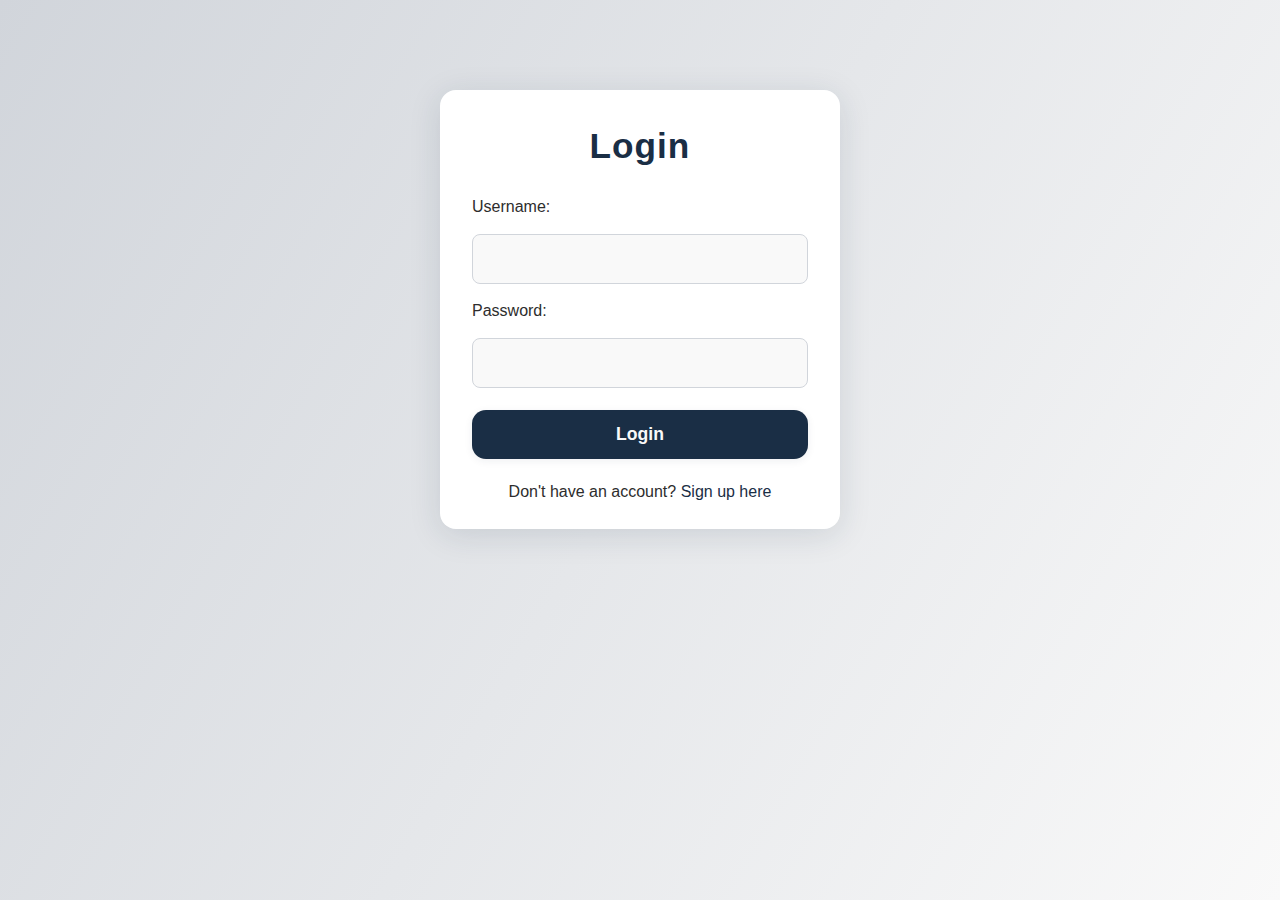
<file: index.html>
<!DOCTYPE html>
<html lang="en">
<head>
    <meta charset="UTF-8">
    <meta name="viewport" content="width=device-width, initial-scale=1.0">
    <title>ECommerce Website</title>
    <link rel="stylesheet" href="style.css">
    <link rel="apple-touch-icon" sizes="180x180" href="/Assets/favicon/ExpenseTracker/apple-touch-icon.png">
<link rel="icon" type="image/png" sizes="32x32" href="/Assets/favicon/ExpenseTracker/favicon-32x32.png">
<link rel="icon" type="image/png" sizes="16x16" href="/Assets/favicon/ExpenseTracker/favicon-16x16.png">
<link rel="manifest" href="/Assets/favicon/ExpenseTracker/site.webmanifest">
</head>
<body>
    <div class="login">
        <h1>Login</h1>
        <p class="error invalidError"></p>
        <div class="loginForm">
            <label for="username">Username:</label>
            <input type="text" id="username" name="username" class="username">
            <p class="usernameError error"></p>
            
            <label for="password">Password:</label>
            <input type="password" id="password" name="password">
            <p class="passwordError error"></p>
            
            <button id="loginButton">Login</button>
            
        </div>
        <p>Don't have an account? <a href="signup.html">Sign up here</a></p>
        
    </div>
    <script src="script.js"></script>
</body>
</html>
</file>
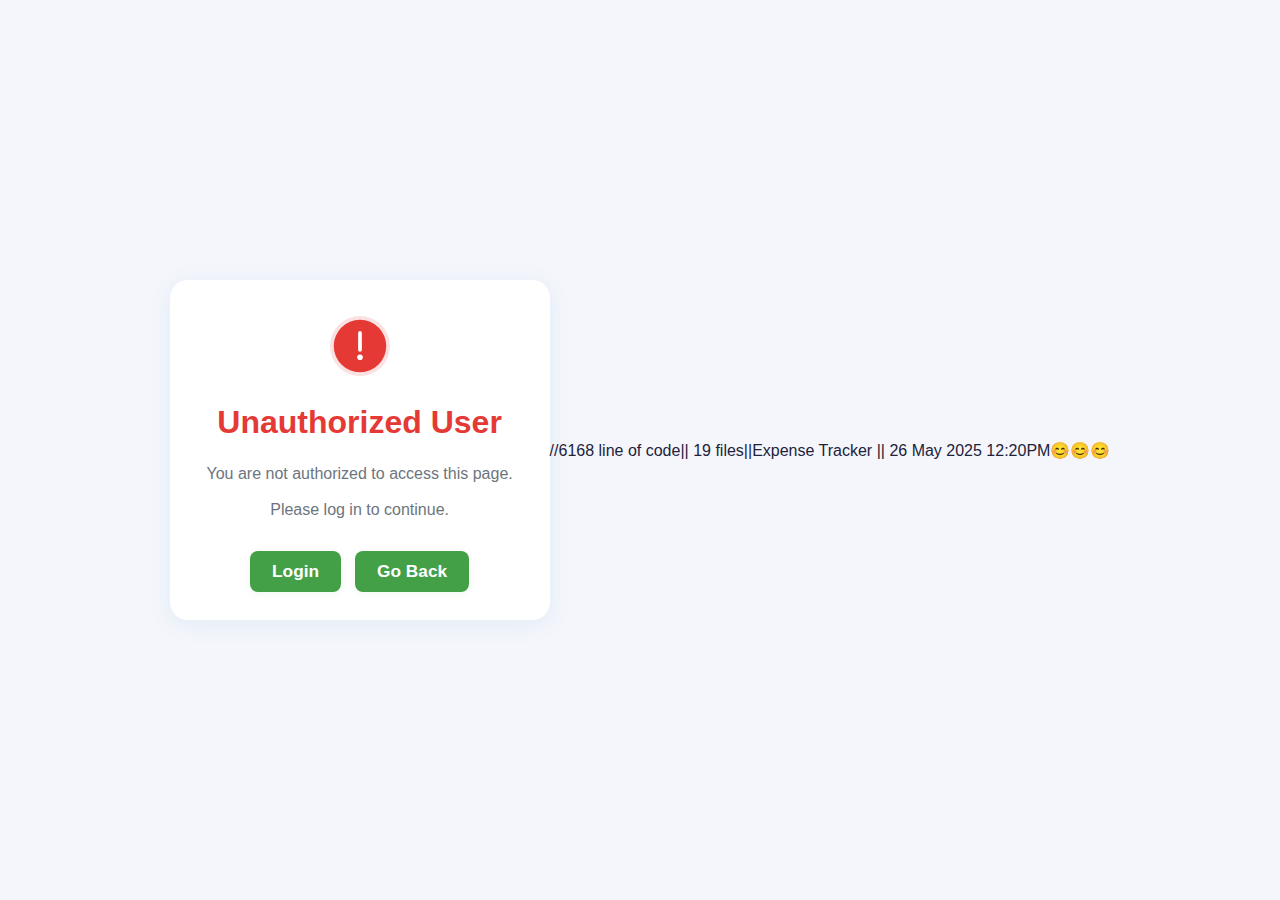
<file: aboutUs.html>
<!DOCTYPE html>
<html lang="en">
<head>
    <meta charset="UTF-8">
    <meta name="viewport" content="width=device-width, initial-scale=1.0">
    <title>About Us</title>
    <link rel="apple-touch-icon" sizes="180x180" href="/Assets/favicon/ExpenseTracker/apple-touch-icon.png">
<link rel="icon" type="image/png" sizes="32x32" href="/Assets/favicon/ExpenseTracker/favicon-32x32.png">
<link rel="icon" type="image/png" sizes="16x16" href="/Assets/favicon/ExpenseTracker/favicon-16x16.png">
<link rel="manifest" href="/Assets/favicon/ExpenseTracker/site.webmanifest">
    <style>
      :root {
          --primary: #1976d2;
          --secondary: #43a047;
          --danger: #e53935;
          --accent: #fbc02d;
          --background: #f4f6fb;
          --card-bg: #fff;
          --text-main: #22223b;
          --text-muted: #6c757d;
          --border: #e0e0e0;
          --shadow: 0 4px 24px rgba(25, 118, 210, 0.08);
      }
      * { box-sizing: border-box; margin: 0; padding: 0; }
      body {
        margin: 0;
        font-family: 'Segoe UI', Arial, sans-serif;
        
        overscroll-behavior:  none;
        background: var(--background);
            color: var(--text-main);
      }
      .records{
        cursor: pointer;
      }
      .accounts{
        cursor: pointer;
      }
      .categories{
        cursor: pointer;
      }
      .settings{
        cursor: pointer;
      }
      
      nav {
        background: var(--primary);
        color: var(--card-bg);
        min-height: 100vh;
        width: 220px;
        position: fixed;
        top: 0; left: 0;
        display: flex;
        flex-direction: column;
        padding-top: 30px;
        box-shadow: 0 2px 12px rgba(25,118,210,0.08);
      }
      nav ul {
        list-style: none;
        padding: 0;
        margin: 0;
      }
     
      nav li {
        margin-bottom: 20px;
      }
      
     
      nav a {
        display: flex;
        align-items: center;
        color: var(--card-bg);
        text-decoration: none;
        padding: 12px 20px;
        border-radius: 8px 0 0 8px;
        transition: background 0.2s;
        font-size: 1.1em;
      }
      nav a:hover, nav a.active {
        background: #1565c0;
      }
      nav svg {
        margin-right: 12px;
        margin-bottom: 2px; color: var(--accent); transition: color 0.2s; 
      }
      main {
        margin-left: 210px;
        
        min-height: 100vh;
      }
     
      
      .active { color: var(--accent); }
      .hero-about {
          background: linear-gradient(135deg, var(--primary) 0%, var(--accent) 100%);
          color: var(--card-bg);
          padding: 48px 0 32px 0;
          text-align: center;
          box-shadow: 0 4px 24px var(--shadow);
      }
      h1 {
        margin-top: 0;
        font-size: 2.2em;
        
      }
      .hero-about p {
          font-size: 1.2rem;
          margin-bottom: 10px;
          color: #e0e0e0;
      }
      .about-section {
          max-width: 900px;
          margin: 32px auto 0 auto;
          padding: 0 20px;
      }
      .about-section h2 {
          font-size: 1.7rem;
          margin: 32px 0 12px 0;
          color: var(--primary);
      }
      .about-section p {
          font-size: 1.1rem;
          margin-bottom: 10px;
          color: var(--text-main);
      }
      .team-grid {
          display: flex;
          flex-wrap: wrap;
          gap: 32px;
          justify-content: center;
          margin-top: 24px;
      }
      .team-card {
          background: var(--card-bg);
          border-radius: 16px;
          box-shadow: var(--shadow);
          padding: 24px 18px 18px 18px;
          width: 220px;
          display: flex;
          flex-direction: column;
          align-items: center;
          transition: transform 0.18s, box-shadow 0.18s;
          position: relative;
      }
      .team-card:hover {
          transform: translateY(-6px) scale(1.04);
          box-shadow: 0 8px 32px rgba(25,118,210,0.16);
      }
      .team-card img {
          border-radius: 50%;
          width: 90px;
          height: 90px;
          object-fit: cover;
          margin-bottom: 14px;
          border: 3px solid var(--accent);
          background: var(--background);
      }
      .team-card h3 {
          font-size: 1.2rem;
          margin-bottom: 4px;
          color: var(--primary);
      }
      .team-card p {
          font-size: 1rem;
          color: var(--text-muted);
          margin-bottom: 0;
      }
      .contact-btn {
          margin: 36px auto 0 auto;
          display: block;
          background: var(--accent);
          color: var(--primary);
          border: none;
          border-radius: 8px;
          padding: 12px 32px;
          font-size: 1.1rem;
          font-weight: 600;
          cursor: pointer;
          box-shadow: 0 2px 8px var(--shadow);
          transition: background 0.2s, color 0.2s;
      }
      .contact-btn:hover {
          background: var(--primary);
          color: var(--card-bg);
      }
      /* Modal styles */
      .modal-bg {
          display: none;
          position: fixed;
          z-index: 2000;
          left: 0; top: 0; width: 100vw; height: 100vh;
          background: rgba(25,118,210,0.12);
          align-items: center;
          justify-content: center;
      }
      .modal {
          background: var(--card-bg);
          border-radius: 14px;
          padding: 32px 24px 24px 24px;
          box-shadow: 0 8px 32px var(--shadow);
          max-width: 350px;
          width: 90vw;
          text-align: center;
          position: relative;
      }
      .modal h2 { color: var(--primary); margin-bottom: 12px; }
      .modal textarea {
          width: 100%;
          min-height: 70px;
          border-radius: 8px;
          border: 1px solid var(--border);
          padding: 10px;
          font-size: 1rem;
          margin-bottom: 16px;
          resize: vertical;
      }
      h2{
        text-align: center;
      }
      .modal .close-modal {
          position: absolute;
          top: 10px; right: 16px;
          background: none;
          border: none;
          font-size: 1.3rem;
          color: var(--primary);
          cursor: pointer;
      }
      .modal .send-btn {
          background: var(--accent);
          color: var(--primary);
          border: none;
          border-radius: 8px;
          padding: 8px 24px;
          font-size: 1rem;
          font-weight: 600;
          cursor: pointer;
          transition: background 0.2s, color 0.2s;
      }
      .modal .send-btn:hover {
          background: var(--primary);
          color: var(--card-bg);
      }
      
      
      footer {
    background: var(--card-bg);
    padding: 1em 2em;
    text-align: center;
    font-size: 0.9rem;
    color: var(--text-muted);
    box-shadow: 0 -2px 12px rgba(25, 118, 210, 0.06);
}

footer p {
    margin: 0;
}

footer a {
    color: var(--primary);
    text-decoration: none;
    transition: color 0.2s;
}

footer a:hover {
    color: var(--accent);
}
.privacyPolicy {
  cursor: pointer;
}
.about{
    cursor: pointer;
}
.terms{
    cursor: pointer;
}
body.dark footer {
    background: #23272e;
    color: #f1f1f1;
}
::-webkit-scrollbar {
    width: 8px;
    background: var(--background);
}

::-webkit-scrollbar-thumb {
    background: var(--primary);
    border-radius: 8px;
}

      
 
      @media (max-width: 700px) {
          .about-section { padding: 0 8px; }
          .team-grid { gap: 18px; }
          .team-card { width: 98vw; max-width: 320px; }
      }
      @media (max-width: 500px) {
          nav ul { gap: 12px; }
          .hero-about h1 { font-size: 2rem; }
          .about-section h2 { font-size: 1.2rem; }
      }
      body.dark {
            background: #181a1b;
            color: #f1f1f1;
        }
        body.dark .settings-card {
            background: #23272e;
            color: #f1f1f1;
        }
        body.dark nav {
            background: #23272e;
        }
        body.dark input, body.dark input:focus {
            background: #23272e;
            color: #f1f1f1;
            border-color: #444;
        }
        body.dark p{
            color: #f1f1f1;
        }
       body.dark .contact-btn{
           background: #23272e;
           color: #f1f1f1;
       }
       body.dark .contact-btn:hover{
           background: #f1f1f1;
           color: #23272e;
       }
        body.dark .team-card{
            background: #23272e;
        }
        .Logo{
            cursor: pointer;
            
        }
        body.dark .modal{
            background: #383e47;
            color: #f1f1f1;
        }
        body.dark .send-btn{
            background: #23272e;
            color: #f1f1f1;
        }
        
        body.dark textarea{
            background: #23272e;
            color: #f1f1f1;
        }
        footer ul{
            display: flex;
            justify-content: center;
            list-style: none;
            gap: 18px;
        }
        
    </style>
</head>
<body>
    <nav>
        <ul>
            <li>
                <a class="Logo"><img src="logo.svg" alt=""></a>
            </li>
            <li>
                <a class="records">
                    <svg width="32" height="32" viewBox="0 0 24 24" fill="currentColor">
                      <rect x="6" y="4" width="12" height="16" rx="2" />
                      <rect x="9" y="2" width="6" height="4" rx="1" style="fill:var(--secondary);" />
                      <rect x="9" y="8" width="6" height="2" rx="1" style="fill:#fff;" />
                      <rect x="9" y="12" width="6" height="2" rx="1" style="fill:#fff;" />
                    </svg>
                    <div>Records</div>
                </a>
            </li>
            <li>
                <a class="accounts">
                    <svg width="32" height="32" viewBox="0 0 24 24" fill="var(--accent);">
                      <circle cx="12" cy="9" r="4" style="fill:var(--accent);" />
                      <ellipse cx="12" cy="18" rx="7" ry="4" style="fill:var(--accent);" />
                    </svg>
                    <div>Accounts</div>
                </a>
            </li>
            <li>
                <a class="categories">
                    <svg width="32" height="32" viewBox="0 0 24 24" fill="currentColor">
                      <rect x="4" y="7" width="16" height="10" rx="2" style="fill:var(--accent);" />
                      <circle cx="8" cy="12" r="2" style="fill:var(--primary);" />
                    </svg>
                    <div>Categories</div>
                </a>
            </li>
            <li>
                <a class="settings">
                    <svg width="32" height="32" viewBox="0 0 24 24" fill="none" xmlns="http://www.w3.org/2000/svg" stroke="#fbc02d"><g id="SVGRepo_bgCarrier" stroke-width="0"></g><g id="SVGRepo_tracerCarrier" stroke-linecap="round" stroke-linejoin="round" stroke="#CCCCCC" stroke-width="0.336"></g><g id="SVGRepo_iconCarrier"> <path fill-rule="evenodd" clip-rule="evenodd" d="M12 8.25C9.92894 8.25 8.25 9.92893 8.25 12C8.25 14.0711 9.92894 15.75 12 15.75C14.0711 15.75 15.75 14.0711 15.75 12C15.75 9.92893 14.0711 8.25 12 8.25ZM9.75 12C9.75 10.7574 10.7574 9.75 12 9.75C13.2426 9.75 14.25 10.7574 14.25 12C14.25 13.2426 13.2426 14.25 12 14.25C10.7574 14.25 9.75 13.2426 9.75 12Z" fill="#43a047"></path> <path fill-rule="evenodd" clip-rule="evenodd" d="M11.9747 1.25C11.5303 1.24999 11.1592 1.24999 10.8546 1.27077C10.5375 1.29241 10.238 1.33905 9.94761 1.45933C9.27379 1.73844 8.73843 2.27379 8.45932 2.94762C8.31402 3.29842 8.27467 3.66812 8.25964 4.06996C8.24756 4.39299 8.08454 4.66251 7.84395 4.80141C7.60337 4.94031 7.28845 4.94673 7.00266 4.79568C6.64714 4.60777 6.30729 4.45699 5.93083 4.40743C5.20773 4.31223 4.47642 4.50819 3.89779 4.95219C3.64843 5.14353 3.45827 5.3796 3.28099 5.6434C3.11068 5.89681 2.92517 6.21815 2.70294 6.60307L2.67769 6.64681C2.45545 7.03172 2.26993 7.35304 2.13562 7.62723C1.99581 7.91267 1.88644 8.19539 1.84541 8.50701C1.75021 9.23012 1.94617 9.96142 2.39016 10.5401C2.62128 10.8412 2.92173 11.0602 3.26217 11.2741C3.53595 11.4461 3.68788 11.7221 3.68786 12C3.68785 12.2778 3.53592 12.5538 3.26217 12.7258C2.92169 12.9397 2.62121 13.1587 2.39007 13.4599C1.94607 14.0385 1.75012 14.7698 1.84531 15.4929C1.88634 15.8045 1.99571 16.0873 2.13552 16.3727C2.26983 16.6469 2.45535 16.9682 2.67758 17.3531L2.70284 17.3969C2.92507 17.7818 3.11058 18.1031 3.28089 18.3565C3.45817 18.6203 3.64833 18.8564 3.89769 19.0477C4.47632 19.4917 5.20763 19.6877 5.93073 19.5925C6.30717 19.5429 6.647 19.3922 7.0025 19.2043C7.28833 19.0532 7.60329 19.0596 7.8439 19.1986C8.08452 19.3375 8.24756 19.607 8.25964 19.9301C8.27467 20.3319 8.31403 20.7016 8.45932 21.0524C8.73843 21.7262 9.27379 22.2616 9.94761 22.5407C10.238 22.661 10.5375 22.7076 10.8546 22.7292C11.1592 22.75 11.5303 22.75 11.9747 22.75H12.0252C12.4697 22.75 12.8407 22.75 13.1454 22.7292C13.4625 22.7076 13.762 22.661 14.0524 22.5407C14.7262 22.2616 15.2616 21.7262 15.5407 21.0524C15.686 20.7016 15.7253 20.3319 15.7403 19.93C15.7524 19.607 15.9154 19.3375 16.156 19.1985C16.3966 19.0596 16.7116 19.0532 16.9974 19.2042C17.3529 19.3921 17.6927 19.5429 18.0692 19.5924C18.7923 19.6876 19.5236 19.4917 20.1022 19.0477C20.3516 18.8563 20.5417 18.6203 20.719 18.3565C20.8893 18.1031 21.0748 17.7818 21.297 17.3969L21.3223 17.3531C21.5445 16.9682 21.7301 16.6468 21.8644 16.3726C22.0042 16.0872 22.1135 15.8045 22.1546 15.4929C22.2498 14.7697 22.0538 14.0384 21.6098 13.4598C21.3787 13.1586 21.0782 12.9397 20.7378 12.7258C20.464 12.5538 20.3121 12.2778 20.3121 11.9999C20.3121 11.7221 20.464 11.4462 20.7377 11.2742C21.0783 11.0603 21.3788 10.8414 21.6099 10.5401C22.0539 9.96149 22.2499 9.23019 22.1547 8.50708C22.1136 8.19546 22.0043 7.91274 21.8645 7.6273C21.7302 7.35313 21.5447 7.03183 21.3224 6.64695L21.2972 6.60318C21.0749 6.21825 20.8894 5.89688 20.7191 5.64347C20.5418 5.37967 20.3517 5.1436 20.1023 4.95225C19.5237 4.50826 18.7924 4.3123 18.0692 4.4075C17.6928 4.45706 17.353 4.60782 16.9975 4.79572C16.7117 4.94679 16.3967 4.94036 16.1561 4.80144C15.9155 4.66253 15.7524 4.39297 15.7403 4.06991C15.7253 3.66808 15.686 3.2984 15.5407 2.94762C15.2616 2.27379 14.7262 1.73844 14.0524 1.45933C13.762 1.33905 13.4625 1.29241 13.1454 1.27077C12.8407 1.24999 12.4697 1.24999 12.0252 1.25H11.9747ZM10.5216 2.84515C10.5988 2.81319 10.716 2.78372 10.9567 2.76729C11.2042 2.75041 11.5238 2.75 12 2.75C12.4762 2.75 12.7958 2.75041 13.0432 2.76729C13.284 2.78372 13.4012 2.81319 13.4783 2.84515C13.7846 2.97202 14.028 3.21536 14.1548 3.52165C14.1949 3.61826 14.228 3.76887 14.2414 4.12597C14.271 4.91835 14.68 5.68129 15.4061 6.10048C16.1321 6.51968 16.9974 6.4924 17.6984 6.12188C18.0143 5.9549 18.1614 5.90832 18.265 5.89467C18.5937 5.8514 18.9261 5.94047 19.1891 6.14228C19.2554 6.19312 19.3395 6.27989 19.4741 6.48016C19.6125 6.68603 19.7726 6.9626 20.0107 7.375C20.2488 7.78741 20.4083 8.06438 20.5174 8.28713C20.6235 8.50382 20.6566 8.62007 20.6675 8.70287C20.7108 9.03155 20.6217 9.36397 20.4199 9.62698C20.3562 9.70995 20.2424 9.81399 19.9397 10.0041C19.2684 10.426 18.8122 11.1616 18.8121 11.9999C18.8121 12.8383 19.2683 13.574 19.9397 13.9959C20.2423 14.186 20.3561 14.29 20.4198 14.373C20.6216 14.636 20.7107 14.9684 20.6674 15.2971C20.6565 15.3799 20.6234 15.4961 20.5173 15.7128C20.4082 15.9355 20.2487 16.2125 20.0106 16.6249C19.7725 17.0373 19.6124 17.3139 19.474 17.5198C19.3394 17.72 19.2553 17.8068 19.189 17.8576C18.926 18.0595 18.5936 18.1485 18.2649 18.1053C18.1613 18.0916 18.0142 18.045 17.6983 17.8781C16.9973 17.5075 16.132 17.4803 15.4059 17.8995C14.68 18.3187 14.271 19.0816 14.2414 19.874C14.228 20.2311 14.1949 20.3817 14.1548 20.4784C14.028 20.7846 13.7846 21.028 13.4783 21.1549C13.4012 21.1868 13.284 21.2163 13.0432 21.2327C12.7958 21.2496 12.4762 21.25 12 21.25C11.5238 21.25 11.2042 21.2496 10.9567 21.2327C10.716 21.2163 10.5988 21.1868 10.5216 21.1549C10.2154 21.028 9.97201 20.7846 9.84514 20.4784C9.80512 20.3817 9.77195 20.2311 9.75859 19.874C9.72896 19.0817 9.31997 18.3187 8.5939 17.8995C7.86784 17.4803 7.00262 17.5076 6.30158 17.8781C5.98565 18.0451 5.83863 18.0917 5.73495 18.1053C5.40626 18.1486 5.07385 18.0595 4.81084 17.8577C4.74458 17.8069 4.66045 17.7201 4.52586 17.5198C4.38751 17.314 4.22736 17.0374 3.98926 16.625C3.75115 16.2126 3.59171 15.9356 3.4826 15.7129C3.37646 15.4962 3.34338 15.3799 3.33248 15.2971C3.28921 14.9684 3.37828 14.636 3.5801 14.373C3.64376 14.2901 3.75761 14.186 4.0602 13.9959C4.73158 13.5741 5.18782 12.8384 5.18786 12.0001C5.18791 11.1616 4.73165 10.4259 4.06021 10.004C3.75769 9.81389 3.64385 9.70987 3.58019 9.62691C3.37838 9.3639 3.28931 9.03149 3.33258 8.7028C3.34348 8.62001 3.37656 8.50375 3.4827 8.28707C3.59181 8.06431 3.75125 7.78734 3.98935 7.37493C4.22746 6.96253 4.3876 6.68596 4.52596 6.48009C4.66055 6.27983 4.74468 6.19305 4.81093 6.14222C5.07395 5.9404 5.40636 5.85133 5.73504 5.8946C5.83873 5.90825 5.98576 5.95483 6.30173 6.12184C7.00273 6.49235 7.86791 6.51962 8.59394 6.10045C9.31998 5.68128 9.72896 4.91837 9.75859 4.12602C9.77195 3.76889 9.80512 3.61827 9.84514 3.52165C9.97201 3.21536 10.2154 2.97202 10.5216 2.84515Z" fill="#43a047"></path> </g></svg>
                    <div>Settings</div>
                </a>
            </li>
        </ul>
    </nav>
    <main>

        <section class="hero-about">
            <h1>About Us</h1>
            <p>Welcome to Expense Tracker, where we strive to provide the best service for managing your finances.</p>
            <p>Our team is dedicated to offering quality tools for all your budgeting needs.</p>
        </section>
        <section class="about-section">
            <h2>Our Story</h2>
            <p>Expense Tracker was founded in 2025 by Zameer. We are passionate about providing high-quality services. With a strong focus on innovation and customer satisfaction, we strive to be the go-to destination for all your needs. Thank you for choosing Expense Tracker. We look forward to serving you.</p>
            <h2>Meet Our Team</h2>
            <div class="team-grid">
                <div class="team-card">
                    <img src="Photo.jpg" alt="Zameer">
                    <h3>Zameer</h3>
                    <p>Founder & Developer</p>
                </div>
                <div class="team-card">
                    <img src="Prem.jpg" alt="Kartik">
                    <h3>Prem</h3>
                    <p>Team Lead</p>
                </div>
                <div class="team-card">
                    <img src="https://randomuser.me/api/portraits/men/32.jpg" alt="Kartik">
                    <h3>Kartik</h3>
                    <p>Team Executive</p>
                </div>
                
                <div class="team-card">
                    <img src="https://randomuser.me/api/portraits/men/33.jpg" alt="Kartik">
                    <h3>Shreekrishna</h3>
                    <p>Team Member</p>
                </div>

                <div class="team-card">
                    <img src="https://randomuser.me/api/portraits/men/35.jpg" alt="Shreekrishna">
                    <h3>Shivprasad</h3>
                    <p>Team Tester</p>
                </div>
                
            </div>
            <button class="contact-btn" id="contactBtn">Contact Us</button>
        </section>
        <div class="modal-bg" id="modalBg">
            <div class="modal">
                <button class="close-modal" id="closeModal" title="Close">&times;</button>
                <h2>Contact Us</h2>
                <form id="contactForm">
                    <textarea placeholder="Your feedback or message..." required></textarea>
                    <br>
                    <button type="submit" class="send-btn">Send</button>
                </form>
                <div id="modalMsg" style="margin-top:10px;color:var(--secondary);display:none;">Thank you for your feedback!</div>
            </div>
        </div>
    </main>
    <footer>
        <p>&copy; 2025 Expense Tracker. All rights reserved.</p>
        <p>Developed by <a class="about">Zameer A Nagaral</a></p>
        <ul>
            <li><a class="privacyPolicy" href="#">Privacy Policy</a></li>
            <li><a class="terms" href="#">Terms of Service</a></li>
        </ul>
    </footer>
    <script>
    document.addEventListener("DOMContentLoaded", function () {
        let username = new URLSearchParams(window.location.search).get("username");
        if (!username) {
            window.location.href = "unauthorized.html";
        }
            let about = document.querySelector(".about");
            about.addEventListener("click", () => {
                window.location.href = "aboutUs.html?username=" + encodeURIComponent(username);
            })
        // Navigation
        function navTo(page) {
            window.location.href = page + (username ? ("?username=" + encodeURIComponent(username)) : "");
        }
        document.querySelector(".records").addEventListener("click", () => navTo("indexM.html"));
        document.querySelector(".accounts").addEventListener("click", () => navTo("account.html"));
        document.querySelector(".categories").addEventListener("click", () => navTo("category.html"));
        document.querySelector(".settings").addEventListener("click", () => navTo("settings.html"));
        document.querySelector(".Logo").addEventListener("click", () => navTo("indexM.html"));

        // Footer links
        document.querySelector(".privacyPolicy").addEventListener("click", e => {
            e.preventDefault();
            navTo("privacy.html");
        });
        document.querySelector(".terms").addEventListener("click", e => {
            e.preventDefault();
            navTo("terms.html");
        });

        // Contact Modal
        const modalBg = document.getElementById("modalBg");
        const contactBtn = document.getElementById("contactBtn");
        const closeModal = document.getElementById("closeModal");
        const contactForm = document.getElementById("contactForm");
        const modalMsg = document.getElementById("modalMsg");

        contactBtn.addEventListener("click", () => {
            modalBg.style.display = "flex";
            modalMsg.style.display = "none";
            contactForm.style.display = "block";
        });
        closeModal.addEventListener("click", () => {
            modalBg.style.display = "none";
        });
        modalBg.addEventListener("click", (e) => {
            if (e.target === modalBg) modalBg.style.display = "none";
        });
        contactForm.addEventListener("submit", function(e) {
            e.preventDefault();
            contactForm.style.display = "none";
            modalMsg.style.display = "block";
            setTimeout(() => { modalBg.style.display = "none"; }, 1800);
        });
        
            if (localStorage.getItem("darkMode") === "on") {
                document.body.classList.add("dark");
                
            }
            else{
                document.body.classList.remove("dark");
                
            }
    });
    </script>
</body>
</html>
</file>
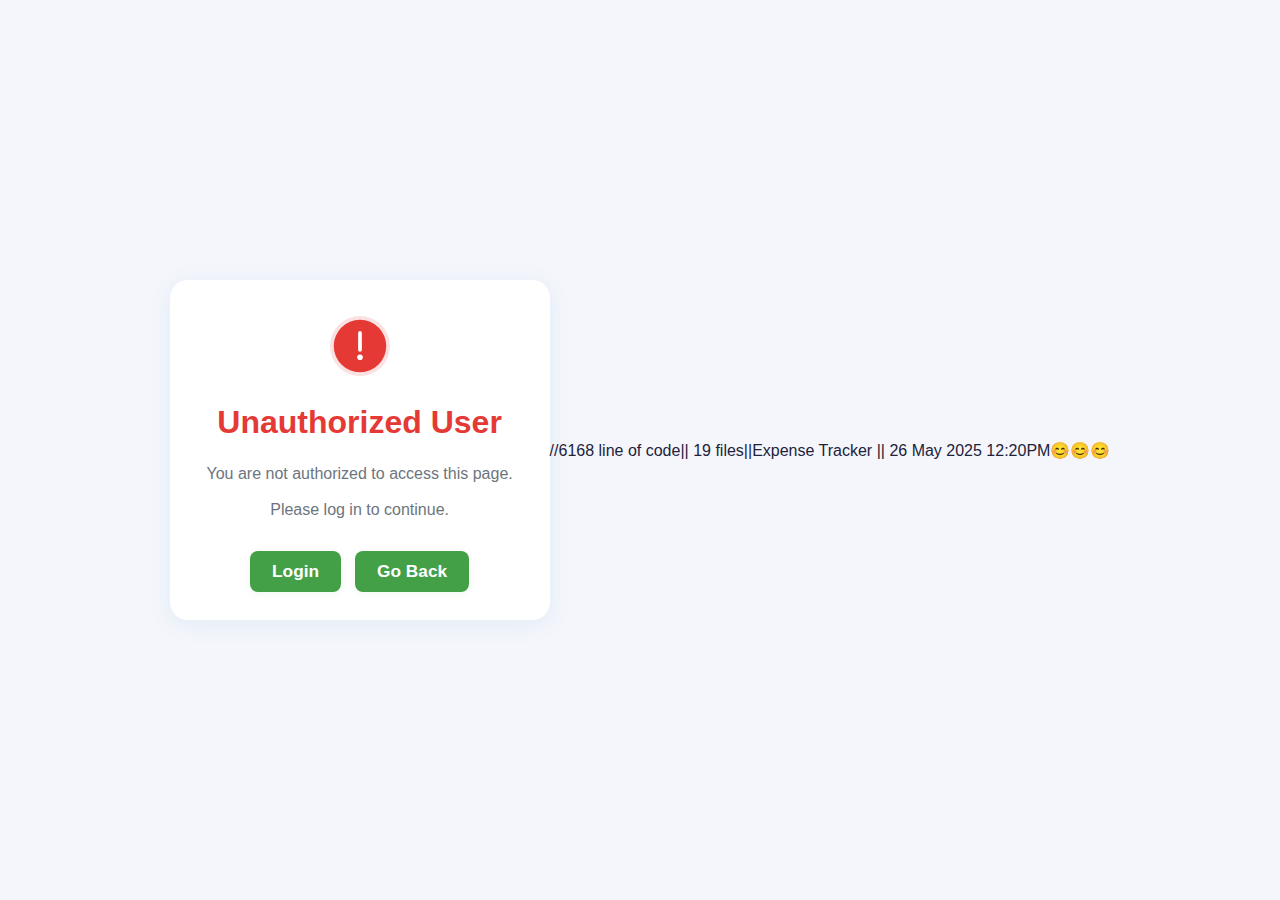
<file: account.html>
<!DOCTYPE html>
<html lang="en">
  <head>
    <meta charset="UTF-8" />
    <meta name="viewport" content="width=device-width, initial-scale=1.0" />
    <title>Account</title>
    <link rel="apple-touch-icon" sizes="180x180" href="/Assets/favicon/ExpenseTracker/apple-touch-icon.png">
<link rel="icon" type="image/png" sizes="32x32" href="/Assets/favicon/ExpenseTracker/favicon-32x32.png">
<link rel="icon" type="image/png" sizes="16x16" href="/Assets/favicon/ExpenseTracker/favicon-16x16.png">
<link rel="manifest" href="/Assets/favicon/ExpenseTracker/site.webmanifest">
    <style>
      :root {
      --primary: #1976d2;
      --secondary: #43a047;
      --danger: #e53935;
      --background: #f4f6fb;
      --card-bg: #fff;
      --text-main: #22223b;
      --text-muted: #6c757d;
      --accent: #fbc02d;
      --border: #e0e0e0;
      --shadow: 0 4px 24px rgba(25, 118, 210, 0.08);
    }
      body {
        margin: 0;
        font-family: 'Segoe UI', Arial, sans-serif;
        background: #f4f6fa;
        color: #222;
        overscroll-behavior:  none;
      }
      .records{
        cursor: pointer;
      }
      .accounts{
        cursor: pointer;
      }
      .categories{
        cursor: pointer;
      }
      .settings{
        cursor: pointer;
      }
      .edit-input{
        padding: 12px 10px;
    border-radius: 7px;
    border: 1.5px solid #1565c0;
    font-size: 1.08em;
    outline: none;
    transition: border 0.18s;
    margin-bottom: 6px;
    background: #f9fafc;
    color: #1565c0;
      }
      nav {
        background: #1976d2;
        min-height: 100vh;
        width: 220px;
        position: fixed;
        top: 0; left: 0;
        display: flex;
        flex-direction: column;
        padding-top: 30px;
      }
      nav ul {
        list-style: none;
        padding: 0;
        margin: 0;
      }
      nav li {
        margin-bottom: 20px;
      }
      nav a {
        display: flex;
        align-items: center;
        color: #fff;
        text-decoration: none;
        padding: 12px 20px;
        border-radius: 8px 0 0 8px;
        transition: background 0.2s;
        font-size: 1.1em;
      }
      .account-actions{
        display: flex;
      }
      nav a:hover, nav a.active {
        background: #1565c0;
      }
      nav svg {
        margin-right: 12px;
      }
      main {
        margin-left: 240px;
        padding: 40px 30px 30px 30px;
        min-height: 100vh;
      }
      h1 {
        margin-top: 0;
        font-size: 2.2em;
        color: #1976d2;
      }
      .addBtn {
      background: var(--secondary);
      color: #fff;
      border: none;
      padding: 12px 24px;
      border-radius: 6px;
      font-size: 1em;
      cursor: pointer;
      margin-bottom: 24px;
      transition: background 0.2s, box-shadow 0.2s;
      box-shadow: 0 2px 8px rgba(67, 160, 71, 0.08);
    }
    .addBtn:hover {
      background: var(--accent);
      color: var(--primary);
    }
      .Accounts {
        list-style: none;
        padding: 0;
        margin: 0;
        max-width: 500px;
      }
      .Accounts li {
        background: #fff;
        margin-bottom: 14px;
        padding: 16px 18px;
        border-radius: 8px;
        display: flex;
        align-items: center;
        justify-content: space-between;
        box-shadow: 0 2px 8px rgba(25, 118, 210, 0.07);
        border: 1px solid var(--border);
      transition: box-shadow 0.2s, border 0.2s;
      }
      .account-name {
        flex: 1;
        font-size: 1.1em;
        word-break: break-all;
      }
      .account-actions button {
        margin-left: 10px;
        background: #e0e0e0;
        border: none;
        color: #1976d2;
        padding: 7px 14px;
        border-radius: 5px;
        cursor: pointer;
        font-size: 0.95em;
        transition: background 0.2s;
      }
      .account-actions button.delete {
        background: #e53935;
        color: #fff;
      }
      .account-actions button.edit {
        background: #fbc02d;
        color: #222;
      }
      .account-actions button.save {
        background: #43a047;
        color: #fff;
      }
      .account-actions button:hover {
      filter: brightness(0.9);
      opacity: 0.9;
    }
      .empty-msg {
        color: #888;
        font-style: italic;
        margin-top: 20px;
      }
     
      footer {
    background: var(--card-bg);
    padding: 1em 2em;
    text-align: center;
    font-size: 0.9rem;
    color: var(--text-muted);
    box-shadow: 0 -2px 12px rgba(25, 118, 210, 0.06);
}

footer p {
    margin: 0;
}

footer a {
    color: var(--primary);
    text-decoration: none;
    transition: color 0.2s;
}

footer a:hover {
    color: var(--accent);
}
.privacyPolicy {
  cursor: pointer;
}
.about{
    cursor: pointer;
}
.terms{
    cursor: pointer;
}
.Logo{
  cursor: pointer;
}
body.dark footer {
    background: #23272e;
    color: #f1f1f1;
}
::-webkit-scrollbar {
    width: 8px;
    background: var(--background);
}

::-webkit-scrollbar-thumb {
    background: var(--primary);
    border-radius: 8px;
}

      
 
      footer ul {
        list-style: none;
        display: flex;
        justify-content: center;
        gap: 18px;
        margin: 0;
        padding: 0;
      }
      @media (max-width: 700px) {
        nav {
          position: static;
          width: 100%;
          min-height: unset;
          flex-direction: row;
          padding: 0;
        }
        nav ul {
          display: flex;
          flex-direction: row;
          justify-content: space-around;
        }
        nav a {
          border-radius: 0;
          padding: 10px 8px;
          font-size: 1em;
        }
        main {
          margin-left: 0;
          padding: 20px 5vw;
        }
      }
      .about{
        cursor: pointer;
        font-weight: bold;
        transition: color 0.3s;
      }
      .about:hover,.privacyPolicy:hover,.terms:hover{
        color:#fbc02d;
        text-decoration: underline;
        
      }
      .privacyPolicy{
        cursor: pointer;
        font-weight: bold;
        transition: color 0.3s;
      }
      .terms{
        cursor: pointer;
        font-weight: bold;
        transition: color 0.3s;
      }
      body.dark {
            background: #181a1b;
            color: #f1f1f1;
        }
        body.dark .settings-card {
            background: #23272e;
            color: #f1f1f1;
        }
        body.dark nav {
            background: #23272e;
        }
        body.dark input, body.dark input:focus {
            background: #23272e;
            color: #f1f1f1;
            border-color: #444;
        }
        body.dark li{
            background: #23272e;
            color: #f1f1f1;
            border-color: #444;
        }
        
      
    </style>
  </head>
  <body>
    <nav>
      <ul>
        <li>
          <a class="Logo"><img src="logo.svg" alt=""></a>
        </li>
        <li>
          <a class="records" >
            <svg width="32" height="32" viewBox="0 0 24 24" fill="fbc02d">
              <rect x="6" y="4" width="12" height="16" rx="2" fill="#fbc02d" />
              <rect x="9" y="2" width="6" height="4" rx="1" fill="#43a047" />
              <rect x="9" y="8" width="6" height="2" rx="1" fill="#fff" />
              <rect x="9" y="12" width="6" height="2" rx="1" fill="#fff" />
            </svg>
            <div>Records</div>
          </a>
        </li>
        <li>
          <a class="accounts active">
            <svg width="32" height="32" viewBox="0 0 24 24" fill="none">
              <circle cx="12" cy="9" r="4" fill="#fbc02d" />
              <ellipse cx="12" cy="18" rx="7" ry="4" fill="#fbc02d" />
            </svg>
            <div>Accounts</div>
          </a>
        </li>
        <li>
          <a class="categories" >
            <svg width="32" height="32" viewBox="0 0 24 24" fill="fbc02d">
              <rect x="4" y="7" width="16" height="10" rx="2" fill="#fbc02d" />
              <circle cx="8" cy="12" r="2" fill="#1976d2" />
            </svg>
            <div>Categories</div>
          </a>
        </li>
        <li>
          <a class="settings" >
           <svg width="32" height="32" viewBox="0 0 24 24" fill="none" xmlns="http://www.w3.org/2000/svg" stroke="#fbc02d"><g id="SVGRepo_bgCarrier" stroke-width="0"></g><g id="SVGRepo_tracerCarrier" stroke-linecap="round" stroke-linejoin="round" stroke="#CCCCCC" stroke-width="0.336"></g><g id="SVGRepo_iconCarrier"> <path fill-rule="evenodd" clip-rule="evenodd" d="M12 8.25C9.92894 8.25 8.25 9.92893 8.25 12C8.25 14.0711 9.92894 15.75 12 15.75C14.0711 15.75 15.75 14.0711 15.75 12C15.75 9.92893 14.0711 8.25 12 8.25ZM9.75 12C9.75 10.7574 10.7574 9.75 12 9.75C13.2426 9.75 14.25 10.7574 14.25 12C14.25 13.2426 13.2426 14.25 12 14.25C10.7574 14.25 9.75 13.2426 9.75 12Z" fill="#43a047"></path> <path fill-rule="evenodd" clip-rule="evenodd" d="M11.9747 1.25C11.5303 1.24999 11.1592 1.24999 10.8546 1.27077C10.5375 1.29241 10.238 1.33905 9.94761 1.45933C9.27379 1.73844 8.73843 2.27379 8.45932 2.94762C8.31402 3.29842 8.27467 3.66812 8.25964 4.06996C8.24756 4.39299 8.08454 4.66251 7.84395 4.80141C7.60337 4.94031 7.28845 4.94673 7.00266 4.79568C6.64714 4.60777 6.30729 4.45699 5.93083 4.40743C5.20773 4.31223 4.47642 4.50819 3.89779 4.95219C3.64843 5.14353 3.45827 5.3796 3.28099 5.6434C3.11068 5.89681 2.92517 6.21815 2.70294 6.60307L2.67769 6.64681C2.45545 7.03172 2.26993 7.35304 2.13562 7.62723C1.99581 7.91267 1.88644 8.19539 1.84541 8.50701C1.75021 9.23012 1.94617 9.96142 2.39016 10.5401C2.62128 10.8412 2.92173 11.0602 3.26217 11.2741C3.53595 11.4461 3.68788 11.7221 3.68786 12C3.68785 12.2778 3.53592 12.5538 3.26217 12.7258C2.92169 12.9397 2.62121 13.1587 2.39007 13.4599C1.94607 14.0385 1.75012 14.7698 1.84531 15.4929C1.88634 15.8045 1.99571 16.0873 2.13552 16.3727C2.26983 16.6469 2.45535 16.9682 2.67758 17.3531L2.70284 17.3969C2.92507 17.7818 3.11058 18.1031 3.28089 18.3565C3.45817 18.6203 3.64833 18.8564 3.89769 19.0477C4.47632 19.4917 5.20763 19.6877 5.93073 19.5925C6.30717 19.5429 6.647 19.3922 7.0025 19.2043C7.28833 19.0532 7.60329 19.0596 7.8439 19.1986C8.08452 19.3375 8.24756 19.607 8.25964 19.9301C8.27467 20.3319 8.31403 20.7016 8.45932 21.0524C8.73843 21.7262 9.27379 22.2616 9.94761 22.5407C10.238 22.661 10.5375 22.7076 10.8546 22.7292C11.1592 22.75 11.5303 22.75 11.9747 22.75H12.0252C12.4697 22.75 12.8407 22.75 13.1454 22.7292C13.4625 22.7076 13.762 22.661 14.0524 22.5407C14.7262 22.2616 15.2616 21.7262 15.5407 21.0524C15.686 20.7016 15.7253 20.3319 15.7403 19.93C15.7524 19.607 15.9154 19.3375 16.156 19.1985C16.3966 19.0596 16.7116 19.0532 16.9974 19.2042C17.3529 19.3921 17.6927 19.5429 18.0692 19.5924C18.7923 19.6876 19.5236 19.4917 20.1022 19.0477C20.3516 18.8563 20.5417 18.6203 20.719 18.3565C20.8893 18.1031 21.0748 17.7818 21.297 17.3969L21.3223 17.3531C21.5445 16.9682 21.7301 16.6468 21.8644 16.3726C22.0042 16.0872 22.1135 15.8045 22.1546 15.4929C22.2498 14.7697 22.0538 14.0384 21.6098 13.4598C21.3787 13.1586 21.0782 12.9397 20.7378 12.7258C20.464 12.5538 20.3121 12.2778 20.3121 11.9999C20.3121 11.7221 20.464 11.4462 20.7377 11.2742C21.0783 11.0603 21.3788 10.8414 21.6099 10.5401C22.0539 9.96149 22.2499 9.23019 22.1547 8.50708C22.1136 8.19546 22.0043 7.91274 21.8645 7.6273C21.7302 7.35313 21.5447 7.03183 21.3224 6.64695L21.2972 6.60318C21.0749 6.21825 20.8894 5.89688 20.7191 5.64347C20.5418 5.37967 20.3517 5.1436 20.1023 4.95225C19.5237 4.50826 18.7924 4.3123 18.0692 4.4075C17.6928 4.45706 17.353 4.60782 16.9975 4.79572C16.7117 4.94679 16.3967 4.94036 16.1561 4.80144C15.9155 4.66253 15.7524 4.39297 15.7403 4.06991C15.7253 3.66808 15.686 3.2984 15.5407 2.94762C15.2616 2.27379 14.7262 1.73844 14.0524 1.45933C13.762 1.33905 13.4625 1.29241 13.1454 1.27077C12.8407 1.24999 12.4697 1.24999 12.0252 1.25H11.9747ZM10.5216 2.84515C10.5988 2.81319 10.716 2.78372 10.9567 2.76729C11.2042 2.75041 11.5238 2.75 12 2.75C12.4762 2.75 12.7958 2.75041 13.0432 2.76729C13.284 2.78372 13.4012 2.81319 13.4783 2.84515C13.7846 2.97202 14.028 3.21536 14.1548 3.52165C14.1949 3.61826 14.228 3.76887 14.2414 4.12597C14.271 4.91835 14.68 5.68129 15.4061 6.10048C16.1321 6.51968 16.9974 6.4924 17.6984 6.12188C18.0143 5.9549 18.1614 5.90832 18.265 5.89467C18.5937 5.8514 18.9261 5.94047 19.1891 6.14228C19.2554 6.19312 19.3395 6.27989 19.4741 6.48016C19.6125 6.68603 19.7726 6.9626 20.0107 7.375C20.2488 7.78741 20.4083 8.06438 20.5174 8.28713C20.6235 8.50382 20.6566 8.62007 20.6675 8.70287C20.7108 9.03155 20.6217 9.36397 20.4199 9.62698C20.3562 9.70995 20.2424 9.81399 19.9397 10.0041C19.2684 10.426 18.8122 11.1616 18.8121 11.9999C18.8121 12.8383 19.2683 13.574 19.9397 13.9959C20.2423 14.186 20.3561 14.29 20.4198 14.373C20.6216 14.636 20.7107 14.9684 20.6674 15.2971C20.6565 15.3799 20.6234 15.4961 20.5173 15.7128C20.4082 15.9355 20.2487 16.2125 20.0106 16.6249C19.7725 17.0373 19.6124 17.3139 19.474 17.5198C19.3394 17.72 19.2553 17.8068 19.189 17.8576C18.926 18.0595 18.5936 18.1485 18.2649 18.1053C18.1613 18.0916 18.0142 18.045 17.6983 17.8781C16.9973 17.5075 16.132 17.4803 15.4059 17.8995C14.68 18.3187 14.271 19.0816 14.2414 19.874C14.228 20.2311 14.1949 20.3817 14.1548 20.4784C14.028 20.7846 13.7846 21.028 13.4783 21.1549C13.4012 21.1868 13.284 21.2163 13.0432 21.2327C12.7958 21.2496 12.4762 21.25 12 21.25C11.5238 21.25 11.2042 21.2496 10.9567 21.2327C10.716 21.2163 10.5988 21.1868 10.5216 21.1549C10.2154 21.028 9.97201 20.7846 9.84514 20.4784C9.80512 20.3817 9.77195 20.2311 9.75859 19.874C9.72896 19.0817 9.31997 18.3187 8.5939 17.8995C7.86784 17.4803 7.00262 17.5076 6.30158 17.8781C5.98565 18.0451 5.83863 18.0917 5.73495 18.1053C5.40626 18.1486 5.07385 18.0595 4.81084 17.8577C4.74458 17.8069 4.66045 17.7201 4.52586 17.5198C4.38751 17.314 4.22736 17.0374 3.98926 16.625C3.75115 16.2126 3.59171 15.9356 3.4826 15.7129C3.37646 15.4962 3.34338 15.3799 3.33248 15.2971C3.28921 14.9684 3.37828 14.636 3.5801 14.373C3.64376 14.2901 3.75761 14.186 4.0602 13.9959C4.73158 13.5741 5.18782 12.8384 5.18786 12.0001C5.18791 11.1616 4.73165 10.4259 4.06021 10.004C3.75769 9.81389 3.64385 9.70987 3.58019 9.62691C3.37838 9.3639 3.28931 9.03149 3.33258 8.7028C3.34348 8.62001 3.37656 8.50375 3.4827 8.28707C3.59181 8.06431 3.75125 7.78734 3.98935 7.37493C4.22746 6.96253 4.3876 6.68596 4.52596 6.48009C4.66055 6.27983 4.74468 6.19305 4.81093 6.14222C5.07395 5.9404 5.40636 5.85133 5.73504 5.8946C5.83873 5.90825 5.98576 5.95483 6.30173 6.12184C7.00273 6.49235 7.86791 6.51962 8.59394 6.10045C9.31998 5.68128 9.72896 4.91837 9.75859 4.12602C9.77195 3.76889 9.80512 3.61827 9.84514 3.52165C9.97201 3.21536 10.2154 2.97202 10.5216 2.84515Z" fill="#43a047"></path> </g></svg>
            <div>Settings</div>
          </a>
        </li>
      </ul>
    </nav>
    <main>
      <h1>Accounts</h1>
      <button class="addBtn">Add New Account</button>
      <ul class="Accounts"></ul>
      <div class="empty-msg" style="display:none;">No accounts found. Click "Add New Account" to create one.</div>
      <footer>
        <p>&copy; 2025 Expense Tracker. All rights reserved.</p>
        <p>Developed by <a class="about">Zameer A Nagaral</a></p>
        <ul>
          <li><a class="privacyPolicy" >Privacy Policy</a></li>
          <li><a class="terms" >Terms of Service</a></li>
        </ul>
      </footer>
    </main>
    <script>
      document.addEventListener("DOMContentLoaded", () => {
        const accountsList = document.querySelector(".Accounts");
        const addBtn = document.querySelector(".addBtn");
        const emptyMsg = document.querySelector(".empty-msg");
        let accountData = JSON.parse(localStorage.getItem("accountData")) || [];
        let username = new URLSearchParams(window.location.search).get("username");
        if (!username) {
          window.location.href = "unauthorized.html";
          return;
        }
        let about = document.querySelector(".about");
            about.addEventListener("click", () => {
                window.location.href = "aboutUs.html?username=" + encodeURIComponent(username);
            })
            let privacyPolicy = document.querySelector(".privacyPolicy");
            let terms = document.querySelector(".terms");
            privacyPolicy.addEventListener("click", () => {
                window.location.href = "privacy.html?username=" + encodeURIComponent(username);
            })
            terms.addEventListener("click", () => {
                window.location.href = "terms.html?username=" + encodeURIComponent(username);
            })
        let accountFind = accountData.find((c) => c.username === username);
        if (!accountFind) {
          // If user not found, create a new user entry
          accountFind = { username, items: [] };
          accountData.push(accountFind);
          localStorage.setItem("accountData", JSON.stringify(accountData));
        }
        let records = document.querySelector(".records");
        records.addEventListener("click", () => {
          window.location.href = `indexM.html?username=${username}`;
        });
        let accounts = document.querySelector(".accounts");
        accounts.addEventListener("click", () => {
          window.location.href = `account.html?username=${username}`;
        });
        let categories = document.querySelector(".categories");
        categories.addEventListener("click", () => {
          window.location.href = `category.html?username=${username}`;
        });
        let settings = document.querySelector(".settings");
        settings.addEventListener("click", () => {
          window.location.href = `settings.html?username=${username}`;
        });

        function renderAccounts() {
          accountsList.innerHTML = "";
          if (!accountFind.items || accountFind.items.length === 0) {
            emptyMsg.style.display = "block";
            return;
          }
          emptyMsg.style.display = "none";
          accountFind.items.forEach((item, idx) => {
            const li = document.createElement("li");
            const nameDiv = document.createElement("div");
            nameDiv.className = "account-name";
            nameDiv.textContent = item;

            const actionsDiv = document.createElement("div");
            actionsDiv.className = "account-actions";

            // Edit button
            const editBtn = document.createElement("button");
            editBtn.textContent = "Edit";
            editBtn.className = "edit";
            editBtn.addEventListener("click", () => {
              const input = document.createElement("input");
              input.type = "text";
              input.value = item;
              input.style.fontSize = "1em";
              input.style.width = "70%";
              input.className = "edit-input";
              nameDiv.replaceWith(input);
              editBtn.style.display = "none";
              saveBtn.style.display = "inline-block";
              input.focus();

              input.addEventListener("keydown", (e) => {
                if (e.key === "Enter") saveBtn.click();
                if (e.key === "Escape") {
                  input.replaceWith(nameDiv);
                  editBtn.style.display = "inline-block";
                  saveBtn.style.display = "none";
                }
              });
            });

            // Save button (hidden by default)
            const saveBtn = document.createElement("button");
            saveBtn.textContent = "Save";
            saveBtn.className = "save";
            saveBtn.style.display = "none";
            saveBtn.addEventListener("click", () => {
              const input = li.querySelector(".edit-input");
              const newName = input.value.trim();
              if (newName && newName !== item) {
                accountFind.items[idx] = newName;
                localStorage.setItem("accountData", JSON.stringify(accountData));
                renderAccounts();
              } else {
                input.replaceWith(nameDiv);
                editBtn.style.display = "inline-block";
                saveBtn.style.display = "none";
              }
            });

            // Delete button
            const deleteBtn = document.createElement("button");
            deleteBtn.textContent = "Delete";
            deleteBtn.className = "delete";
            deleteBtn.addEventListener("click", () => {
              if (confirm("Are you sure you want to delete this account?")) {
                accountFind.items.splice(idx, 1);
                localStorage.setItem("accountData", JSON.stringify(accountData));
                renderAccounts();
              }
            });

            actionsDiv.appendChild(editBtn);
            actionsDiv.appendChild(saveBtn);
            actionsDiv.appendChild(deleteBtn);

            li.appendChild(nameDiv);
            li.appendChild(actionsDiv);
            accountsList.appendChild(li);
          });
        }

        renderAccounts();
        let Logo = document.querySelector(".Logo");
        Logo.addEventListener("click", () => {
          window.location.href = `indexM.html?username=${username}`;
        });

        addBtn.addEventListener("click", () => {
          window.location.href = "addAccount.html?username=" + encodeURIComponent(username);
        });
        if (localStorage.getItem("darkMode") === "on") {
                document.body.classList.add("dark");
            }
            else
            {
                document.body.classList.remove("dark");
            }
      });
    </script>
  </body>
</html>
</file>
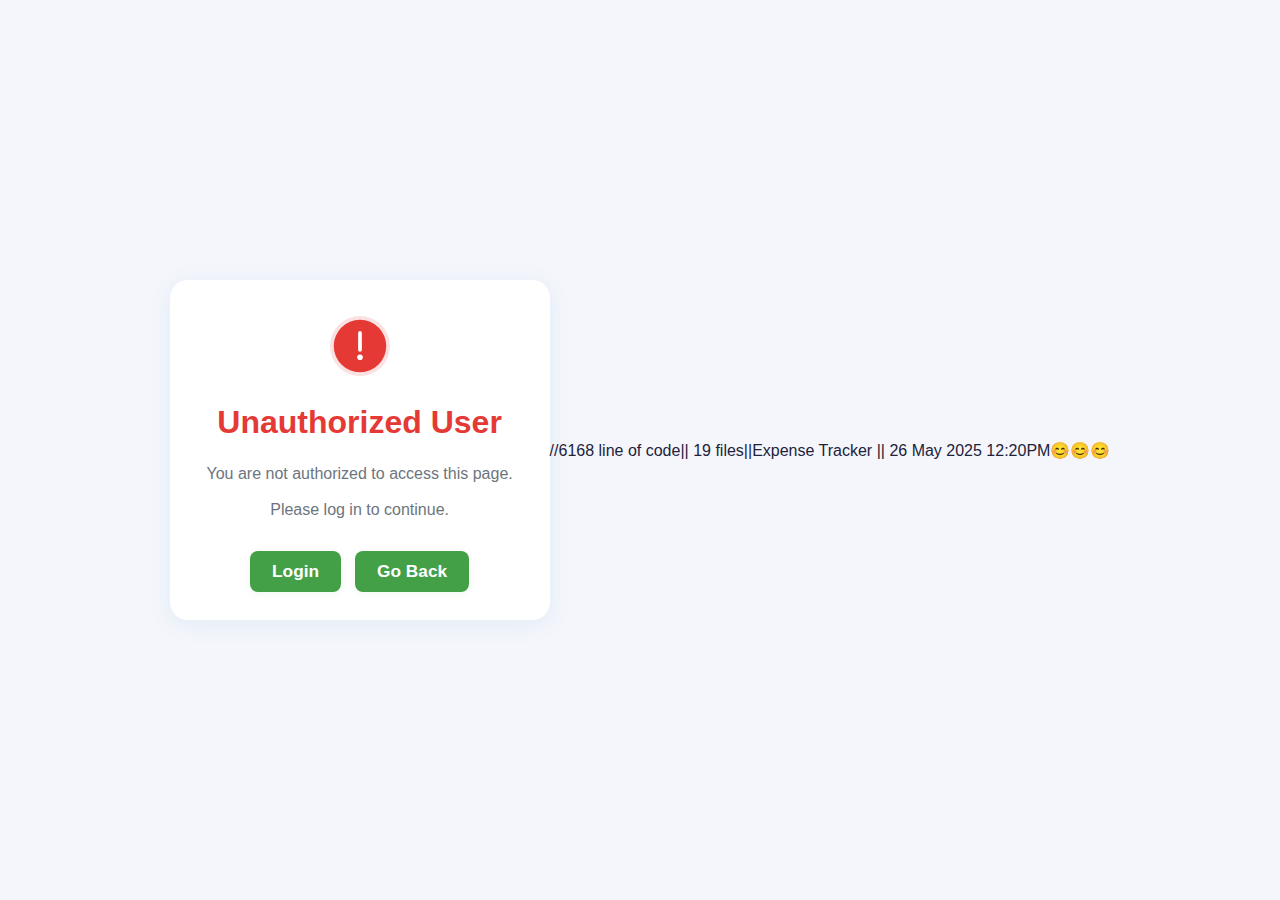
<file: addAccount.html>
<!DOCTYPE html>
<html lang="en">
<head>
    <meta charset="UTF-8">
    <meta name="viewport" content="width=device-width, initial-scale=1.0">
    <title>Add Account</title>
    <link rel="apple-touch-icon" sizes="180x180" href="/Assets/favicon/ExpenseTracker/apple-touch-icon.png">
<link rel="icon" type="image/png" sizes="32x32" href="/Assets/favicon/ExpenseTracker/favicon-32x32.png">
<link rel="icon" type="image/png" sizes="16x16" href="/Assets/favicon/ExpenseTracker/favicon-16x16.png">
<link rel="manifest" href="/Assets/favicon/ExpenseTracker/site.webmanifest">
    <style>
    :root {
      --primary: #1976d2;
      --secondary: #43a047;
      --danger: #e53935;
      --background: #f4f6fb;
      --card-bg: #fff;
      --text-main: #22223b;
      --text-muted: #6c757d;
      --accent: #fbc02d;
      --border: #e0e0e0;
      --shadow: 0 4px 24px rgba(25, 118, 210, 0.08);
    }
    * {
      box-sizing: border-box;
      margin: 0;
      padding: 0;
    }
    body {
      background: var(--background);
      color: var(--text-main);
      font-family: 'Poppins', Arial, sans-serif;
      min-height: 100vh;
      display: flex;
      align-items: center;
      justify-content: center;
    }
    .container {
      background: var(--card-bg);
      border-radius: 18px;
      box-shadow: var(--shadow);
      padding: 36px 28px 28px 28px;
      max-width: 380px;
      width: 100%;
      margin: 32px 0;
      display: flex;
      flex-direction: column;
      gap: 18px;
      text-align: center;
    }
    h1 {
      font-size: 2rem;
      font-weight: 600;
      color: var(--primary);
    }
    label {
      font-size: 1.05rem;
      color: var(--text-main);
      margin-bottom: 4px;
      font-weight: 500;
      text-align: left;
    }
    input[type="text"] {
      padding: 12px 10px;
      border-radius: 7px;
      border: 1.5px solid var(--border);
      font-size: 1.08em;
      outline: none;
      transition: border 0.18s;
      margin-bottom: 6px;
      background: #f9fafc;
      color: var(--text-main);
    }
    input[type="text"]:focus {
      border: 1.5px solid var(--primary);
      background: #fff;
    }
    .submit {
      background: var(--secondary);
      color: #fff;
      border: none;
      padding: 12px 0;
      border-radius: 8px;
      font-size: 1.08em;
      font-weight: 600;
      cursor: pointer;
      margin-top: 8px;
      transition: background 0.18s, transform 0.15s;
      box-shadow: 0 2px 8px rgba(67, 160, 71, 0.08);
    }
    .submit:hover, .submit:focus {
      background: var(--accent);
      color: var(--primary);
      transform: scale(1.03);
    }
    .msg {
      min-height: 22px;
      font-size: 1em;
      margin-top: 2px;
      margin-bottom: 2px;
      font-weight: 500;
      letter-spacing: 0.01em;
      transition: color 0.2s;
    }
    .msg.error {
      color: var(--danger);
    }
    .msg.success {
      color: var(--secondary);
    }
    @media (max-width: 500px) {
      .container {
        padding: 18px 6vw 18px 6vw;
        max-width: 98vw;
      }
      h1 {
        font-size: 1.3rem;
      }
    }
    body.dark {
            background: #181a1b;
            color: #f1f1f1;
        }
        body.dark .settings-card {
            background: #23272e;
            color: #f1f1f1;
        }
        body.dark nav {
            background: #23272e;
        }
        body.dark input, body.dark input:focus {
            background: #23272e;
            color: #f1f1f1;
            border-color: #444;
        }
        body.dark li{
            background: #23272e;
            color: #f1f1f1;
            border-color: #444;
        }
        body.dark .container{
            background: #23272e;
            color: #f1f1f1;
        }
        
      
    </style>
</head>
<body>
    <div class="container">
        <h1>Add New Account</h1>
        <label for="text">Enter Account Name</label>
        <input type="text" name="text" id="text" maxlength="32" autocomplete="off" />
        <div class="msg" id="msg"></div>
        <button class="submit">Submit</button>
    </div>
    <script>
      const text = document.getElementById('text');
      const msg = document.getElementById('msg');
      const submitBtn = document.querySelector('.submit');
      let username = new URLSearchParams(window.location.search).get('username');
      if (!username) {
            window.location.href = "unauthorized.html";
        }

      // Focus input on load
      text.focus();

      // Helper: Show message
      function showMsg(message, type = "error") {
        msg.textContent = message;
        msg.className = "msg " + type;
      }

      // Helper: Clear message
      function clearMsg() {
        msg.textContent = "";
        msg.className = "msg";
      }

      // Submit handler
      function handleSubmit() {
        clearMsg();
        let value = text.value.trim();
        if (!value) {
          showMsg("Account name cannot be empty.");
          text.focus();
          return;
        }
        if (value.length > 32) {
          showMsg("Account name must be 32 characters or less.");
          text.focus();
          return;
        }
        let accountData = JSON.parse(localStorage.getItem("accountData")) || [];
        let accountFind = accountData.find(c => c.username === username);
        if (!accountFind) {
          showMsg("User not found.", "error");
          return;
        }
        // Prevent duplicate names (case-insensitive)
        if (accountFind.items.some(name => name.toLowerCase() === value.toLowerCase())) {
          showMsg("Account name already exists.");
          text.focus();
          return;
        }
        accountFind.items.push(value);
        localStorage.setItem("accountData", JSON.stringify(accountData));
        showMsg("Account added!", "success");
        setTimeout(() => {
          window.location.href = 'account.html?username=' + encodeURIComponent(username);
        }, 600);
      }

      // Button click
      submitBtn.addEventListener('click', handleSubmit);

      // Enter key submits
      text.addEventListener('keydown', e => {
        if (e.key === "Enter") {
          handleSubmit();
        }
        
      });
      if (localStorage.getItem("darkMode") === "on") {
                document.body.classList.add("dark");
            }
            else
            {
                document.body.classList.remove("dark");
            }
    </script>
</body>
</html>
</file>
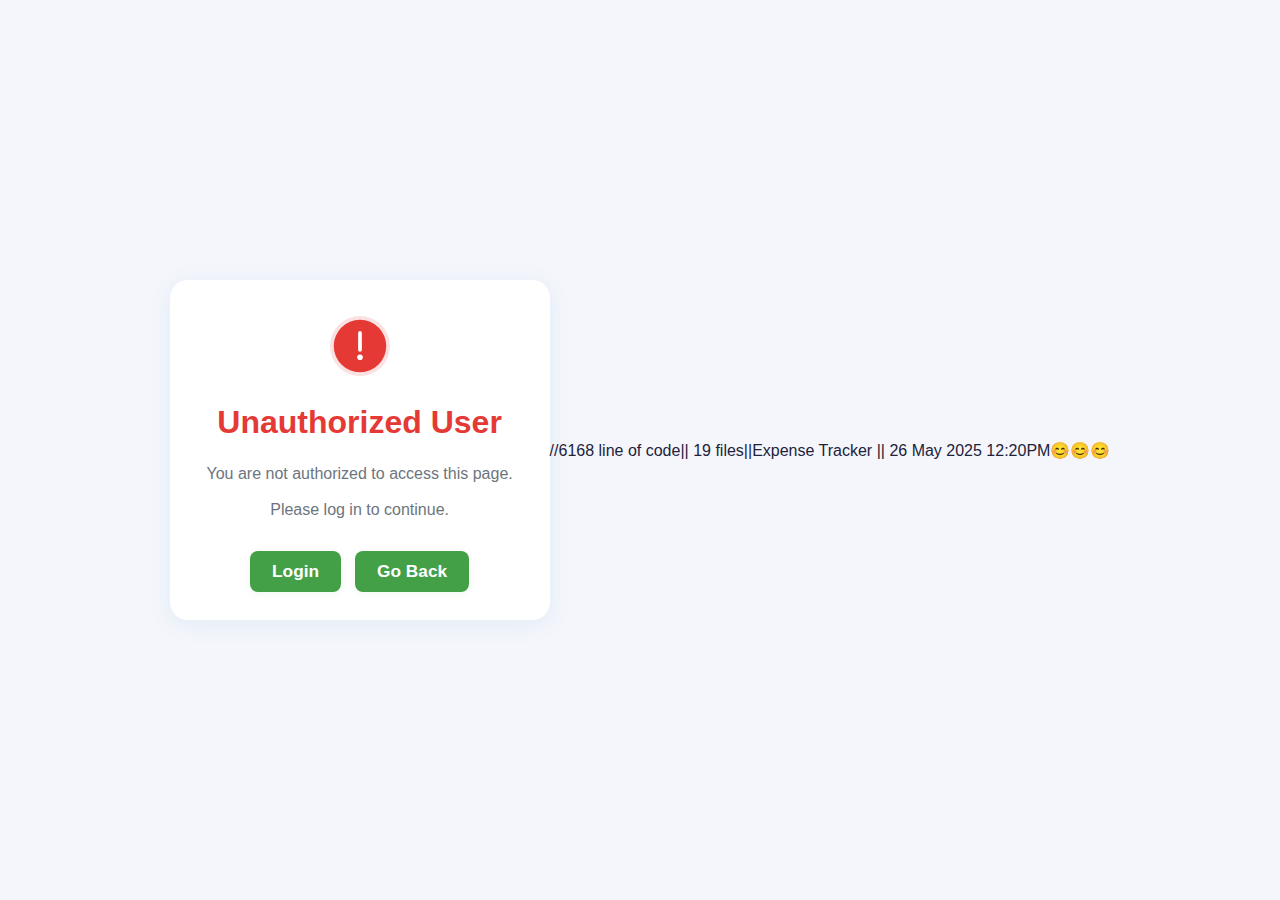
<file: addCategory.html>
<!DOCTYPE html>
<html lang="en">
<head>
    <meta charset="UTF-8">
    <meta name="viewport" content="width=device-width, initial-scale=1.0">
    <title>Add Category</title>
    <link rel="apple-touch-icon" sizes="180x180" href="/Assets/favicon/ExpenseTracker/apple-touch-icon.png">
<link rel="icon" type="image/png" sizes="32x32" href="/Assets/favicon/ExpenseTracker/favicon-32x32.png">
<link rel="icon" type="image/png" sizes="16x16" href="/Assets/favicon/ExpenseTracker/favicon-16x16.png">
<link rel="manifest" href="/Assets/favicon/ExpenseTracker/site.webmanifest">
    <style>
    :root {
      --primary: #1976d2;
      --secondary: #43a047;
      --danger: #e53935;
      --background: #f4f6fb;
      --card-bg: #fff;
      --text-main: #22223b;
      --text-muted: #6c757d;
      --accent: #fbc02d;
      --border: #e0e0e0;
      --shadow: 0 4px 24px rgba(25, 118, 210, 0.08);
    }
    * {
      box-sizing: border-box;
      margin: 0;
      padding: 0;
    }
    body {
      background: var(--background);
      color: var(--text-main);
      font-family: 'Poppins', Arial, sans-serif;
      min-height: 100vh;
      display: flex;
      align-items: center;
      justify-content: center;
      overscroll-behavior: none;
    }
    .container {
      background: var(--card-bg);
      border-radius: 18px;
      box-shadow: var(--shadow);
      padding: 36px 28px 28px 28px;
      max-width: 380px;
      width: 100%;
      margin: 32px 0;
      display: flex;
      flex-direction: column;
      gap: 18px;
      text-align: center;
    }
    h1 {
      font-size: 2rem;
      font-weight: 600;
      color: var(--primary);
    }
    label {
      font-size: 1.05rem;
      color: var(--text-main);
      margin-bottom: 4px;
      font-weight: 500;
      text-align: left;
    }
    input[type="text"] {
      padding: 12px 10px;
      border-radius: 7px;
      border: 1.5px solid var(--border);
      font-size: 1.08em;
      outline: none;
      transition: border 0.18s;
      margin-bottom: 6px;
      background: #f9fafc;
      color: var(--text-main);
    }
    input[type="text"]:focus {
      border: 1.5px solid var(--primary);
      background: #fff;
    }
    .submit {
      background: var(--secondary);
      color: #fff;
      border: none;
      padding: 12px 0;
      border-radius: 8px;
      font-size: 1.08em;
      font-weight: 600;
      cursor: pointer;
      margin-top: 8px;
      transition: background 0.18s, transform 0.15s;
      box-shadow: 0 2px 8px rgba(67, 160, 71, 0.08);
    }
    .submit:hover, .submit:focus {
      background: var(--accent);
      color: var(--primary);
      transform: scale(1.03);
    }
    .msg {
      min-height: 22px;
      font-size: 1em;
      margin-top: 2px;
      margin-bottom: 2px;
      font-weight: 500;
      letter-spacing: 0.01em;
      transition: color 0.2s;
    }
    .msg.error {
      color: var(--danger);
    }
    .msg.success {
      color: var(--secondary);
    }
    @media (max-width: 500px) {
      .container {
        padding: 18px 6vw 18px 6vw;
        max-width: 98vw;
      }
      h1 {
        font-size: 1.3rem;
      }
    }
    body.dark {
            background: #181a1b;
            color: #f1f1f1;
        }
        body.dark .settings-card {
            background: #23272e;
            color: #f1f1f1;
        }
        body.dark nav {
            background: #23272e;
        }
        body.dark input, body.dark input:focus {
            background: #23272e;
            color: #f1f1f1;
            border-color: #444;
        }
        body.dark li{
            background: #23272e;
            color: #f1f1f1;
            border-color: #444;
        }
        body.dark .container{
            background: #23272e;
            color: #f1f1f1;
        }
    </style>
</head>
<body>
    <div class="container">
        <h1>Add New Category</h1>
        <label for="text">Enter Category Name</label>
        <input type="text" name="text" id="text" maxlength="32" autocomplete="off" />
        <div class="msg" id="msg"></div>
        <button class="submit">Submit</button>
    </div>
    <script>
      const text = document.getElementById('text');
      const msg = document.getElementById('msg');
      const submitBtn = document.querySelector('.submit');
      let username = new URLSearchParams(window.location.search).get('username');
      if (!username) {
            window.location.href = "unauthorized.html";
        }

      // Focus input on load
      text.focus();

      // Helper: Show message
      function showMsg(message, type = "error") {
        msg.textContent = message;
        msg.className = "msg " + type;
      }

      // Helper: Clear message
      function clearMsg() {
        msg.textContent = "";
        msg.className = "msg";
      }

      // Submit handler
      function handleSubmit() {
        clearMsg();
        let value = text.value.trim();
        if (!value) {
          showMsg("Category name cannot be empty.");
          text.focus();
          return;
        }
        if (value.length > 32) {
          showMsg("Category name must be 32 characters or less.");
          text.focus();
          return;
        }
        let categoryData = JSON.parse(localStorage.getItem("categoryData")) || [];
        let categoryFind = categoryData.find(c => c.username === username);
        if (!categoryFind) {
          // If user not found, create a new user entry
          categoryFind = { username, items: [] };
          categoryData.push(categoryFind);
        }
        // Prevent duplicate names (case-insensitive)
        if (categoryFind.items.some(name => name.toLowerCase() === value.toLowerCase())) {
          showMsg("Category name already exists.");
          text.focus();
          return;
        }
        categoryFind.items.push(value);
        localStorage.setItem("categoryData", JSON.stringify(categoryData));
        showMsg("Category added!", "success");
        setTimeout(() => {
          window.location.href = 'category.html?username=' + encodeURIComponent(username);
        }, 600);
      }

      // Button click
      submitBtn.addEventListener('click', handleSubmit);

      // Enter key submits
      text.addEventListener('keydown', e => {
        if (e.key === "Enter") {
          handleSubmit();
        }
      });
      if (localStorage.getItem("darkMode") === "on") {
                document.body.classList.add("dark");
            }
            else
            {
                document.body.classList.remove("dark");
            }
    </script>
</body>
</html>
</file>
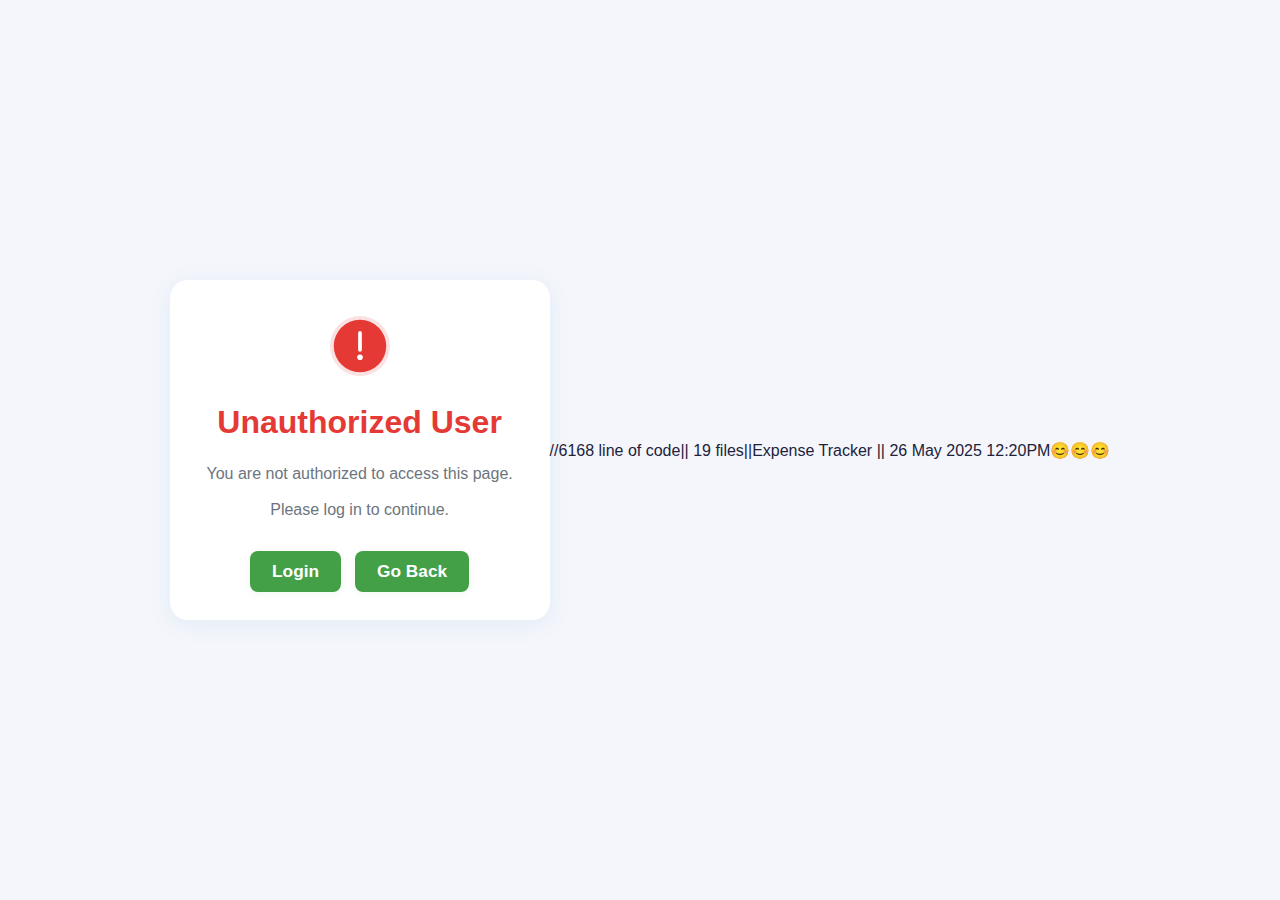
<file: addRecord.html>
<!DOCTYPE html>
<html lang="en">
<head>
    <meta charset="UTF-8">
    <meta name="viewport" content="width=device-width, initial-scale=1.0">
    <title>Add Record</title>
    <link rel="apple-touch-icon" sizes="180x180" href="/Assets/favicon/ExpenseTracker/apple-touch-icon.png">
<link rel="icon" type="image/png" sizes="32x32" href="/Assets/favicon/ExpenseTracker/favicon-32x32.png">
<link rel="icon" type="image/png" sizes="16x16" href="/Assets/favicon/ExpenseTracker/favicon-16x16.png">
<link rel="manifest" href="/Assets/favicon/ExpenseTracker/site.webmanifest">
    <style>
        :root {
            --primary: #1976d2;
            --secondary: #43a047;
            --danger: #e53935;
            --background: #f4f6fb;
            --card-bg: #fff;
            --text-main: #22223b;
            --accent: #fbc02d;
            --border: #e0e0e0;
            --shadow: 0 4px 24px rgba(25, 118, 210, 0.08);
        }
        body {
            background: var(--background);
            color: var(--text-main);
            font-family: 'Poppins', Arial, sans-serif;
            min-height: 100vh;
            display: flex;
            align-items: center;
            justify-content: center;
            overscroll-behavior: none;
        }
        .container {
            background: var(--card-bg);
            border-radius: 18px;
            box-shadow: var(--shadow);
            padding: 36px 28px 28px 28px;
            max-width: 400px;
            width: 100%;
            margin: 32px 0;
            display: flex;
            flex-direction: column;
            gap: 18px;
        }
        .container label, .container p {
            font-weight: 500;
            margin-bottom: 6px;
            color: var(--primary);
        }
        .moneybtns {
            display: flex;
            gap: 12px;
            justify-content: center;
            margin-bottom: 8px;
        }
        .moneybtn {
            background: var(--primary);
            color: #fff;
            border: none;
            padding: 10px 22px;
            border-radius: 8px;
            font-size: 1rem;
            font-weight: 600;
            cursor: pointer;
            transition: background 0.18s, transform 0.15s;
            box-shadow: 0 2px 8px rgba(25, 118, 210, 0.07);
            outline: none;
        }
        .moneybtn:hover, .moneybtn:focus {
            background: var(--accent);
            color: var(--primary);
            transform: scale(1.06);
        }
        .moneybtn.active {
            background: var(--secondary);
            color: #fff;
        }
        select, input[type="date"], input[type="text"], input[type="number"] {
            width: 100%;
            padding: 12px;
            border: 1px solid var(--border);
            border-radius: 7px;
            font-size: 1rem;
            background: #fafbfc;
            color: var(--text-main);
            margin-bottom: 4px;
            transition: border-color 0.2s, box-shadow 0.2s;
        }
        select:focus, input:focus {
            border-color: var(--accent);
            outline: none;
            box-shadow: 0 0 0 2px #fbc02d33;
        }
        .submit {
            display: flex;
            justify-content: center;
            margin-top: 10px;
        }
      
::-webkit-scrollbar {
    width: 8px;
    background: var(--background);
}

::-webkit-scrollbar-thumb {
    background: var(--primary);
    border-radius: 8px;
}

      
 
        #submit {
            background: var(--primary);
            color: #fff;
            border: none;
            border-radius: 8px;
            padding: 12px 36px;
            font-size: 1.1rem;
            font-weight: 700;
            cursor: pointer;
            transition: background 0.18s, transform 0.15s;
            box-shadow: 0 2px 8px rgba(25, 118, 210, 0.07);
        }
        #submit:hover, #submit:focus {
            background: var(--secondary);
            color: #fff;
            transform: scale(1.04);
        }
        .msg {
            min-height: 22px;
            font-size: 1em;
            margin-top: 2px;
            margin-bottom: 2px;
            font-weight: 500;
            letter-spacing: 0.01em;
            transition: color 0.2s;
            text-align: center;
        }
        .msg.error {
            color: var(--danger);
        }
        .msg.success {
            color: var(--secondary);
        }
       
        
        @media (max-width: 500px) {
            .container {
                padding: 16px 4vw 18px 4vw;
                max-width: 98vw;
            }
            .moneybtn {
                padding: 8px 10px;
                font-size: 0.98rem;
            }
        }
        body.dark {
            background: #181a1b;
            color: #f1f1f1;
        }
        body.dark .settings-card {
            background: #23272e;
            color: #f1f1f1;
        }
        body.dark nav {
            background: #23272e;
        }
        body.dark input, body.dark input:focus {
            background: #23272e;
            color: #f1f1f1;
            border-color: #444;
        }
        body.dark li{
            background: #23272e;
            color: #f1f1f1;
            border-color: #444;
        }
        body.dark .container{
            background: #23272e;
            color: #f1f1f1;
        }
        body.dark #account{
            background: #23272e;
            color: #f1f1f1;
        }
        body.dark #TransferTo{
            background: #23272e;
            color: #f1f1f1;
        }
        body.dark #category{
            background: #23272e;
            color: #f1f1f1;
        }
    </style>
</head>
<body>
  <div class="container">
    <h2 style="text-align:center; margin-bottom:18px;">Add Record</h2>
    <div class="msg" id="msg"></div>
    <div>
        <label for="date">Date</label>
        <input type="date" id="date" name="date" required>
    </div>
    <div class="moneybtns" role="group" aria-label="Record type">
        <button class="moneybtn active" id="income" type="button">Income</button>
        <button class="moneybtn" id="expense" type="button">Expense</button>
        <button class="moneybtn" id="transfer" type="button">Transfer</button>
    </div>
    <div>
        <label for="account">Account</label>
        <select id="account"></select>
    </div>
    <div class="transferInput">
        <label for="TransferTo">Transer To</label>
        <select id="TransferTo"></select>
    </div>
    <div>
        <label for="category">Category</label>
        <select id="category"></select>
    </div>
    <div>
        <label for="description">Description <span style="color:var(--text-muted);font-weight:400;">(Optional)</span></label>
        <input type="text" id="description" name="description" maxlength="50" placeholder="E.g. Lunch at cafe">
    </div>
    <div>
        <label for="amount">Amount</label>
        <input type="number" id="amount" name="amount" min="0.01" step="0.01" placeholder="0.00" required>
    </div>
    <div class="submit">
        <button id="submit">Submit</button>
    </div>
  </div>
  <script>
    document.addEventListener('DOMContentLoaded', function() {
        const msg = document.getElementById('msg');
        const username = new URLSearchParams(window.location.search).get('username');
        if (!username) {
            window.location.href = 'unauthorized.html';
            return;
        }
        let transferInput = document.querySelector('.transferInput');
        transferInput.style.display = "none";
        
        // Set today's date as default if not provided
        const dateInput = document.getElementById('date');
        let dateg = new URLSearchParams(window.location.search).get('date');
        dateInput.value = dateg || new Date().toISOString().split('T')[0];

        // Money type buttons
        document.querySelectorAll('.moneybtn').forEach(btn => {
            btn.addEventListener('click', function() {
                document.querySelectorAll('.moneybtn').forEach(b => b.classList.remove('active'));
                this.classList.add('active');
            });
        });
        document.querySelectorAll('.moneybtn').forEach(btn => {
            btn.addEventListener('click', function() {
                if (btn.textContent === "Transfer") {
                    transferInput.style.display = "block";

                }
                else {
                    transferInput.style.display = "none";
                }
            });
        });

        // Populate account and category dropdowns
        const categoryValue = document.getElementById('category');
        const accountValue = document.getElementById('account');
        let categoryData = JSON.parse(localStorage.getItem("categoryData")) || [];
        let accountData = JSON.parse(localStorage.getItem("accountData")) || [];
        let categoryFind = categoryData.find(c => c.username === username);
        let accountFind = accountData.find(c => c.username === username);
        let transferTo = document.getElementById('TransferTo');
        

        // Helper: Show message
        function showMsg(message, type = "error") {
            msg.textContent = message;
            msg.className = "msg " + type;
        }
        function clearMsg() {
            msg.textContent = "";
            msg.className = "msg";
        }

        // Populate categories
        categoryValue.innerHTML = '';
        if (categoryFind && Array.isArray(categoryFind.items) && categoryFind.items.length > 0) {
            categoryFind.items.forEach(item => {
                let option = document.createElement('option');
                option.value = item;
                option.textContent = item;
                categoryValue.appendChild(option);
            });
        } else {
            let option = document.createElement('option');
            option.value = "";
            option.textContent = "No categories found";
            categoryValue.appendChild(option);
            categoryValue.disabled = true;
        }

        // Populate accounts
        accountValue.innerHTML = '';
        if (accountFind && Array.isArray(accountFind.items) && accountFind.items.length > 0) {
            accountFind.items.forEach(item => {
                let option = document.createElement('option');
                option.value = item;
                option.textContent = item;
                accountValue.appendChild(option);
                

            });
            accountFind.items.forEach(item => {
                let option = document.createElement('option');
                option.value = item;
                option.textContent = item;
                transferTo.appendChild(option);
                

            });
        } else {
            let option = document.createElement('option');
            option.value = "";
            option.textContent = "No accounts found";
            accountValue.appendChild(option);
            accountValue.disabled = true;
        }

        // Focus first input
        setTimeout(() => {
            if (!accountValue.disabled) accountValue.focus();
            else if (!categoryValue.disabled) categoryValue.focus();
            else dateInput.focus();
        }, 100);

        // Submit handler
        document.getElementById('submit').addEventListener('click', handleSubmit);
        document.addEventListener('keydown', function(e) {
            if (e.key === "Enter" && (document.activeElement.tagName !== "TEXTAREA")) {
                handleSubmit();
            }
        });

        function handleSubmit() {
            clearMsg();
            const amount = document.getElementById('amount').value.trim();
            const date1 = dateInput.value;
            const account = accountValue.value;
            const category = categoryValue.value;
            const description = document.getElementById('description').value.trim();
            const type = document.querySelector('.moneybtn.active').id;

            // Validation
            if (!date1) {
                showMsg("Please select a date.");
                dateInput.focus();
                return;
            }
            if (accountValue.disabled) {
                showMsg("Please add an account first.");
                return;
            }
            if (categoryValue.disabled) {
                showMsg("Please add a category first.");
                return;
            }
            if (!amount || isNaN(amount) || Number(amount) <= 0) {
                showMsg("Please enter a valid amount.");
                document.getElementById('amount').focus();
                return;
            }
            if (description.length > 50) {
                showMsg("Description is too long. Please limit it to 50 characters.");
                document.getElementById('description').focus();
                return;
            }

            let record = localStorage.getItem('record') ? JSON.parse(localStorage.getItem('record')) : [];
            let recordFind = record.find(r => r.username === username && r.date === date1);

            if (recordFind) {
                recordFind.account.push(account);
                recordFind.category.push(category);
                recordFind.description.push(description);
                recordFind.amount.push(amount);
                recordFind.type.push(type);
            } else {
                const newRecord = {
                    username: username,
                    date: date1,
                    type: [type],
                    account: [account],
                    category: [category],
                    description: [description],
                    amount: [amount]
                };
                record.push(newRecord);
            }
            localStorage.setItem('record', JSON.stringify(record));
            
            setTimeout(() => {
                window.location.href = 'success.html?username=' + encodeURIComponent(username);
            }, 700);
        }
        if (localStorage.getItem("darkMode") === "on") {
                document.body.classList.add("dark");
            }
            else
            {
                document.body.classList.remove("dark");
            }
    });
  </script>
</body>
</html>
</file>
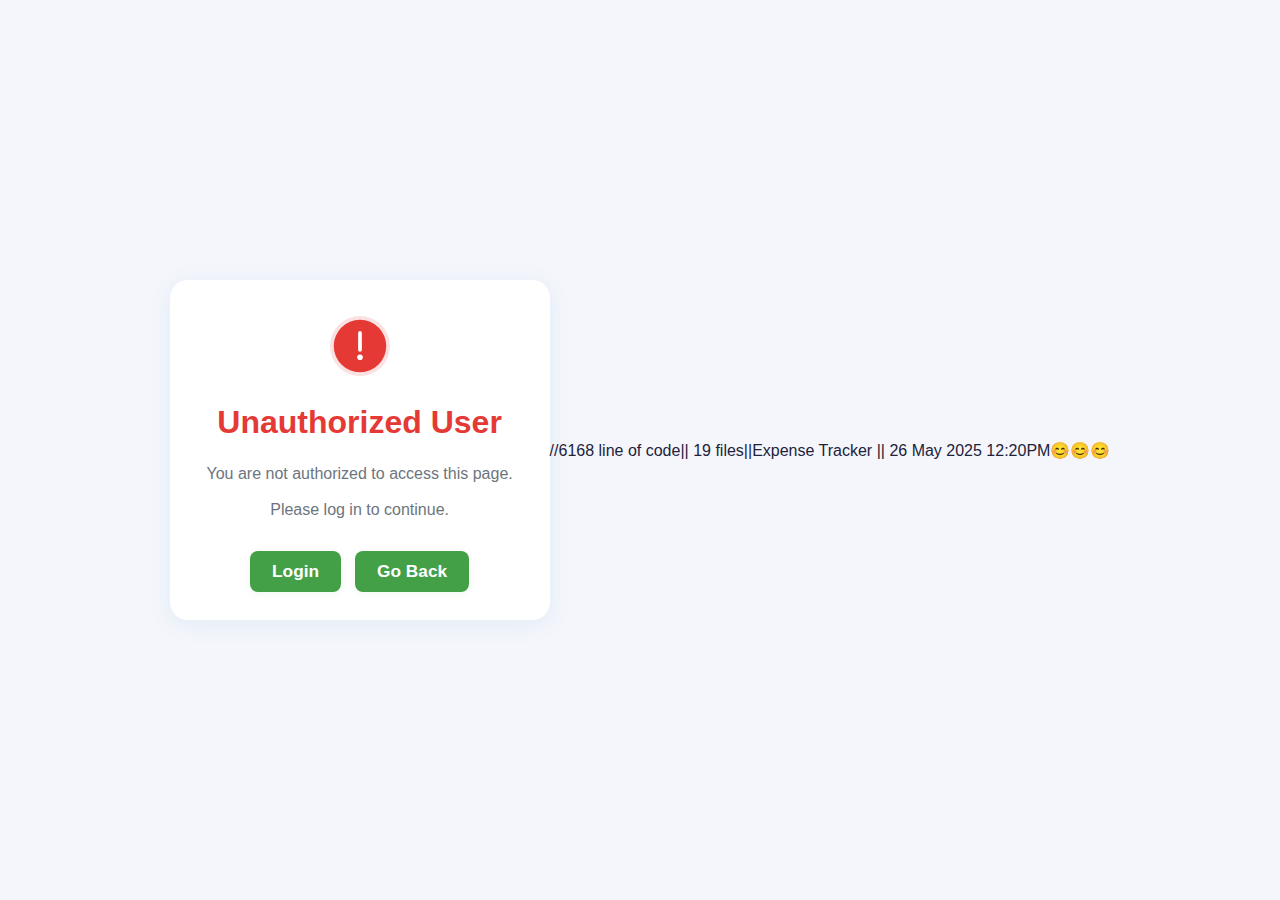
<file: category.html>
<!DOCTYPE html>
<html lang="en">
<head>
    <meta charset="UTF-8">
    <meta name="viewport" content="width=device-width, initial-scale=1.0">
    <title>Category</title>
    <link rel="apple-touch-icon" sizes="180x180" href="/Assets/favicon/ExpenseTracker/apple-touch-icon.png">
<link rel="icon" type="image/png" sizes="32x32" href="/Assets/favicon/ExpenseTracker/favicon-32x32.png">
<link rel="icon" type="image/png" sizes="16x16" href="/Assets/favicon/ExpenseTracker/favicon-16x16.png">
<link rel="manifest" href="/Assets/favicon/ExpenseTracker/site.webmanifest">
    <style>
    :root {
      --primary: #1976d2;
      --secondary: #43a047;
      --danger: #e53935;
      --background: #f4f6fb;
      --card-bg: #fff;
      --text-main: #22223b;
      --text-muted: #6c757d;
      --accent: #fbc02d;
      --border: #e0e0e0;
      --shadow: 0 4px 24px rgba(25, 118, 210, 0.08);
    }
    body {
      margin: 0;
      font-family: 'Segoe UI', Arial, sans-serif;
      background: var(--background);
      color: var(--text-main);
    }
    .records{
        cursor: pointer;
      }
      .accounts{
        cursor: pointer;
      }
      .categories{
        cursor: pointer;
      }
      .settings{
        cursor: pointer;
      }
    nav {
      background: var(--primary);
      min-height: 100vh;
      width: 220px;
      position: fixed;
      top: 0; left: 0;
      display: flex;
      flex-direction: column;
      padding-top: 30px;
      box-shadow: var(--shadow);
    }
    nav ul {
      list-style: none;
      padding: 0;
      margin: 0;
    }
    nav li {
      margin-bottom: 20px;
    }
    nav a {
      display: flex;
      align-items: center;
      color: #fff;
      text-decoration: none;
      padding: 12px 20px;
      border-radius: 8px 0 0 8px;
      transition: background 0.2s;
      font-size: 1.1em;
    }
    nav a:hover, nav a.active {
      background: #1565c0;
    }
    nav svg {
        margin-right: 12px;
        margin-bottom: 2px; color: var(--accent); transition: color 0.2s; 
      }
    main {
      margin-left: 240px;
      padding: 40px 30px 30px 30px;
      min-height: 100vh;
      
    }
    .Logo{
      cursor: pointer ;
    }
    h1 {
      margin-top: 0;
      font-size: 2.2em;
      color: var(--primary);
      
    }
    .addBtn {
      background: var(--secondary);
      color: #fff;
      border: none;
      padding: 12px 24px;
      border-radius: 6px;
      font-size: 1em;
      cursor: pointer;
      margin-bottom: 24px;
      transition: background 0.2s, box-shadow 0.2s;
      box-shadow: 0 2px 8px rgba(67, 160, 71, 0.08);
    }
    .addBtn:hover {
      background: var(--accent);
      color: var(--primary);
    }
    .category {
      list-style: none;
      padding: 0;
      margin: 0;
      max-width: 500px;
    }
    .category li {
      background: var(--card-bg);
      margin-bottom: 14px;
      padding: 16px 18px;
      border-radius: 8px;
      display: flex;
      align-items: center;
      justify-content: space-between;
      
      box-shadow: var(--shadow);
      border: 1px solid var(--border);
      transition: box-shadow 0.2s, border 0.2s;
    }
    .category li:hover {
      box-shadow: 0 6px 24px rgba(25, 118, 210, 0.13);
      border: 1px solid var(--primary);
    }
    .category input{
      padding: 12px 10px;
    border-radius: 7px;
    border: 1.5px solid #1565c0;
    font-size: 1.08em;
    outline: none;
    transition: border 0.18s;
    margin-bottom: 6px;
    background: #f9fafc;
    color: #1565c0;
    }
    .cat-name {
      flex: 1;
      font-size: 1.1em;
      word-break: break-all;
      color: var(--text-main);
    }
    .cat-actions{
        display: flex;
      }
    .cat-actions button {
      margin-left: 10px;
      background: var(--border);
      border: none;
      color: var(--primary);
      padding: 7px 14px;
      border-radius: 5px;
      cursor: pointer;
      font-size: 0.95em;
      transition: background 0.2s, color 0.2s;
      
    }
    .cat-actions button.delete {
      background: var(--danger);
      color: #fff;
    }
    .cat-actions button.edit {
      background: var(--accent);
      color: var(--text-main);
    }
    .cat-actions button.save {
      background: var(--secondary);
      color: #fff;

    }
    .cat-actions button:hover {
      filter: brightness(0.9);
      opacity: 0.9;
    }
    .empty-msg {
      color: var(--text-muted);
      font-style: italic;
      margin-top: 20px;
    }
    .msg {
      min-height: 22px;
      font-size: 1em;
      margin-top: 2px;
      margin-bottom: 2px;
      font-weight: 500;
      letter-spacing: 0.01em;
      transition: color 0.2s;
      text-align: center;
    }
    .msg.error {
      color: var(--danger);
    }
    .msg.success {
      color: var(--secondary);
    }
    footer {
    background: var(--card-bg);
    padding: 1em 2em;
    text-align: center;
    font-size: 0.9rem;
    color: var(--text-muted);
    box-shadow: 0 -2px 12px rgba(25, 118, 210, 0.06);
}

footer p {
    margin: 0;
}

footer a {
    color: var(--primary);
    text-decoration: none;
    transition: color 0.2s;
}

footer a:hover {
    color: var(--accent);
}
.privacyPolicy {
  cursor: pointer;
}
.about{
    cursor: pointer;
}
.terms{
    cursor: pointer;
}
body.dark footer {
    background: #23272e;
    color: #f1f1f1;
}
::-webkit-scrollbar {
    width: 8px;
    background: var(--background);
}

::-webkit-scrollbar-thumb {
    background: var(--primary);
    border-radius: 8px;
}

      
 footer ul{
  list-style: none;
  cursor: pointer;
  display: flex;
  flex-direction: row;
  justify-content: center;
  gap: 18px;
  
 }
    @media (max-width: 700px) {
      nav {
        position: static;
        width: 100%;
        min-height: unset;
        flex-direction: row;
        padding: 0;
        box-shadow: none;
      }
      nav ul {
        display: flex;
        flex-direction: row;
        justify-content: space-around;
      }
      nav a {
        border-radius: 0;
        padding: 10px 8px;
        font-size: 1em;
      }
      main {
        margin-left: 0;
        padding: 20px 5vw;
      }
    }
    .about{
        cursor: pointer;
        font-weight: bold;
        transition: color 0.3s;
      }
      .about:hover,.privacyPolicy:hover,.terms:hover{
        color:#fbc02d;
        text-decoration: underline;
        
      }
      .privacyPolicy{
        cursor: pointer;
        font-weight: bold;
        transition: color 0.3s;
      }
      .terms{
        cursor: pointer;
        font-weight: bold;
        transition: color 0.3s;
      }
      body.dark {
            background: #181a1b;
            color: #f1f1f1;
        }
        body.dark .settings-card {
            background: #23272e;
            color: #f1f1f1;
        }
        body.dark nav {
            background: #23272e;
        }
        body.dark input, body.dark input:focus {
            background: #23272e;
            color: #f1f1f1;
            border-color: #444;
        }
        body.dark li{
            background: #23272e;
            color: #f1f1f1;
            border-color: #444;
        }
        body.dark .cat-name{
            color: #f1f1f1;
        }
        body
    </style>
</head>
<body>
  <nav>
    <ul>
        <li>
          <a class="Logo"><img src="logo.svg" alt=""></a>
        </li>
        <li>
            <a class="records">
                <svg width="32" height="32" viewBox="0 0 24 24" fill="currentColor">
                  <rect x="6" y="4" width="12" height="16" rx="2" />
                  <rect x="9" y="2" width="6" height="4" rx="1" style="fill:var(--secondary);" />
                  <rect x="9" y="8" width="6" height="2" rx="1" style="fill:#fff;" />
                  <rect x="9" y="12" width="6" height="2" rx="1" style="fill:#fff;" />
                </svg>
                <div>Records</div>
            </a>
        </li>
        <li>
            <a class="accounts">
                <svg width="32" height="32" viewBox="0 0 24 24" fill="var(--accent);">
                  <circle cx="12" cy="9" r="4" style="fill:var(--accent);" />
                  <ellipse cx="12" cy="18" rx="7" ry="4" style="fill:var(--accent);" />
                </svg>
                <div>Accounts</div>
            </a>
        </li>
        <li>
            <a class="categories active">
                <svg width="32" height="32" viewBox="0 0 24 24" fill="currentColor">
                  <rect x="4" y="7" width="16" height="10" rx="2" style="fill:var(--accent);" />
                  <circle cx="8" cy="12" r="2" style="fill:var(--primary);" />
                </svg>
                <div>Categories</div>
            </a>
        </li>
        <li>
            <a class="settings">
                <svg width="32" height="32" viewBox="0 0 24 24" fill="none" xmlns="http://www.w3.org/2000/svg" stroke="#fbc02d"><g id="SVGRepo_bgCarrier" stroke-width="0"></g><g id="SVGRepo_tracerCarrier" stroke-linecap="round" stroke-linejoin="round" stroke="#CCCCCC" stroke-width="0.336"></g><g id="SVGRepo_iconCarrier"> <path fill-rule="evenodd" clip-rule="evenodd" d="M12 8.25C9.92894 8.25 8.25 9.92893 8.25 12C8.25 14.0711 9.92894 15.75 12 15.75C14.0711 15.75 15.75 14.0711 15.75 12C15.75 9.92893 14.0711 8.25 12 8.25ZM9.75 12C9.75 10.7574 10.7574 9.75 12 9.75C13.2426 9.75 14.25 10.7574 14.25 12C14.25 13.2426 13.2426 14.25 12 14.25C10.7574 14.25 9.75 13.2426 9.75 12Z" fill="#43a047"></path> <path fill-rule="evenodd" clip-rule="evenodd" d="M11.9747 1.25C11.5303 1.24999 11.1592 1.24999 10.8546 1.27077C10.5375 1.29241 10.238 1.33905 9.94761 1.45933C9.27379 1.73844 8.73843 2.27379 8.45932 2.94762C8.31402 3.29842 8.27467 3.66812 8.25964 4.06996C8.24756 4.39299 8.08454 4.66251 7.84395 4.80141C7.60337 4.94031 7.28845 4.94673 7.00266 4.79568C6.64714 4.60777 6.30729 4.45699 5.93083 4.40743C5.20773 4.31223 4.47642 4.50819 3.89779 4.95219C3.64843 5.14353 3.45827 5.3796 3.28099 5.6434C3.11068 5.89681 2.92517 6.21815 2.70294 6.60307L2.67769 6.64681C2.45545 7.03172 2.26993 7.35304 2.13562 7.62723C1.99581 7.91267 1.88644 8.19539 1.84541 8.50701C1.75021 9.23012 1.94617 9.96142 2.39016 10.5401C2.62128 10.8412 2.92173 11.0602 3.26217 11.2741C3.53595 11.4461 3.68788 11.7221 3.68786 12C3.68785 12.2778 3.53592 12.5538 3.26217 12.7258C2.92169 12.9397 2.62121 13.1587 2.39007 13.4599C1.94607 14.0385 1.75012 14.7698 1.84531 15.4929C1.88634 15.8045 1.99571 16.0873 2.13552 16.3727C2.26983 16.6469 2.45535 16.9682 2.67758 17.3531L2.70284 17.3969C2.92507 17.7818 3.11058 18.1031 3.28089 18.3565C3.45817 18.6203 3.64833 18.8564 3.89769 19.0477C4.47632 19.4917 5.20763 19.6877 5.93073 19.5925C6.30717 19.5429 6.647 19.3922 7.0025 19.2043C7.28833 19.0532 7.60329 19.0596 7.8439 19.1986C8.08452 19.3375 8.24756 19.607 8.25964 19.9301C8.27467 20.3319 8.31403 20.7016 8.45932 21.0524C8.73843 21.7262 9.27379 22.2616 9.94761 22.5407C10.238 22.661 10.5375 22.7076 10.8546 22.7292C11.1592 22.75 11.5303 22.75 11.9747 22.75H12.0252C12.4697 22.75 12.8407 22.75 13.1454 22.7292C13.4625 22.7076 13.762 22.661 14.0524 22.5407C14.7262 22.2616 15.2616 21.7262 15.5407 21.0524C15.686 20.7016 15.7253 20.3319 15.7403 19.93C15.7524 19.607 15.9154 19.3375 16.156 19.1985C16.3966 19.0596 16.7116 19.0532 16.9974 19.2042C17.3529 19.3921 17.6927 19.5429 18.0692 19.5924C18.7923 19.6876 19.5236 19.4917 20.1022 19.0477C20.3516 18.8563 20.5417 18.6203 20.719 18.3565C20.8893 18.1031 21.0748 17.7818 21.297 17.3969L21.3223 17.3531C21.5445 16.9682 21.7301 16.6468 21.8644 16.3726C22.0042 16.0872 22.1135 15.8045 22.1546 15.4929C22.2498 14.7697 22.0538 14.0384 21.6098 13.4598C21.3787 13.1586 21.0782 12.9397 20.7378 12.7258C20.464 12.5538 20.3121 12.2778 20.3121 11.9999C20.3121 11.7221 20.464 11.4462 20.7377 11.2742C21.0783 11.0603 21.3788 10.8414 21.6099 10.5401C22.0539 9.96149 22.2499 9.23019 22.1547 8.50708C22.1136 8.19546 22.0043 7.91274 21.8645 7.6273C21.7302 7.35313 21.5447 7.03183 21.3224 6.64695L21.2972 6.60318C21.0749 6.21825 20.8894 5.89688 20.7191 5.64347C20.5418 5.37967 20.3517 5.1436 20.1023 4.95225C19.5237 4.50826 18.7924 4.3123 18.0692 4.4075C17.6928 4.45706 17.353 4.60782 16.9975 4.79572C16.7117 4.94679 16.3967 4.94036 16.1561 4.80144C15.9155 4.66253 15.7524 4.39297 15.7403 4.06991C15.7253 3.66808 15.686 3.2984 15.5407 2.94762C15.2616 2.27379 14.7262 1.73844 14.0524 1.45933C13.762 1.33905 13.4625 1.29241 13.1454 1.27077C12.8407 1.24999 12.4697 1.24999 12.0252 1.25H11.9747ZM10.5216 2.84515C10.5988 2.81319 10.716 2.78372 10.9567 2.76729C11.2042 2.75041 11.5238 2.75 12 2.75C12.4762 2.75 12.7958 2.75041 13.0432 2.76729C13.284 2.78372 13.4012 2.81319 13.4783 2.84515C13.7846 2.97202 14.028 3.21536 14.1548 3.52165C14.1949 3.61826 14.228 3.76887 14.2414 4.12597C14.271 4.91835 14.68 5.68129 15.4061 6.10048C16.1321 6.51968 16.9974 6.4924 17.6984 6.12188C18.0143 5.9549 18.1614 5.90832 18.265 5.89467C18.5937 5.8514 18.9261 5.94047 19.1891 6.14228C19.2554 6.19312 19.3395 6.27989 19.4741 6.48016C19.6125 6.68603 19.7726 6.9626 20.0107 7.375C20.2488 7.78741 20.4083 8.06438 20.5174 8.28713C20.6235 8.50382 20.6566 8.62007 20.6675 8.70287C20.7108 9.03155 20.6217 9.36397 20.4199 9.62698C20.3562 9.70995 20.2424 9.81399 19.9397 10.0041C19.2684 10.426 18.8122 11.1616 18.8121 11.9999C18.8121 12.8383 19.2683 13.574 19.9397 13.9959C20.2423 14.186 20.3561 14.29 20.4198 14.373C20.6216 14.636 20.7107 14.9684 20.6674 15.2971C20.6565 15.3799 20.6234 15.4961 20.5173 15.7128C20.4082 15.9355 20.2487 16.2125 20.0106 16.6249C19.7725 17.0373 19.6124 17.3139 19.474 17.5198C19.3394 17.72 19.2553 17.8068 19.189 17.8576C18.926 18.0595 18.5936 18.1485 18.2649 18.1053C18.1613 18.0916 18.0142 18.045 17.6983 17.8781C16.9973 17.5075 16.132 17.4803 15.4059 17.8995C14.68 18.3187 14.271 19.0816 14.2414 19.874C14.228 20.2311 14.1949 20.3817 14.1548 20.4784C14.028 20.7846 13.7846 21.028 13.4783 21.1549C13.4012 21.1868 13.284 21.2163 13.0432 21.2327C12.7958 21.2496 12.4762 21.25 12 21.25C11.5238 21.25 11.2042 21.2496 10.9567 21.2327C10.716 21.2163 10.5988 21.1868 10.5216 21.1549C10.2154 21.028 9.97201 20.7846 9.84514 20.4784C9.80512 20.3817 9.77195 20.2311 9.75859 19.874C9.72896 19.0817 9.31997 18.3187 8.5939 17.8995C7.86784 17.4803 7.00262 17.5076 6.30158 17.8781C5.98565 18.0451 5.83863 18.0917 5.73495 18.1053C5.40626 18.1486 5.07385 18.0595 4.81084 17.8577C4.74458 17.8069 4.66045 17.7201 4.52586 17.5198C4.38751 17.314 4.22736 17.0374 3.98926 16.625C3.75115 16.2126 3.59171 15.9356 3.4826 15.7129C3.37646 15.4962 3.34338 15.3799 3.33248 15.2971C3.28921 14.9684 3.37828 14.636 3.5801 14.373C3.64376 14.2901 3.75761 14.186 4.0602 13.9959C4.73158 13.5741 5.18782 12.8384 5.18786 12.0001C5.18791 11.1616 4.73165 10.4259 4.06021 10.004C3.75769 9.81389 3.64385 9.70987 3.58019 9.62691C3.37838 9.3639 3.28931 9.03149 3.33258 8.7028C3.34348 8.62001 3.37656 8.50375 3.4827 8.28707C3.59181 8.06431 3.75125 7.78734 3.98935 7.37493C4.22746 6.96253 4.3876 6.68596 4.52596 6.48009C4.66055 6.27983 4.74468 6.19305 4.81093 6.14222C5.07395 5.9404 5.40636 5.85133 5.73504 5.8946C5.83873 5.90825 5.98576 5.95483 6.30173 6.12184C7.00273 6.49235 7.86791 6.51962 8.59394 6.10045C9.31998 5.68128 9.72896 4.91837 9.75859 4.12602C9.77195 3.76889 9.80512 3.61827 9.84514 3.52165C9.97201 3.21536 10.2154 2.97202 10.5216 2.84515Z" fill="#43a047"></path> </g></svg>
                <div>Settings</div>
            </a>
        </li>
    </ul>
</nav>
<main>
    <h1>Categories</h1>
    <button class="addBtn">Add New Category</button>
    <div class="msg" id="msg"></div>
    <ul class="category"></ul>
    <div class="empty-msg" style="display:none;">No categories found. Click "Add New Category" to create one.</div>
    <footer>
        <p>&copy; 2025 Expense Tracker. All rights reserved.</p>
        <p>Developed by <a class="about">Zameer A Nagaral</a></p>
        <ul>
            <li><a class="privacyPolicy" href="privacy.html">Privacy Policy</a></li>
            <li><a class="terms" href="terms.html">Terms of Service</a></li>
        </ul>
    </footer>    
</main>
<script>


document.addEventListener('DOMContentLoaded', () => {
    const categoryList = document.querySelector('.category');
    const addBtn = document.querySelector('.addBtn');
    const emptyMsg = document.querySelector('.empty-msg');
    const msg = document.getElementById('msg');
    let categoryData = JSON.parse(localStorage.getItem("categoryData")) || [];
    let username = new URLSearchParams(window.location.search).get('username');
    if (!username) {
        window.location.href = 'unauthorized.html';
        return;
    }
    let about = document.querySelector(".about");
            about.addEventListener("click", () => {
                window.location.href = "aboutUs.html?username=" + encodeURIComponent(username);
            })
            function navTo(page) {
            window.location.href = page + (username ? ("?username=" + encodeURIComponent(username)) : "");
        }

        document.querySelector(".records").addEventListener("click", () => navTo("indexM.html"));
        document.querySelector(".accounts").addEventListener("click", () => navTo("account.html"));
        document.querySelector(".categories").addEventListener("click", () => navTo("category.html"));
        document.querySelector(".settings").addEventListener("click", () => navTo("settings.html"));
        document.querySelector(".Logo").addEventListener("click", () => navTo("indexM.html"));

        // Footer links
        document.querySelector(".privacyPolicy").addEventListener("click", e => {
            e.preventDefault();
            navTo("privacy.html");
        });
        document.querySelector(".terms").addEventListener("click", e => {
            e.preventDefault();
            navTo("terms.html");
        });
        let Logo = document.querySelector(".Logo");
        Logo.addEventListener("click", () => {
            window.location.href = `indexM.html?username=${username}`;
        });
    
    let categoryFind = categoryData.find(c => c.username === username);
    if (!categoryFind) {
        categoryFind = { username, items: [] };
        categoryData.push(categoryFind);
        localStorage.setItem("categoryData", JSON.stringify(categoryData));
    }

    function showMsg(message, type = "error") {
        msg.textContent = message;
        msg.className = "msg " + type;
    }
    function clearMsg() {
        msg.textContent = "";
        msg.className = "msg";
    }

    function renderCategories() {
        categoryList.innerHTML = "";
        if (!categoryFind.items || categoryFind.items.length === 0) {
            emptyMsg.style.display = "block";
            return;
        }
        emptyMsg.style.display = "none";
        categoryFind.items.forEach((item, idx) => {
            const li = document.createElement("li");
            const nameDiv = document.createElement("div");
            nameDiv.className = "cat-name";
            nameDiv.textContent = item;

            const actionsDiv = document.createElement("div");
            actionsDiv.className = "cat-actions";

            // Edit button
            const editBtn = document.createElement("button");
            editBtn.textContent = "Edit";
            editBtn.className = "edit";
            editBtn.addEventListener("click", () => {
                clearMsg();
                const input = document.createElement("input");
                input.type = "text";
                input.value = item;
                input.maxLength = 32;
                input.style.fontSize = "1em";
                input.style.width = "70%";
                input.className = "edit-input";
                nameDiv.replaceWith(input);
                editBtn.style.display = "none";
                saveBtn.style.display = "inline-block";
                input.focus();

                input.addEventListener("keydown", (e) => {
                    if (e.key === "Enter") saveBtn.click();
                    if (e.key === "Escape") {
                        input.replaceWith(nameDiv);
                        editBtn.style.display = "inline-block";
                        saveBtn.style.display = "none";
                        clearMsg();
                    }
                });
            });

            // Save button (hidden by default)
            const saveBtn = document.createElement("button");
            saveBtn.textContent = "Save";
            saveBtn.className = "save";
            saveBtn.style.display = "none";
            saveBtn.addEventListener("click", () => {
                const input = li.querySelector(".edit-input");
                const newName = input.value.trim();
                if (!newName) {
                    showMsg("Category name cannot be empty.");
                    input.focus();
                    return;
                }
                if (newName.length > 32) {
                    showMsg("Category name must be 32 characters or less.");
                    input.focus();
                    return;
                }
                if (
                    categoryFind.items.some(
                        (name, i) => name.toLowerCase() === newName.toLowerCase() && i !== idx
                    )
                ) {
                    showMsg("Category name already exists.");
                    input.focus();
                    return;
                }
                categoryFind.items[idx] = newName;
                localStorage.setItem("categoryData", JSON.stringify(categoryData));
                renderCategories();
                showMsg("Category updated!", "success");
            });

            // Delete button
            const deleteBtn = document.createElement("button");
            deleteBtn.textContent = "Delete";
            deleteBtn.className = "delete";
            deleteBtn.addEventListener("click", () => {
                clearMsg();
                if (confirm("Are you sure you want to delete this category?")) {
                    categoryFind.items.splice(idx, 1);
                    localStorage.setItem("categoryData", JSON.stringify(categoryData));
                    renderCategories();
                    showMsg("Category deleted!", "success");
                }
            });

            actionsDiv.appendChild(editBtn);
            actionsDiv.appendChild(saveBtn);
            actionsDiv.appendChild(deleteBtn);

            li.appendChild(nameDiv);
            li.appendChild(actionsDiv);
            categoryList.appendChild(li);
        });
    }

    renderCategories();

    addBtn.addEventListener('click', () => {
        window.location.href = 'addCategory.html?username=' + encodeURIComponent(username);
    });
    if (localStorage.getItem("darkMode") === "on") {
                document.body.classList.add("dark");
            }
            else
            {
                document.body.classList.remove("dark");
            }
});
</script>
</body>
</html>
</file>
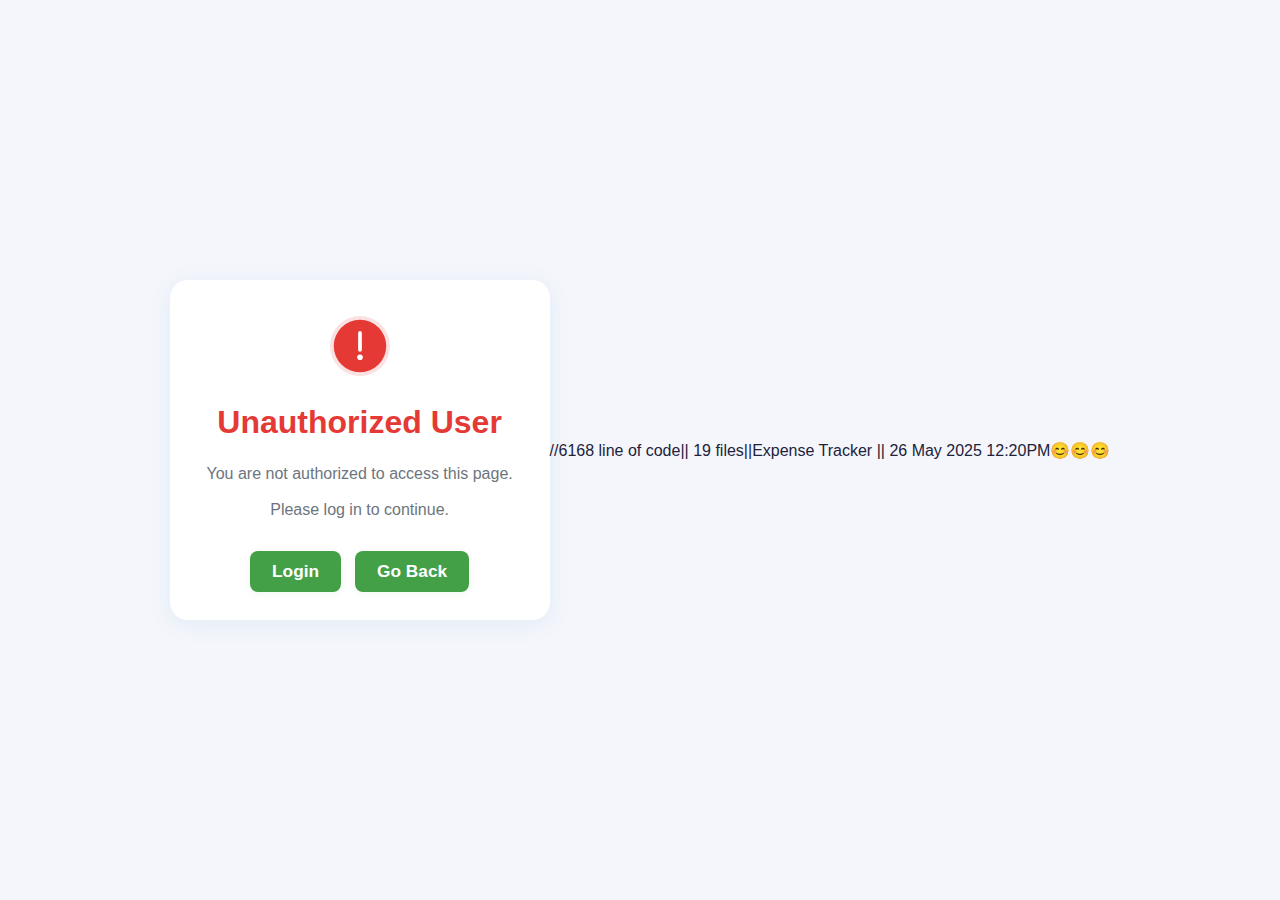
<file: editRecord.html>
<!DOCTYPE html>
<html lang="en">
<head>
    <meta charset="UTF-8">
    <meta name="viewport" content="width=device-width, initial-scale=1.0">
    <title>Edit Record</title>
    <link rel="apple-touch-icon" sizes="180x180" href="/Assets/favicon/ExpenseTracker/apple-touch-icon.png">
<link rel="icon" type="image/png" sizes="32x32" href="/Assets/favicon/ExpenseTracker/favicon-32x32.png">
<link rel="icon" type="image/png" sizes="16x16" href="/Assets/favicon/ExpenseTracker/favicon-16x16.png">
<link rel="manifest" href="/Assets/favicon/ExpenseTracker/site.webmanifest">

    <style>
        :root {
            --primary: #1976d2;
            --secondary: #43a047;
            --danger: #e53935;
            --background: #f4f6fb;
            --card-bg: #fff;
            --text-main: #22223b;
            --accent: #fbc02d;
            --border: #e0e0e0;
        }
        body {
            background: var(--background);
            color: var(--text-main);
            font-family: 'Poppins', Arial, sans-serif;
            min-height: 100vh;
            display: flex;
            align-items: center;
            justify-content: center;
            overscroll-behavior:none;
        }
  
::-webkit-scrollbar {
    width: 8px;
    background: var(--background);
}

::-webkit-scrollbar-thumb {
    background: var(--primary);
    border-radius: 8px;
}

      
 
        .container {
            background: var(--card-bg);
            border-radius: 18px;
            box-shadow: 0 6px 32px rgba(25, 118, 210, 0.10);
            padding: 36px 28px 28px 28px;
            max-width: 400px;
            width: 100%;
            margin: 32px 0;
            display: flex;
            flex-direction: column;
            gap: 18px;
        }
        .container label, .container p {
            font-weight: 500;
            margin-bottom: 6px;
            color: var(--primary);
        }
        .moneybtns {
            display: flex;
            gap: 12px;
            justify-content: center;
            margin-bottom: 8px;
        }
        .moneybtn {
            background: var(--primary);
            color: #fff;
            border: none;
            padding: 10px 22px;
            border-radius: 8px;
            font-size: 1rem;
            font-weight: 600;
            cursor: pointer;
            transition: background 0.18s, transform 0.15s;
            box-shadow: 0 2px 8px rgba(25, 118, 210, 0.07);
            outline: none;
        }
        .moneybtn:hover, .moneybtn:focus {
            background: var(--accent);
            color: var(--primary);
            transform: scale(1.06);
        }
        .moneybtn.active {
            background: var(--secondary);
            color: #fff;
        }
        select, input[type="date"], input[type="text"], input[type="number"] {
            width: 100%;
            padding: 12px;
            border: 1px solid var(--border);
            border-radius: 7px;
            font-size: 1rem;
            background: #fafbfc;
            color: var(--text-main);
            margin-bottom: 4px;
            transition: border-color 0.2s, box-shadow 0.2s;
        }
        select:focus, input:focus {
            border-color: var(--accent);
            outline: none;
            box-shadow: 0 0 0 2px #fbc02d33;
        }
        .submit {
            display: flex;
            justify-content: center;
            margin-top: 10px;
        }
        #submit {
            background: var(--primary);
            color: #fff;
            border: none;
            border-radius: 8px;
            padding: 12px 36px;
            font-size: 1.1rem;
            font-weight: 700;
            cursor: pointer;
            transition: background 0.18s, transform 0.15s;
            box-shadow: 0 2px 8px rgba(25, 118, 210, 0.07);
        }
        #submit:hover, #submit:focus {
            background: var(--secondary);
            color: #fff;
            transform: scale(1.04);
        }
        .msg {
            min-height: 22px;
            font-size: 1em;
            margin-top: 2px;
            margin-bottom: 2px;
            font-weight: 500;
            letter-spacing: 0.01em;
            transition: color 0.2s;
            text-align: center;
        }
        .msg.error {
            color: var(--danger);
        }
        .msg.success {
            color: var(--secondary);
        }
        @media (max-width: 500px) {
            .container {
                padding: 16px 4vw 18px 4vw;
                max-width: 98vw;
            }
            .moneybtn {
                padding: 8px 10px;
                font-size: 0.98rem;
            }
        }
        body.dark {
            background: #181a1b;
            color: #f1f1f1;
        }
        body.dark .settings-card {
            background: #23272e;
            color: #f1f1f1;
        }
        body.dark nav {
            background: #23272e;
        }
        body.dark input, body.dark input:focus {
            background: #23272e;
            color: #f1f1f1;
            border-color: #444;
        }
        body.dark li{
            background: #23272e;
            color: #f1f1f1;
            border-color: #444;
        }
        body.dark .container{
            background: #23272e;
            color: #f1f1f1;
        }
        body.dark #account{
            background: #23272e;
            color: #f1f1f1;
        }
        body.dark #category{
            background: #23272e;
            color: #f1f1f1;
        }
        body.dark #TransferTo{
            background: #23272e;
            color: #f1f1f1;
        }
    </style>
</head>
<body>
  <div class="container">
    <h2 style="text-align:center; margin-bottom:18px;">Edit Record</h2>
    <div class="msg" id="msg"></div>
    <div>
        <label for="date">Date</label>
        <input type="date" id="date" name="date">
    </div>
    <div class="moneybtns">
        <button class="moneybtn" id="income" type="button">Income</button>
        <button class="moneybtn" id="expense" type="button">Expense</button>
        <button class="moneybtn" id="transfer" type="button">Transfer</button>
    </div>
    <div>
        <label for="account">Account</label>
        <select id="account"></select>
    </div>
    <div class="transferInput">
        <label for="TransferTo">Transer To</label>
        <select id="TransferTo"></select>
    </div>
    <div>
        <label for="category">Category</label>
        <select id="category"></select>
    </div>
    <div>
        <label for="description">Description <span style="color:var(--text-muted);font-weight:400;">(Optional)</span></label>
        <input type="text" id="description" name="description" maxlength="50" placeholder="E.g. Lunch at cafe">
    </div>
    <div>
        <label for="amount">Amount</label>
        <input type="number" id="amount" name="amount" min="0.01" step="0.01" placeholder="0.00">
    </div>
    <div class="submit">
        <button id="submit">Save Changes</button>
    </div>
  </div>
  <script>
    document.addEventListener('DOMContentLoaded', function() {
        const msg = document.getElementById('msg');
        const username = new URLSearchParams(window.location.search).get('username');
        const index = parseInt(new URLSearchParams(window.location.search).get('index'), 10);
        const daten = new URLSearchParams(window.location.search).get('date');
        if (!username || isNaN(index) || !daten) {
            window.location.href = 'unauthorized.html';
            return;
        }
        let transferTo = document.getElementById('TransferTo');
        let transferInput = document.querySelector('.transferInput');
        transferInput.style.display = "none";
        // Get data from localStorage
        let record = localStorage.getItem('record') ? JSON.parse(localStorage.getItem('record')) : [];
        let recordFind = record.find(r => r.username === username && r.date === daten);

        let accountData = JSON.parse(localStorage.getItem("accountData")) || [];
        let categoryData = JSON.parse(localStorage.getItem("categoryData")) || [];
        let accountFind = accountData.find(c => c.username === username);
        let categoryFind = categoryData.find(c => c.username === username);

        // DOM elements
        let date = document.getElementById('date');
        let amount = document.getElementById('amount');
        let account = document.getElementById('account');
        let category = document.getElementById('category');
        let description = document.getElementById('description');
        let submitBtn = document.getElementById('submit');

        // Helper: Show message
        function showMsg(message, type = "error") {
            msg.textContent = message;
            msg.className = "msg " + type;
        }
        function clearMsg() {
            msg.textContent = "";
            msg.className = "msg";
        }
        document.querySelectorAll('.moneybtn').forEach(btn => {
            btn.addEventListener('click', function() {
                if (btn.textContent === "Transfer") {
                    transferInput.style.display = "block";

                }
                else {
                    transferInput.style.display = "none";
                }
            });
        });

        // Populate accounts
        account.innerHTML = '';
        if (accountFind && Array.isArray(accountFind.items) && accountFind.items.length > 0) {
            accountFind.items.forEach(item => {
                let option = document.createElement('option');
                option.value = item;
                option.textContent = item;
                account.appendChild(option);
            });
        } else {
            let option = document.createElement('option');
            option.value = "";
            option.textContent = "No accounts found";
            account.appendChild(option);
            account.disabled = true;
        }

        // Populate categories
        category.innerHTML = '';
        if (categoryFind && Array.isArray(categoryFind.items) && categoryFind.items.length > 0) {
            categoryFind.items.forEach(item => {
                let option = document.createElement('option');
                option.value = item;
                option.textContent = item;
                category.appendChild(option);
            });
        } else {
            let option = document.createElement('option');
            option.value = "";
            option.textContent = "No categories found";
            category.appendChild(option);
            category.disabled = true;
        }

        // Fill form with existing record data
        if (recordFind && recordFind.type && recordFind.account && recordFind.category && recordFind.description && recordFind.amount) {
            date.value = recordFind.date;
            amount.value = recordFind.amount[index];
            description.value = recordFind.description[index];
            // Set account and category if available
            if (!account.disabled) account.value = recordFind.account[index];
            if (!category.disabled) category.value = recordFind.category[index];
            // Set type button
            document.querySelectorAll('.moneybtn').forEach(btn => btn.classList.remove('active'));
            if (recordFind.type[index] && document.getElementById(recordFind.type[index])) {
                document.getElementById(recordFind.type[index]).classList.add('active');
            }
        } else {
            showMsg("Record not found.", "error");
            submitBtn.disabled = true;
            return;
        }

        // Money type buttons
        document.querySelectorAll('.moneybtn').forEach(btn => {
            btn.addEventListener('click', function() {
                document.querySelectorAll('.moneybtn').forEach(b => b.classList.remove('active'));
                this.classList.add('active');
            });
        });
        let accountValue = document.getElementById('account');
        accountValue.innerHTML = '';
        if (accountFind && Array.isArray(accountFind.items) && accountFind.items.length > 0) {
            accountFind.items.forEach(item => {
                let option = document.createElement('option');
                option.value = item;
                option.textContent = item;
                transferTo.appendChild(option);
                

            });
            accountFind.items.forEach(item => {
                let option = document.createElement('option');
                option.value = item;
                option.textContent = item;
                accountValue.appendChild(option);
                

            });
        }
        
        // Save handler
        function handleSave() {
            clearMsg();
            const date1 = date.value;
            const accountVal = account.value;
            const categoryVal = category.value;
            const descriptionVal = description.value.trim();
            const amountVal = amount.value.trim();
            const typeVal = document.querySelector('.moneybtn.active').id;
         

            // Validation
            if (!date1) {
                showMsg("Please select a date.");
                date.focus();
                return;
            }
            if (account.disabled) {
                showMsg("Please add an account first.");
                return;
            }
            if (category.disabled) {
                showMsg("Please add a category first.");
                return;
            }
            if (!amountVal || isNaN(amountVal) || Number(amountVal) <= 0) {
                showMsg("Please enter a valid amount.");
                amount.focus();
                return;
            }
            if (descriptionVal.length > 50) {
                showMsg("Description is too long. Please limit it to 50 characters.");
                description.focus();
                return;
            }

            // Update record
            recordFind.date = date1;
            recordFind.type[index] = typeVal;
            recordFind.account[index] = accountVal;
            recordFind.category[index] = categoryVal;
            recordFind.description[index] = descriptionVal;
            recordFind.amount[index] = amountVal;

            localStorage.setItem('record', JSON.stringify(record));
            showMsg("Record updated!", "success");
            setTimeout(() => {
                window.location.href = 'indexM.html?username=' + encodeURIComponent(username);
            }, 700);
        }

        submitBtn.addEventListener('click', handleSave);
        document.addEventListener('keydown', function(e) {
            if (e.key === "Enter" && (document.activeElement.tagName !== "TEXTAREA")) {
                handleSave();
            }
        });
        if (localStorage.getItem("darkMode") === "on") {
                document.body.classList.add("dark");
            }
            else
            {
                document.body.classList.remove("dark");
            }
    });
  </script>
</body>
</html>
</file>
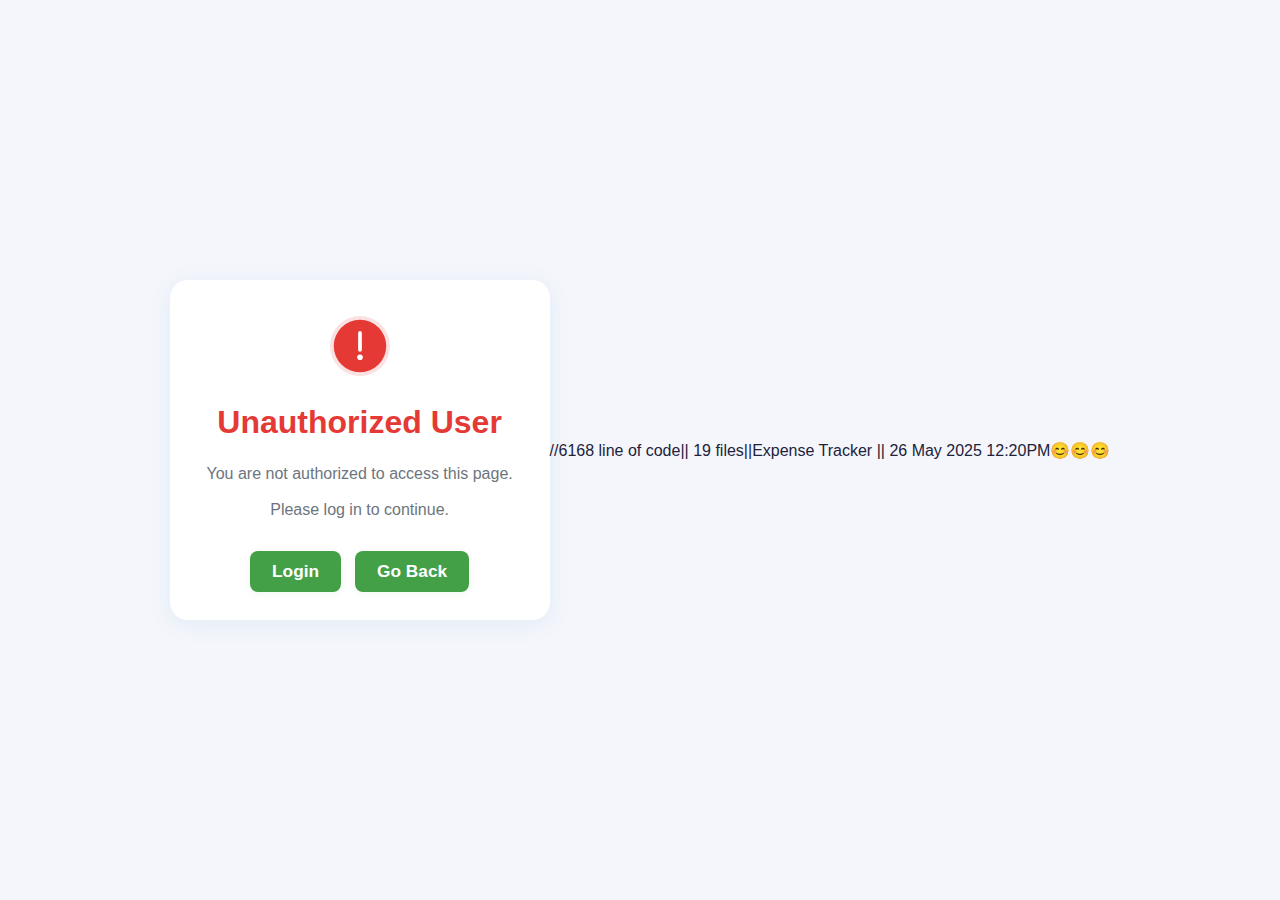
<file: indexM.html>
<!DOCTYPE html>
<html lang="en">
<head>
    <meta charset="UTF-8">
    <meta name="viewport" content="width=device-width, initial-scale=1.0">
    <title>Expense Tracker</title>
    <link rel="stylesheet" href="styleM.css">
    <link rel="apple-touch-icon" sizes="180x180" href="/Assets/favicon/ExpenseTracker/apple-touch-icon.png">
<link rel="icon" type="image/png" sizes="32x32" href="/Assets/favicon/ExpenseTracker/favicon-32x32.png">
<link rel="icon" type="image/png" sizes="16x16" href="/Assets/favicon/ExpenseTracker/favicon-16x16.png">
<link rel="manifest" href="/Assets/favicon/ExpenseTracker/site.webmanifest">
</head>
<body>
    <nav>
        <ul>
          <li>
            <a class="Logo"><img src="logo.svg" alt=""></a>
          </li>
          <li>
            <a class="records" >
              <svg width="32" height="32" viewBox="0 0 24 24" fill="fbc02d">
                <rect x="6" y="4" width="12" height="16" rx="2" fill="#fbc02d" />
                <rect x="9" y="2" width="6" height="4" rx="1" fill="#43a047" />
                <rect x="9" y="8" width="6" height="2" rx="1" fill="#fff" />
                <rect x="9" y="12" width="6" height="2" rx="1" fill="#fff" />
              </svg>
              <div>Records</div>
            </a>
          </li>
          <li>
            <a class="accounts">
              <svg width="32" height="32" viewBox="0 0 24 24" fill="none">
                <circle cx="12" cy="9" r="4" fill="#fbc02d" />
                <ellipse cx="12" cy="18" rx="7" ry="4" fill="#fbc02d" />
              </svg>
              <div>Accounts</div>
            </a>
          </li>
          <li>
            <a class="categories" >
              <svg width="32" height="32" viewBox="0 0 24 24" fill="fbc02d">
                <rect x="4" y="7" width="16" height="10" rx="2" fill="#fbc02d" />
                <circle cx="8" cy="12" r="2" fill="#1976d2" />
              </svg>
              <div>Categories</div>
            </a>
          </li>
          <li>
            <a class="settings" >
             <svg width="32" height="32" viewBox="0 0 24 24" fill="none" xmlns="http://www.w3.org/2000/svg" stroke="#fbc02d"><g id="SVGRepo_bgCarrier" stroke-width="0"></g><g id="SVGRepo_tracerCarrier" stroke-linecap="round" stroke-linejoin="round" stroke="#CCCCCC" stroke-width="0.336"></g><g id="SVGRepo_iconCarrier"> <path fill-rule="evenodd" clip-rule="evenodd" d="M12 8.25C9.92894 8.25 8.25 9.92893 8.25 12C8.25 14.0711 9.92894 15.75 12 15.75C14.0711 15.75 15.75 14.0711 15.75 12C15.75 9.92893 14.0711 8.25 12 8.25ZM9.75 12C9.75 10.7574 10.7574 9.75 12 9.75C13.2426 9.75 14.25 10.7574 14.25 12C14.25 13.2426 13.2426 14.25 12 14.25C10.7574 14.25 9.75 13.2426 9.75 12Z" fill="#43a047"></path> <path fill-rule="evenodd" clip-rule="evenodd" d="M11.9747 1.25C11.5303 1.24999 11.1592 1.24999 10.8546 1.27077C10.5375 1.29241 10.238 1.33905 9.94761 1.45933C9.27379 1.73844 8.73843 2.27379 8.45932 2.94762C8.31402 3.29842 8.27467 3.66812 8.25964 4.06996C8.24756 4.39299 8.08454 4.66251 7.84395 4.80141C7.60337 4.94031 7.28845 4.94673 7.00266 4.79568C6.64714 4.60777 6.30729 4.45699 5.93083 4.40743C5.20773 4.31223 4.47642 4.50819 3.89779 4.95219C3.64843 5.14353 3.45827 5.3796 3.28099 5.6434C3.11068 5.89681 2.92517 6.21815 2.70294 6.60307L2.67769 6.64681C2.45545 7.03172 2.26993 7.35304 2.13562 7.62723C1.99581 7.91267 1.88644 8.19539 1.84541 8.50701C1.75021 9.23012 1.94617 9.96142 2.39016 10.5401C2.62128 10.8412 2.92173 11.0602 3.26217 11.2741C3.53595 11.4461 3.68788 11.7221 3.68786 12C3.68785 12.2778 3.53592 12.5538 3.26217 12.7258C2.92169 12.9397 2.62121 13.1587 2.39007 13.4599C1.94607 14.0385 1.75012 14.7698 1.84531 15.4929C1.88634 15.8045 1.99571 16.0873 2.13552 16.3727C2.26983 16.6469 2.45535 16.9682 2.67758 17.3531L2.70284 17.3969C2.92507 17.7818 3.11058 18.1031 3.28089 18.3565C3.45817 18.6203 3.64833 18.8564 3.89769 19.0477C4.47632 19.4917 5.20763 19.6877 5.93073 19.5925C6.30717 19.5429 6.647 19.3922 7.0025 19.2043C7.28833 19.0532 7.60329 19.0596 7.8439 19.1986C8.08452 19.3375 8.24756 19.607 8.25964 19.9301C8.27467 20.3319 8.31403 20.7016 8.45932 21.0524C8.73843 21.7262 9.27379 22.2616 9.94761 22.5407C10.238 22.661 10.5375 22.7076 10.8546 22.7292C11.1592 22.75 11.5303 22.75 11.9747 22.75H12.0252C12.4697 22.75 12.8407 22.75 13.1454 22.7292C13.4625 22.7076 13.762 22.661 14.0524 22.5407C14.7262 22.2616 15.2616 21.7262 15.5407 21.0524C15.686 20.7016 15.7253 20.3319 15.7403 19.93C15.7524 19.607 15.9154 19.3375 16.156 19.1985C16.3966 19.0596 16.7116 19.0532 16.9974 19.2042C17.3529 19.3921 17.6927 19.5429 18.0692 19.5924C18.7923 19.6876 19.5236 19.4917 20.1022 19.0477C20.3516 18.8563 20.5417 18.6203 20.719 18.3565C20.8893 18.1031 21.0748 17.7818 21.297 17.3969L21.3223 17.3531C21.5445 16.9682 21.7301 16.6468 21.8644 16.3726C22.0042 16.0872 22.1135 15.8045 22.1546 15.4929C22.2498 14.7697 22.0538 14.0384 21.6098 13.4598C21.3787 13.1586 21.0782 12.9397 20.7378 12.7258C20.464 12.5538 20.3121 12.2778 20.3121 11.9999C20.3121 11.7221 20.464 11.4462 20.7377 11.2742C21.0783 11.0603 21.3788 10.8414 21.6099 10.5401C22.0539 9.96149 22.2499 9.23019 22.1547 8.50708C22.1136 8.19546 22.0043 7.91274 21.8645 7.6273C21.7302 7.35313 21.5447 7.03183 21.3224 6.64695L21.2972 6.60318C21.0749 6.21825 20.8894 5.89688 20.7191 5.64347C20.5418 5.37967 20.3517 5.1436 20.1023 4.95225C19.5237 4.50826 18.7924 4.3123 18.0692 4.4075C17.6928 4.45706 17.353 4.60782 16.9975 4.79572C16.7117 4.94679 16.3967 4.94036 16.1561 4.80144C15.9155 4.66253 15.7524 4.39297 15.7403 4.06991C15.7253 3.66808 15.686 3.2984 15.5407 2.94762C15.2616 2.27379 14.7262 1.73844 14.0524 1.45933C13.762 1.33905 13.4625 1.29241 13.1454 1.27077C12.8407 1.24999 12.4697 1.24999 12.0252 1.25H11.9747ZM10.5216 2.84515C10.5988 2.81319 10.716 2.78372 10.9567 2.76729C11.2042 2.75041 11.5238 2.75 12 2.75C12.4762 2.75 12.7958 2.75041 13.0432 2.76729C13.284 2.78372 13.4012 2.81319 13.4783 2.84515C13.7846 2.97202 14.028 3.21536 14.1548 3.52165C14.1949 3.61826 14.228 3.76887 14.2414 4.12597C14.271 4.91835 14.68 5.68129 15.4061 6.10048C16.1321 6.51968 16.9974 6.4924 17.6984 6.12188C18.0143 5.9549 18.1614 5.90832 18.265 5.89467C18.5937 5.8514 18.9261 5.94047 19.1891 6.14228C19.2554 6.19312 19.3395 6.27989 19.4741 6.48016C19.6125 6.68603 19.7726 6.9626 20.0107 7.375C20.2488 7.78741 20.4083 8.06438 20.5174 8.28713C20.6235 8.50382 20.6566 8.62007 20.6675 8.70287C20.7108 9.03155 20.6217 9.36397 20.4199 9.62698C20.3562 9.70995 20.2424 9.81399 19.9397 10.0041C19.2684 10.426 18.8122 11.1616 18.8121 11.9999C18.8121 12.8383 19.2683 13.574 19.9397 13.9959C20.2423 14.186 20.3561 14.29 20.4198 14.373C20.6216 14.636 20.7107 14.9684 20.6674 15.2971C20.6565 15.3799 20.6234 15.4961 20.5173 15.7128C20.4082 15.9355 20.2487 16.2125 20.0106 16.6249C19.7725 17.0373 19.6124 17.3139 19.474 17.5198C19.3394 17.72 19.2553 17.8068 19.189 17.8576C18.926 18.0595 18.5936 18.1485 18.2649 18.1053C18.1613 18.0916 18.0142 18.045 17.6983 17.8781C16.9973 17.5075 16.132 17.4803 15.4059 17.8995C14.68 18.3187 14.271 19.0816 14.2414 19.874C14.228 20.2311 14.1949 20.3817 14.1548 20.4784C14.028 20.7846 13.7846 21.028 13.4783 21.1549C13.4012 21.1868 13.284 21.2163 13.0432 21.2327C12.7958 21.2496 12.4762 21.25 12 21.25C11.5238 21.25 11.2042 21.2496 10.9567 21.2327C10.716 21.2163 10.5988 21.1868 10.5216 21.1549C10.2154 21.028 9.97201 20.7846 9.84514 20.4784C9.80512 20.3817 9.77195 20.2311 9.75859 19.874C9.72896 19.0817 9.31997 18.3187 8.5939 17.8995C7.86784 17.4803 7.00262 17.5076 6.30158 17.8781C5.98565 18.0451 5.83863 18.0917 5.73495 18.1053C5.40626 18.1486 5.07385 18.0595 4.81084 17.8577C4.74458 17.8069 4.66045 17.7201 4.52586 17.5198C4.38751 17.314 4.22736 17.0374 3.98926 16.625C3.75115 16.2126 3.59171 15.9356 3.4826 15.7129C3.37646 15.4962 3.34338 15.3799 3.33248 15.2971C3.28921 14.9684 3.37828 14.636 3.5801 14.373C3.64376 14.2901 3.75761 14.186 4.0602 13.9959C4.73158 13.5741 5.18782 12.8384 5.18786 12.0001C5.18791 11.1616 4.73165 10.4259 4.06021 10.004C3.75769 9.81389 3.64385 9.70987 3.58019 9.62691C3.37838 9.3639 3.28931 9.03149 3.33258 8.7028C3.34348 8.62001 3.37656 8.50375 3.4827 8.28707C3.59181 8.06431 3.75125 7.78734 3.98935 7.37493C4.22746 6.96253 4.3876 6.68596 4.52596 6.48009C4.66055 6.27983 4.74468 6.19305 4.81093 6.14222C5.07395 5.9404 5.40636 5.85133 5.73504 5.8946C5.83873 5.90825 5.98576 5.95483 6.30173 6.12184C7.00273 6.49235 7.86791 6.51962 8.59394 6.10045C9.31998 5.68128 9.72896 4.91837 9.75859 4.12602C9.77195 3.76889 9.80512 3.61827 9.84514 3.52165C9.97201 3.21536 10.2154 2.97202 10.5216 2.84515Z" fill="#43a047"></path> </g></svg>
              <div>Settings</div>
            </a>
          </li>
        </ul>
      </nav>

    <header>
        <div class="hero">
            <svg width="30px" height="86px" viewBox="0 0 1024 1024" class="arrowIconL" version="1.1" xmlns="http://www.w3.org/2000/svg" fill="#000000"><g id="SVGRepo_bgCarrier" stroke-width="0"></g><g id="SVGRepo_tracerCarrier" stroke-linecap="round" stroke-linejoin="round"></g><g id="SVGRepo_iconCarrier"><path d="M768 903.232l-50.432 56.768L256 512l461.568-448 50.432 56.768L364.928 512z" fill="#000000"></path></g></svg>
            <h1 class="date"></h1>
            <svg width="30px" height="86px" viewBox="0 0 1024 1024" class="arrowIconR" version="1.1" xmlns="http://www.w3.org/2000/svg" fill="#000000"><g id="SVGRepo_bgCarrier" stroke-width="0"></g><g id="SVGRepo_tracerCarrier" stroke-linecap="round" stroke-linejoin="round"></g><g id="SVGRepo_iconCarrier"><path d="M256 120.768L306.432 64 768 512l-461.568 448L256 903.232 659.072 512z" fill="#000000"></path></g></svg>
        </div>
        <div class="monthsBalance card">
            

            <div class="MonthsExpense">
                <h1 class="balanceExpense">Expense</h1>
                <h3 class="balanceExpense">Rs. <span class="balanceExpense expense">0.00</span></h3>
            </div>
            
            <div class="MonthsIncome">
                <h1 class="balanceIncome">Income</h1>
                <h3 class="balanceIncome">Rs. <span class="balanceIncome income">0.00</span></h3>
            </div>
            <div class="MonthsTotal"> 
                <h1 class="balanceTotal">Total</h1>
                <h3 class="balanceTotal rupees">Rs. <span class="balanceTotal total">0.00</span></h3>
            </div>
        </div>

    </header>

    <main>
        <div class="card" >
            <p>*Tap on Account to know more,if added</p>
            <table>
                <thead class="recordList">
                    
                    
                </thead>
                
            </table>
            <div class="addIcon">
                <svg width="32" height="32" viewBox="0 0 24 24" fill="none">
                  <circle cx="12" cy="12" r="10" fill="#43a047"/>
                  <path d="M12 6v12M6 12h12" stroke="#fff" stroke-width="2"/>
                </svg>
            </div>
          
        </div>
    </main>
    <footer>
        <p>&copy; 2025 Expense Tracker. All rights reserved.</p>
        <p>Developed by <a class="about">Zameer A Nagaral</a></p>
        <div>
            <a class="privacyPolicy">Privacy Policy</a>
            <a class="terms">Terms and Conditions</a>
        </div>
    </footer>
    <script src="scriptM.js"></script>
</body>
</html>
</file>
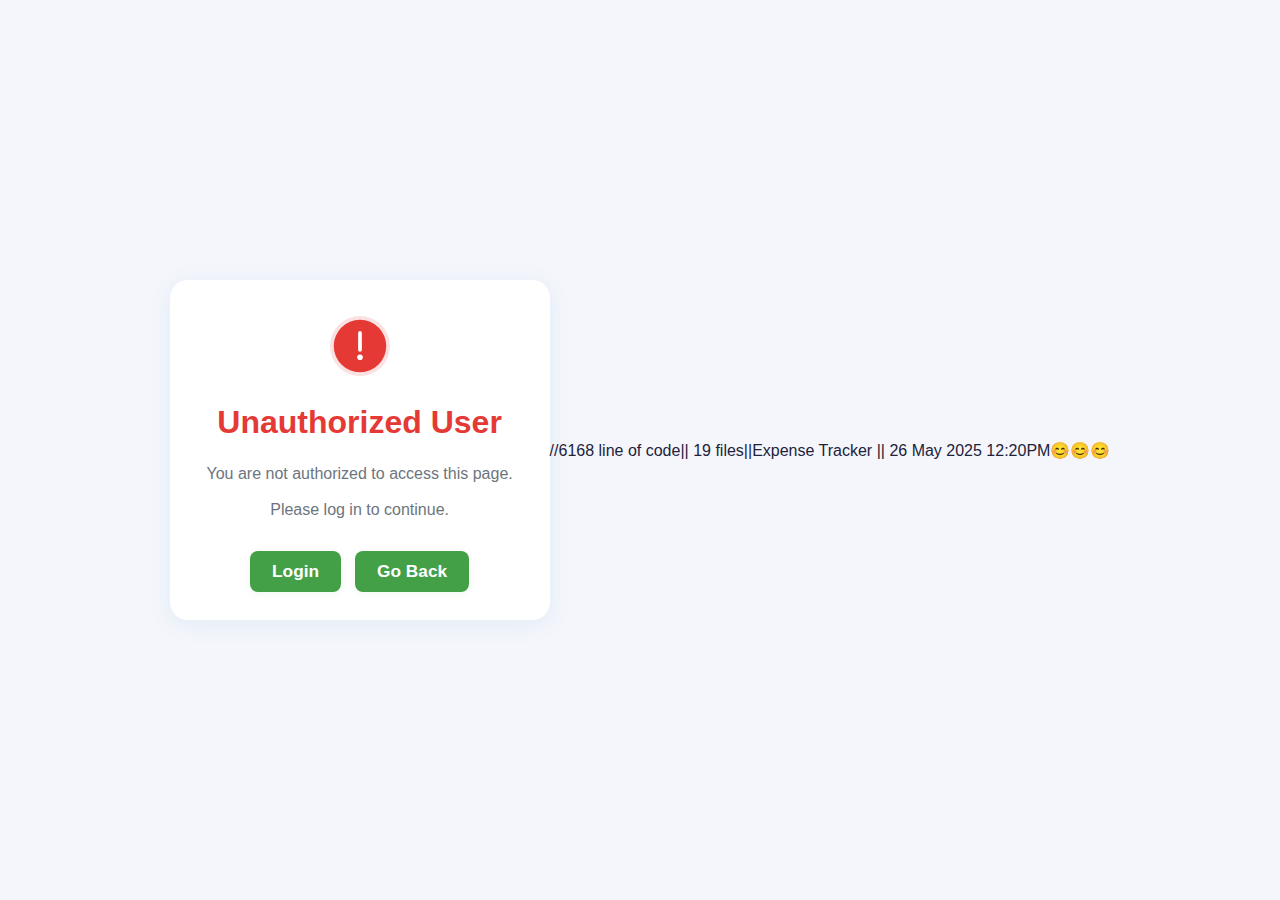
<file: privacy.html>
<!DOCTYPE html>
<html lang="en">
<head>
    <meta charset="UTF-8">
    <meta name="viewport" content="width=device-width, initial-scale=1.0">
    <title>Privacy Policy</title>
    <link rel="apple-touch-icon" sizes="180x180" href="/Assets/favicon/ExpenseTracker/apple-touch-icon.png">
<link rel="icon" type="image/png" sizes="32x32" href="/Assets/favicon/ExpenseTracker/favicon-32x32.png">
<link rel="icon" type="image/png" sizes="16x16" href="/Assets/favicon/ExpenseTracker/favicon-16x16.png">
<link rel="manifest" href="/Assets/favicon/ExpenseTracker/site.webmanifest">
    <style>
        :root {
            --base-color: #1A2E45;
            --light-color: #F9F9F9;
            --dark-color: #2D2D2D;
            --neutral-color: #D1D5DB;
            --accent-color: #F5A623;
            --primary-gradient: linear-gradient(135deg, #1A2E45 0%, #4A90E2 100%);
            --primary: #1976d2;
            --secondary: #43a047;
            --danger: #e53935;
            --background: #f4f6fb;
            --card-bg: #fff;
            --text-main: #22223b;
            --text-muted: #6c757d;
            --border: #e0e0e0;
            --shadow: 0 4px 24px rgba(25, 118, 210, 0.08);
        }
        * { box-sizing: border-box; }
        body {
            font-family: 'Poppins', Arial, sans-serif;
            background: var(--background);
            color: var(--text-main);
            margin: 0;
            min-height: 100vh;
            overscroll-behavior: none;
        }
        nav {
            background: var(--primary);
            min-height: 100vh;
            width: 220px;
            position: fixed;
            top: 0; left: 0;
            display: flex;
            flex-direction: column;
            padding-top: 30px;
            box-shadow: var(--shadow);
            height: 100vh;
            z-index: 10;
        }
        nav ul {
            list-style: none;
            padding: 0;
            margin: 0;
        }
        nav li {
            margin-bottom: 20px;
        }
        nav a {
            display: flex;
            align-items: center;
            color: #fff;
            text-decoration: none;
            padding: 12px 20px;
            border-radius: 8px 0 0 8px;
            transition: background 0.2s;
            font-size: 1.1em;
            outline: none;
        }
        nav a.active, nav a:hover, nav a:focus {
            background: #1565c0;
        }
        nav svg {
            margin-right: 12px;
        }
        .main-content {
            margin-left: 240px;
            padding: 40px 30px 30px 30px;
            flex: 1;
            
            min-height: 100vh;
        }
        .privacy-card {
            background: var(--card-bg);
            border-radius: 16px;
            box-shadow: var(--shadow);
            padding: 36px 28px 28px 28px;
            max-width: 700px;
            width: 100%;
            margin: 32px 0;
          
            text-align: left;
        }
        .privacy-card h1, .privacy-card h2 {
            color: var(--primary);
            margin-bottom: 10px;
        }
        .privacy-card h1 {
            font-size: 2.2rem;
            text-align: center;
        }
        .privacy-card ul {
            list-style: disc;
            margin-left: 24px;
            margin-bottom: 10px;
        }
        .privacy-card li {
            font-size: 1.1rem;
            margin-bottom: 6px;
        }
        .privacy-card p {
            color: var(--text-main);
            font-size: 1.08rem;
            margin-bottom: 10px;
        }
        .backHomeBtn {
            background: var(--secondary);
            color: #fff;
            border: none;
            padding: 10px 22px;
            border-radius: 8px;
            font-size: 1em;
            font-weight: 600;
            cursor: pointer;
            margin-bottom: 18px;
            align-self: flex-start;
            transition: background 0.2s, transform 0.15s;
        }
        .backHomeBtn:hover, .backHomeBtn:focus {
            background: var(--accent-color);
            color: var(--primary);
            transform: scale(1.04);
        }
        footer {
    background: var(--card-bg);
    padding: 1em 2em;
    text-align: center;
    font-size: 0.9rem;
    color: var(--text-muted);
    box-shadow: 0 -2px 12px rgba(25, 118, 210, 0.06);
}

footer p {
    margin: 0;
}

footer a {
    color: var(--primary);
    text-decoration: none;
    transition: color 0.2s;
}

footer a:hover {
    color: var(--accent-color);
}
.privacyPolicy {
  cursor: pointer;
}
.about{
    cursor: pointer;
}
.terms{
    cursor: pointer;
}
body.dark footer {
    background: #23272e;
    color: #f1f1f1;
}
::-webkit-scrollbar {
    width: 8px;
    background: var(--background);
}

::-webkit-scrollbar-thumb {
    background: var(--primary);
    border-radius: 8px;
}

      
 footer ul{
    display: flex;
    justify-content: center;
    list-style: none;
    gap: 18px;
 }
 body.dark  .privacyPolicy:hover{
    color: var(--accent-color);
 }
 body.dark  .about:hover{
    color: var(--accent-color);
 }
 body.dark  .terms:hover{
    color: var(--accent-color);
 }
        @media (max-width: 900px) {
            nav {
                position: static;
                width: 100%;
                min-height: unset;
                height: auto;
                flex-direction: row;
                padding: 0;
                box-shadow: none;
            }
            nav ul {
                display: flex;
                flex-direction: row;
                justify-content: space-around;
            }
            nav a {
                border-radius: 0;
                padding: 10px 8px;
                font-size: 1em;
            }
            .main-content {
                margin-left: 0;
                padding: 18px 4vw;
            }
            .privacy-card {
                padding: 18px 4vw;
                max-width: 98vw;
            }
        }

        .Logo{
            cursor: pointer;
        }
        .about{
            cursor: pointer;
        }
        .privacyPolicy{
            cursor: pointer;
        }
        .terms{
            cursor: pointer;
        }
        body.dark {
            background: #181a1b;
            color: #f1f1f1;
        }
        body.dark .settings-card {
            background: #23272e;
            color: #f1f1f1;
        }
        body.dark nav {
            background: #23272e;
        }
        body.dark input, body.dark input:focus {
            background: #23272e;
            color: #f1f1f1;
            border-color: #444;
        }
        body.dark li{
            background: #23272e;
            color: #f1f1f1;
            border-color: #444;
        }
        body.dark .container{
            background: #23272e;
            color: #f1f1f1;
        }
        body.dark #account{
            background: #23272e;
            color: #f1f1f1;
        }
        body.dark #category{
            background: #23272e;
            color: #f1f1f1;
        }
        body.dark .privacy-card{
            background: #23272e;
            color: #f1f1f1;
        }
        body.dark p{
            color: #f1f1f1;
        }
        body.dark footer{
            background: #23272e;
            color: #f1f1f1;
        }
        body.dark footer a{
            color: #f1f1f1;
        }
    </style>
</head>
<body>
    <nav>
        <ul>
          <li>
            <a class="Logo"><img src="logo.svg" alt=""></a>
          </li>
          <li>
            <a class="records" >
              <svg width="32" height="32" viewBox="0 0 24 24" fill="fbc02d">
                <rect x="6" y="4" width="12" height="16" rx="2" fill="#fbc02d" />
                <rect x="9" y="2" width="6" height="4" rx="1" fill="#43a047" />
                <rect x="9" y="8" width="6" height="2" rx="1" fill="#fff" />
                <rect x="9" y="12" width="6" height="2" rx="1" fill="#fff" />
              </svg>
              <div>Records</div>
            </a>
          </li>
          <li>
            <a class="accounts">
              <svg width="32" height="32" viewBox="0 0 24 24" fill="none">
                <circle cx="12" cy="9" r="4" fill="#fbc02d" />
                <ellipse cx="12" cy="18" rx="7" ry="4" fill="#fbc02d" />
              </svg>
              <div>Accounts</div>
            </a>
          </li>
          <li>
            <a class="categories" >
              <svg width="32" height="32" viewBox="0 0 24 24" fill="fbc02d">
                <rect x="4" y="7" width="16" height="10" rx="2" fill="#fbc02d" />
                <circle cx="8" cy="12" r="2" fill="#1976d2" />
              </svg>
              <div>Categories</div>
            </a>
          </li>
          <li>
            <a class="settings" >
             <svg width="32" height="32" viewBox="0 0 24 24" fill="none" xmlns="http://www.w3.org/2000/svg" stroke="#fbc02d"><g id="SVGRepo_bgCarrier" stroke-width="0"></g><g id="SVGRepo_tracerCarrier" stroke-linecap="round" stroke-linejoin="round" stroke="#CCCCCC" stroke-width="0.336"></g><g id="SVGRepo_iconCarrier"> <path fill-rule="evenodd" clip-rule="evenodd" d="M12 8.25C9.92894 8.25 8.25 9.92893 8.25 12C8.25 14.0711 9.92894 15.75 12 15.75C14.0711 15.75 15.75 14.0711 15.75 12C15.75 9.92893 14.0711 8.25 12 8.25ZM9.75 12C9.75 10.7574 10.7574 9.75 12 9.75C13.2426 9.75 14.25 10.7574 14.25 12C14.25 13.2426 13.2426 14.25 12 14.25C10.7574 14.25 9.75 13.2426 9.75 12Z" fill="#43a047"></path> <path fill-rule="evenodd" clip-rule="evenodd" d="M11.9747 1.25C11.5303 1.24999 11.1592 1.24999 10.8546 1.27077C10.5375 1.29241 10.238 1.33905 9.94761 1.45933C9.27379 1.73844 8.73843 2.27379 8.45932 2.94762C8.31402 3.29842 8.27467 3.66812 8.25964 4.06996C8.24756 4.39299 8.08454 4.66251 7.84395 4.80141C7.60337 4.94031 7.28845 4.94673 7.00266 4.79568C6.64714 4.60777 6.30729 4.45699 5.93083 4.40743C5.20773 4.31223 4.47642 4.50819 3.89779 4.95219C3.64843 5.14353 3.45827 5.3796 3.28099 5.6434C3.11068 5.89681 2.92517 6.21815 2.70294 6.60307L2.67769 6.64681C2.45545 7.03172 2.26993 7.35304 2.13562 7.62723C1.99581 7.91267 1.88644 8.19539 1.84541 8.50701C1.75021 9.23012 1.94617 9.96142 2.39016 10.5401C2.62128 10.8412 2.92173 11.0602 3.26217 11.2741C3.53595 11.4461 3.68788 11.7221 3.68786 12C3.68785 12.2778 3.53592 12.5538 3.26217 12.7258C2.92169 12.9397 2.62121 13.1587 2.39007 13.4599C1.94607 14.0385 1.75012 14.7698 1.84531 15.4929C1.88634 15.8045 1.99571 16.0873 2.13552 16.3727C2.26983 16.6469 2.45535 16.9682 2.67758 17.3531L2.70284 17.3969C2.92507 17.7818 3.11058 18.1031 3.28089 18.3565C3.45817 18.6203 3.64833 18.8564 3.89769 19.0477C4.47632 19.4917 5.20763 19.6877 5.93073 19.5925C6.30717 19.5429 6.647 19.3922 7.0025 19.2043C7.28833 19.0532 7.60329 19.0596 7.8439 19.1986C8.08452 19.3375 8.24756 19.607 8.25964 19.9301C8.27467 20.3319 8.31403 20.7016 8.45932 21.0524C8.73843 21.7262 9.27379 22.2616 9.94761 22.5407C10.238 22.661 10.5375 22.7076 10.8546 22.7292C11.1592 22.75 11.5303 22.75 11.9747 22.75H12.0252C12.4697 22.75 12.8407 22.75 13.1454 22.7292C13.4625 22.7076 13.762 22.661 14.0524 22.5407C14.7262 22.2616 15.2616 21.7262 15.5407 21.0524C15.686 20.7016 15.7253 20.3319 15.7403 19.93C15.7524 19.607 15.9154 19.3375 16.156 19.1985C16.3966 19.0596 16.7116 19.0532 16.9974 19.2042C17.3529 19.3921 17.6927 19.5429 18.0692 19.5924C18.7923 19.6876 19.5236 19.4917 20.1022 19.0477C20.3516 18.8563 20.5417 18.6203 20.719 18.3565C20.8893 18.1031 21.0748 17.7818 21.297 17.3969L21.3223 17.3531C21.5445 16.9682 21.7301 16.6468 21.8644 16.3726C22.0042 16.0872 22.1135 15.8045 22.1546 15.4929C22.2498 14.7697 22.0538 14.0384 21.6098 13.4598C21.3787 13.1586 21.0782 12.9397 20.7378 12.7258C20.464 12.5538 20.3121 12.2778 20.3121 11.9999C20.3121 11.7221 20.464 11.4462 20.7377 11.2742C21.0783 11.0603 21.3788 10.8414 21.6099 10.5401C22.0539 9.96149 22.2499 9.23019 22.1547 8.50708C22.1136 8.19546 22.0043 7.91274 21.8645 7.6273C21.7302 7.35313 21.5447 7.03183 21.3224 6.64695L21.2972 6.60318C21.0749 6.21825 20.8894 5.89688 20.7191 5.64347C20.5418 5.37967 20.3517 5.1436 20.1023 4.95225C19.5237 4.50826 18.7924 4.3123 18.0692 4.4075C17.6928 4.45706 17.353 4.60782 16.9975 4.79572C16.7117 4.94679 16.3967 4.94036 16.1561 4.80144C15.9155 4.66253 15.7524 4.39297 15.7403 4.06991C15.7253 3.66808 15.686 3.2984 15.5407 2.94762C15.2616 2.27379 14.7262 1.73844 14.0524 1.45933C13.762 1.33905 13.4625 1.29241 13.1454 1.27077C12.8407 1.24999 12.4697 1.24999 12.0252 1.25H11.9747ZM10.5216 2.84515C10.5988 2.81319 10.716 2.78372 10.9567 2.76729C11.2042 2.75041 11.5238 2.75 12 2.75C12.4762 2.75 12.7958 2.75041 13.0432 2.76729C13.284 2.78372 13.4012 2.81319 13.4783 2.84515C13.7846 2.97202 14.028 3.21536 14.1548 3.52165C14.1949 3.61826 14.228 3.76887 14.2414 4.12597C14.271 4.91835 14.68 5.68129 15.4061 6.10048C16.1321 6.51968 16.9974 6.4924 17.6984 6.12188C18.0143 5.9549 18.1614 5.90832 18.265 5.89467C18.5937 5.8514 18.9261 5.94047 19.1891 6.14228C19.2554 6.19312 19.3395 6.27989 19.4741 6.48016C19.6125 6.68603 19.7726 6.9626 20.0107 7.375C20.2488 7.78741 20.4083 8.06438 20.5174 8.28713C20.6235 8.50382 20.6566 8.62007 20.6675 8.70287C20.7108 9.03155 20.6217 9.36397 20.4199 9.62698C20.3562 9.70995 20.2424 9.81399 19.9397 10.0041C19.2684 10.426 18.8122 11.1616 18.8121 11.9999C18.8121 12.8383 19.2683 13.574 19.9397 13.9959C20.2423 14.186 20.3561 14.29 20.4198 14.373C20.6216 14.636 20.7107 14.9684 20.6674 15.2971C20.6565 15.3799 20.6234 15.4961 20.5173 15.7128C20.4082 15.9355 20.2487 16.2125 20.0106 16.6249C19.7725 17.0373 19.6124 17.3139 19.474 17.5198C19.3394 17.72 19.2553 17.8068 19.189 17.8576C18.926 18.0595 18.5936 18.1485 18.2649 18.1053C18.1613 18.0916 18.0142 18.045 17.6983 17.8781C16.9973 17.5075 16.132 17.4803 15.4059 17.8995C14.68 18.3187 14.271 19.0816 14.2414 19.874C14.228 20.2311 14.1949 20.3817 14.1548 20.4784C14.028 20.7846 13.7846 21.028 13.4783 21.1549C13.4012 21.1868 13.284 21.2163 13.0432 21.2327C12.7958 21.2496 12.4762 21.25 12 21.25C11.5238 21.25 11.2042 21.2496 10.9567 21.2327C10.716 21.2163 10.5988 21.1868 10.5216 21.1549C10.2154 21.028 9.97201 20.7846 9.84514 20.4784C9.80512 20.3817 9.77195 20.2311 9.75859 19.874C9.72896 19.0817 9.31997 18.3187 8.5939 17.8995C7.86784 17.4803 7.00262 17.5076 6.30158 17.8781C5.98565 18.0451 5.83863 18.0917 5.73495 18.1053C5.40626 18.1486 5.07385 18.0595 4.81084 17.8577C4.74458 17.8069 4.66045 17.7201 4.52586 17.5198C4.38751 17.314 4.22736 17.0374 3.98926 16.625C3.75115 16.2126 3.59171 15.9356 3.4826 15.7129C3.37646 15.4962 3.34338 15.3799 3.33248 15.2971C3.28921 14.9684 3.37828 14.636 3.5801 14.373C3.64376 14.2901 3.75761 14.186 4.0602 13.9959C4.73158 13.5741 5.18782 12.8384 5.18786 12.0001C5.18791 11.1616 4.73165 10.4259 4.06021 10.004C3.75769 9.81389 3.64385 9.70987 3.58019 9.62691C3.37838 9.3639 3.28931 9.03149 3.33258 8.7028C3.34348 8.62001 3.37656 8.50375 3.4827 8.28707C3.59181 8.06431 3.75125 7.78734 3.98935 7.37493C4.22746 6.96253 4.3876 6.68596 4.52596 6.48009C4.66055 6.27983 4.74468 6.19305 4.81093 6.14222C5.07395 5.9404 5.40636 5.85133 5.73504 5.8946C5.83873 5.90825 5.98576 5.95483 6.30173 6.12184C7.00273 6.49235 7.86791 6.51962 8.59394 6.10045C9.31998 5.68128 9.72896 4.91837 9.75859 4.12602C9.77195 3.76889 9.80512 3.61827 9.84514 3.52165C9.97201 3.21536 10.2154 2.97202 10.5216 2.84515Z" fill="#43a047"></path> </g></svg>
              <div>Settings</div>
            </a>
          </li>
        </ul>
      </nav>
    <div class="main-content">
       
        <div class="privacy-card" id="privacy-card">
            <h1>Privacy Policy</h1>
            <p><em>Last updated: 22-05-2025</em></p>
            <p>Expense Tracker is committed to protecting the privacy and security of our users. This privacy policy explains how we collect, use, and protect your personal data.</p>
            <h2>What We Collect</h2>
            <ul>
                <li>Name and email address when you contact us through our website</li>
                <li>IP address and browser type when you visit our website</li>
                <li>Cookies to improve your browsing experience</li>
            </ul>
            <h2>How We Use Your Data</h2>
            <ul>
                <li>Respond to your inquiries and provide customer support</li>
                <li>Improve our website and services</li>
                <li>Send you newsletters and promotional emails (if you opt-in)</li>
            </ul>
            <h2>How We Protect Your Data</h2>
            <ul>
                <li>We use SSL encryption to secure our website</li>
                <li>We store your data on secure servers</li>
                <li>We limit access to your data to authorized personnel only</li>
            </ul>
            <h2>Your Rights</h2>
            <ul>
                <li>The right to access and update your data</li>
                <li>The right to opt-out of marketing communications</li>
                <li>The right to request deletion of your data</li>
            </ul>
            <h2>Cookies</h2>
            <p>We use cookies to improve your browsing experience. You can manage your cookie preferences through your browser settings.</p>
            <h2>Third-Party Services</h2>
            <p>We use third-party services to provide certain features on our website. These services may collect and use your personal data in accordance with their own privacy policies.</p>
            <h2>Changes to This Policy</h2>
            <p>We may update this privacy policy from time to time. We will notify you of any changes by posting the updated policy on our website.</p>
            <h2>Contact Us</h2>
            <p>If you have any questions or concerns about our privacy policy, please contact us at <a href="mailto:sergiodragonov@gmail.com">sergiodragonov@gmail.com</a>.</p>
        </div>
    </div>
    <footer>
        <p>&copy; 2025 Expense Tracker. All rights reserved.</p>
        <p>Developed by <a class="about">Zameer A Nagaral</a></p>
        <ul>
          <li><a class="privacyPolicy" >Privacy Policy</a></li>
          <li><a class="terms" >Terms of Service</a></li>
        </ul>
      </footer>
    
    <script>
        document.addEventListener("DOMContentLoaded", () => {
            let username = new URLSearchParams(window.location.search).get("username");
            if (!username) {
            window.location.href = "unauthorized.html";
        }
            // Navigation links with username
            document.querySelectorAll('nav a').forEach(a => {
                if (a.classList.contains('records')) a.href = 'indexM.html' + (username ? '?username=' + encodeURIComponent(username) : '');
                if (a.classList.contains('accounts')) a.href = 'account.html' + (username ? '?username=' + encodeURIComponent(username) : '');
                if (a.classList.contains('categories')) a.href = 'category.html' + (username ? '?username=' + encodeURIComponent(username) : '');
                if (a.classList.contains('settings')) a.href = 'settings.html' + (username ? '?username=' + encodeURIComponent(username) : '');
               
                
            });
            // Footer links
            document.querySelector('.privacyPolicy').addEventListener("click", function(e) {
                e.preventDefault();
                window.location.href = "privacy.html" + (username ? "?username=" + encodeURIComponent(username) : "");
            });
            document.querySelector('.terms').addEventListener("click", function(e) {
                e.preventDefault();
                window.location.href = "terms.html" + (username ? "?username=" + encodeURIComponent(username) : "");
            });
            document.querySelector('.about').addEventListener("click", function(e) {
                e.preventDefault();
                window.location.href = "aboutUs.html" + (username ? "?username=" + encodeURIComponent(username) : "");
            });
            document.querySelector('.Logo').addEventListener("click", function(e) {
                e.preventDefault();
                window.location.href = "indexM.html" + (username ? "?username=" + encodeURIComponent(username) : "");
            });
            if (localStorage.getItem("darkMode") === "on") {
                document.body.classList.add("dark");
            }
            else
            {
                document.body.classList.remove("dark");
            }
        });
    </script>
</body>
</html>
</file>
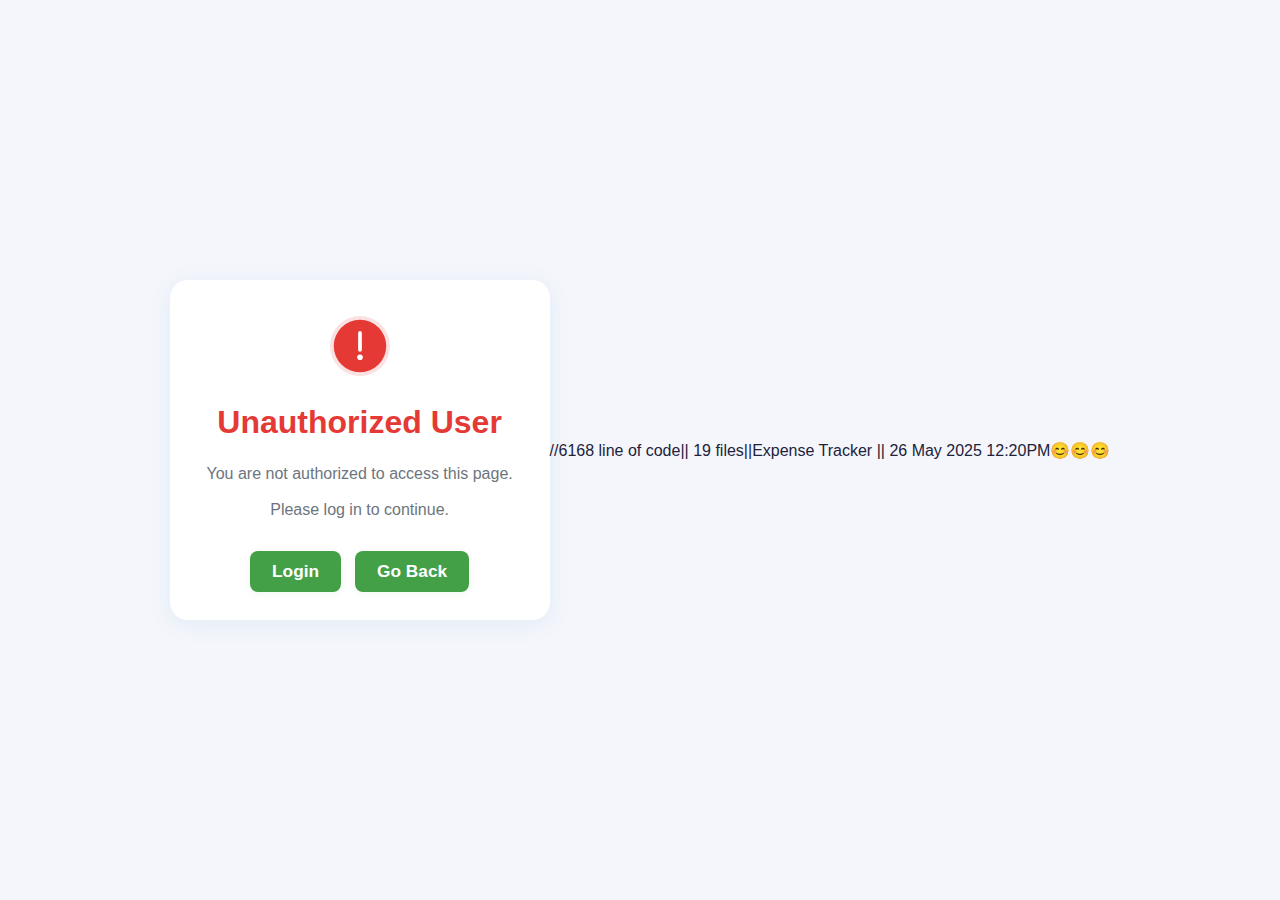
<file: settings.html>
<!DOCTYPE html>
<html lang="en">
<head>
    <meta charset="UTF-8">
    <meta name="viewport" content="width=device-width, initial-scale=1.0">
    <title>Settings</title>
    <link rel="apple-touch-icon" sizes="180x180" href="/Assets/favicon/ExpenseTracker/apple-touch-icon.png">
<link rel="icon" type="image/png" sizes="32x32" href="/Assets/favicon/ExpenseTracker/favicon-32x32.png">
<link rel="icon" type="image/png" sizes="16x16" href="/Assets/favicon/ExpenseTracker/favicon-16x16.png">
<link rel="manifest" href="/Assets/favicon/ExpenseTracker/site.webmanifest">
    <style>
        :root {
            --primary: #1976d2;
            --secondary: #43a047;
            --danger: #e53935;
            --background: #f4f6fb;
            --card-bg: #fff;
            --text-main: #22223b;
            --text-muted: #6c757d;
            --accent: #fbc02d;
            --border: #e0e0e0;
            --shadow: 0 4px 24px rgba(25, 118, 210, 0.08);
        }
        body {
            background: var(--background);
            color: var(--text-main);
            font-family: 'Poppins', Arial, sans-serif;
            margin: 0;
            min-height: 100vh;
            
        }
 
::-webkit-scrollbar {
    width: 8px;
    background: var(--background);
}

::-webkit-scrollbar-thumb {
    background: var(--primary);
    border-radius: 8px;
}

      
 
        nav {
            background: var(--primary);
            min-height: 100vh;
            width: 220px;
            position: fixed;
            top: 0; left: 0;
            display: flex;
            flex-direction: column;
            padding-top: 30px;
            box-shadow: var(--shadow);
            height: 100vh;
            z-index: 10;
        }
        nav ul {
            list-style: none;
            padding: 0;
            margin: 0;
        }
        nav li {
            margin-bottom: 20px;
        }
        nav a {
            display: flex;
            align-items: center;
            color: #fff;
            text-decoration: none;
            padding: 12px 20px;
            border-radius: 8px 0 0 8px;
            transition: background 0.2s;
            font-size: 1.1em;
            outline: none;
        }
        nav a.active, nav a:hover, nav a:focus {
            background: #1565c0;
        }
        nav svg {
            margin-right: 12px;
        }
        main {
            margin-left: 240px;
            padding: 40px 30px 30px 30px;
            flex: 1;
            display: flex;
            flex-direction: column;
            align-items: center;
            min-height: 100vh;
        }
        .settings-card {
            background: var(--card-bg);
            border-radius: 16px;
            box-shadow: var(--shadow);
            padding: 36px 28px 28px 28px;
            max-width: 400px;
            width: 100%;
            margin: 32px 0;
            display: flex;
            flex-direction: column;
            gap: 18px;
        }
        h1 {
            color: var(--primary);
            text-align: center;
            margin-bottom: 18px;
        }
        label {
            font-size: 1.05rem;
            color: var(--text-main);
            margin-bottom: 4px;
            font-weight: 500;
            text-align: left;
        }
        input[type="text"], input[type="password"] {
            padding: 12px 10px;
            border-radius: 7px;
            border: 1.5px solid var(--border);
            font-size: 1.08em;
            outline: none;
            transition: border 0.18s;
            margin-bottom: 6px;
            background: #f9fafc;
            color: var(--text-main);
            width: 100%;
        }
        input[type="text"]:focus, input[type="password"]:focus {
            border: 1.5px solid var(--primary);
            background: #fff;
        }
        .btn, .addBtn, .addBtnC, .deleteBtn, .darkMode, .save,.log {
            background: var(--secondary);
            color: #fff;
            border: none;
            padding: 12px 0;
            border-radius: 8px;
            font-size: 1.08em;
            font-weight: 600;
            cursor: pointer;
            margin-top: 8px;
            margin-bottom: 4px;
            transition: background 0.18s, transform 0.15s;
            box-shadow: 0 2px 8px rgba(67, 160, 71, 0.08);
            width: 100%;
        }
        .btn:hover, .addBtn:hover, .addBtnC:hover, .deleteBtn:hover, .darkMode:hover, .save:hover,.log:hover {
            background: var(--accent);
            color: var(--primary);
            transform: scale(1.03);
        }
        .deleteBtn {
            background: var(--danger);
            color: #fff;
        }
        .deleteBtn:hover {
            background: #b71c1c;
            color: #fff;
        }
        .msg {
            min-height: 22px;
            font-size: 1em;
            margin-top: 2px;
            margin-bottom: 2px;
            font-weight: 500;
            letter-spacing: 0.01em;
            transition: color 0.2s;
            text-align: center;
        }
        .msg.error { color: var(--danger);}
        .msg.success { color: var(--secondary);}
        footer {
        margin-top: 60px;
        padding: 20px 0 20px 0;
        border-top: 1px solid #e0e0e0;
        color: #888;
        font-size: 0.98em;
        display: flex;
        justify-content: space-between;
        flex-direction: column;
        align-items: center;
      }
      footer ul {
        list-style: none;
        display: flex;
        gap: 18px;
        margin: 0;
        padding: 0;
      }
      footer a {
        color: #1976d2;
        text-decoration: none;
      }
      footer a:hover {
        text-decoration: underline;
        color: var(--accent);
      }
      .Logo{
        cursor: pointer;
      }
      .about{
        cursor: pointer;
      }
      .privacyPolicy{
        cursor: pointer;
      }
      .terms{
        cursor: pointer;
      }
        @media (max-width: 900px) {
            nav {
                position: static;
                width: 100%;
                min-height: unset;
                height: auto;
                flex-direction: row;
                padding: 0;
                box-shadow: none;
            }
            nav ul {
                display: flex;
                flex-direction: row;
                justify-content: space-around;
            }
            nav a {
                border-radius: 0;
                padding: 10px 8px;
                font-size: 1em;
            }
            main {
                margin-left: 0;
                padding: 18px 4vw;
            }
            .settings-card {
                padding: 18px 4vw;
                max-width: 98vw;
            }
        }
        .Logo{
            cursor: pointer;
        }
        body.dark {
            background: #181a1b;
            color: #f1f1f1;
        }
        body.dark .settings-card {
            background: #23272e;
            color: #f1f1f1;
        }
        body.dark nav {
            background: #23272e;
        }
        body.dark input, body.dark input:focus {
            background: #23272e;
            color: #f1f1f1;
            border-color: #444;
        }
        
    </style>
</head>
<body>
    <nav>
        <ul>
          <li>
            <a class="Logo"><img src="logo.svg" alt=""></a>
          </li>
          <li>
            <a class="records" >
              <svg width="32" height="32" viewBox="0 0 24 24" fill="fbc02d">
                <rect x="6" y="4" width="12" height="16" rx="2" fill="#fbc02d" />
                <rect x="9" y="2" width="6" height="4" rx="1" fill="#43a047" />
                <rect x="9" y="8" width="6" height="2" rx="1" fill="#fff" />
                <rect x="9" y="12" width="6" height="2" rx="1" fill="#fff" />
              </svg>
              <div>Records</div>
            </a>
          </li>
          <li>
            <a class="accounts">
              <svg width="32" height="32" viewBox="0 0 24 24" fill="none">
                <circle cx="12" cy="9" r="4" fill="#fbc02d" />
                <ellipse cx="12" cy="18" rx="7" ry="4" fill="#fbc02d" />
              </svg>
              <div>Accounts</div>
            </a>
          </li>
          <li>
            <a class="categories" >
              <svg width="32" height="32" viewBox="0 0 24 24" fill="fbc02d">
                <rect x="4" y="7" width="16" height="10" rx="2" fill="#fbc02d" />
                <circle cx="8" cy="12" r="2" fill="#1976d2" />
              </svg>
              <div>Categories</div>
            </a>
          </li>
          <li>
            <a class="settings active" >
             <svg width="32" height="32" viewBox="0 0 24 24" fill="none" xmlns="http://www.w3.org/2000/svg" stroke="#fbc02d"><g id="SVGRepo_bgCarrier" stroke-width="0"></g><g id="SVGRepo_tracerCarrier" stroke-linecap="round" stroke-linejoin="round" stroke="#CCCCCC" stroke-width="0.336"></g><g id="SVGRepo_iconCarrier"> <path fill-rule="evenodd" clip-rule="evenodd" d="M12 8.25C9.92894 8.25 8.25 9.92893 8.25 12C8.25 14.0711 9.92894 15.75 12 15.75C14.0711 15.75 15.75 14.0711 15.75 12C15.75 9.92893 14.0711 8.25 12 8.25ZM9.75 12C9.75 10.7574 10.7574 9.75 12 9.75C13.2426 9.75 14.25 10.7574 14.25 12C14.25 13.2426 13.2426 14.25 12 14.25C10.7574 14.25 9.75 13.2426 9.75 12Z" fill="#43a047"></path> <path fill-rule="evenodd" clip-rule="evenodd" d="M11.9747 1.25C11.5303 1.24999 11.1592 1.24999 10.8546 1.27077C10.5375 1.29241 10.238 1.33905 9.94761 1.45933C9.27379 1.73844 8.73843 2.27379 8.45932 2.94762C8.31402 3.29842 8.27467 3.66812 8.25964 4.06996C8.24756 4.39299 8.08454 4.66251 7.84395 4.80141C7.60337 4.94031 7.28845 4.94673 7.00266 4.79568C6.64714 4.60777 6.30729 4.45699 5.93083 4.40743C5.20773 4.31223 4.47642 4.50819 3.89779 4.95219C3.64843 5.14353 3.45827 5.3796 3.28099 5.6434C3.11068 5.89681 2.92517 6.21815 2.70294 6.60307L2.67769 6.64681C2.45545 7.03172 2.26993 7.35304 2.13562 7.62723C1.99581 7.91267 1.88644 8.19539 1.84541 8.50701C1.75021 9.23012 1.94617 9.96142 2.39016 10.5401C2.62128 10.8412 2.92173 11.0602 3.26217 11.2741C3.53595 11.4461 3.68788 11.7221 3.68786 12C3.68785 12.2778 3.53592 12.5538 3.26217 12.7258C2.92169 12.9397 2.62121 13.1587 2.39007 13.4599C1.94607 14.0385 1.75012 14.7698 1.84531 15.4929C1.88634 15.8045 1.99571 16.0873 2.13552 16.3727C2.26983 16.6469 2.45535 16.9682 2.67758 17.3531L2.70284 17.3969C2.92507 17.7818 3.11058 18.1031 3.28089 18.3565C3.45817 18.6203 3.64833 18.8564 3.89769 19.0477C4.47632 19.4917 5.20763 19.6877 5.93073 19.5925C6.30717 19.5429 6.647 19.3922 7.0025 19.2043C7.28833 19.0532 7.60329 19.0596 7.8439 19.1986C8.08452 19.3375 8.24756 19.607 8.25964 19.9301C8.27467 20.3319 8.31403 20.7016 8.45932 21.0524C8.73843 21.7262 9.27379 22.2616 9.94761 22.5407C10.238 22.661 10.5375 22.7076 10.8546 22.7292C11.1592 22.75 11.5303 22.75 11.9747 22.75H12.0252C12.4697 22.75 12.8407 22.75 13.1454 22.7292C13.4625 22.7076 13.762 22.661 14.0524 22.5407C14.7262 22.2616 15.2616 21.7262 15.5407 21.0524C15.686 20.7016 15.7253 20.3319 15.7403 19.93C15.7524 19.607 15.9154 19.3375 16.156 19.1985C16.3966 19.0596 16.7116 19.0532 16.9974 19.2042C17.3529 19.3921 17.6927 19.5429 18.0692 19.5924C18.7923 19.6876 19.5236 19.4917 20.1022 19.0477C20.3516 18.8563 20.5417 18.6203 20.719 18.3565C20.8893 18.1031 21.0748 17.7818 21.297 17.3969L21.3223 17.3531C21.5445 16.9682 21.7301 16.6468 21.8644 16.3726C22.0042 16.0872 22.1135 15.8045 22.1546 15.4929C22.2498 14.7697 22.0538 14.0384 21.6098 13.4598C21.3787 13.1586 21.0782 12.9397 20.7378 12.7258C20.464 12.5538 20.3121 12.2778 20.3121 11.9999C20.3121 11.7221 20.464 11.4462 20.7377 11.2742C21.0783 11.0603 21.3788 10.8414 21.6099 10.5401C22.0539 9.96149 22.2499 9.23019 22.1547 8.50708C22.1136 8.19546 22.0043 7.91274 21.8645 7.6273C21.7302 7.35313 21.5447 7.03183 21.3224 6.64695L21.2972 6.60318C21.0749 6.21825 20.8894 5.89688 20.7191 5.64347C20.5418 5.37967 20.3517 5.1436 20.1023 4.95225C19.5237 4.50826 18.7924 4.3123 18.0692 4.4075C17.6928 4.45706 17.353 4.60782 16.9975 4.79572C16.7117 4.94679 16.3967 4.94036 16.1561 4.80144C15.9155 4.66253 15.7524 4.39297 15.7403 4.06991C15.7253 3.66808 15.686 3.2984 15.5407 2.94762C15.2616 2.27379 14.7262 1.73844 14.0524 1.45933C13.762 1.33905 13.4625 1.29241 13.1454 1.27077C12.8407 1.24999 12.4697 1.24999 12.0252 1.25H11.9747ZM10.5216 2.84515C10.5988 2.81319 10.716 2.78372 10.9567 2.76729C11.2042 2.75041 11.5238 2.75 12 2.75C12.4762 2.75 12.7958 2.75041 13.0432 2.76729C13.284 2.78372 13.4012 2.81319 13.4783 2.84515C13.7846 2.97202 14.028 3.21536 14.1548 3.52165C14.1949 3.61826 14.228 3.76887 14.2414 4.12597C14.271 4.91835 14.68 5.68129 15.4061 6.10048C16.1321 6.51968 16.9974 6.4924 17.6984 6.12188C18.0143 5.9549 18.1614 5.90832 18.265 5.89467C18.5937 5.8514 18.9261 5.94047 19.1891 6.14228C19.2554 6.19312 19.3395 6.27989 19.4741 6.48016C19.6125 6.68603 19.7726 6.9626 20.0107 7.375C20.2488 7.78741 20.4083 8.06438 20.5174 8.28713C20.6235 8.50382 20.6566 8.62007 20.6675 8.70287C20.7108 9.03155 20.6217 9.36397 20.4199 9.62698C20.3562 9.70995 20.2424 9.81399 19.9397 10.0041C19.2684 10.426 18.8122 11.1616 18.8121 11.9999C18.8121 12.8383 19.2683 13.574 19.9397 13.9959C20.2423 14.186 20.3561 14.29 20.4198 14.373C20.6216 14.636 20.7107 14.9684 20.6674 15.2971C20.6565 15.3799 20.6234 15.4961 20.5173 15.7128C20.4082 15.9355 20.2487 16.2125 20.0106 16.6249C19.7725 17.0373 19.6124 17.3139 19.474 17.5198C19.3394 17.72 19.2553 17.8068 19.189 17.8576C18.926 18.0595 18.5936 18.1485 18.2649 18.1053C18.1613 18.0916 18.0142 18.045 17.6983 17.8781C16.9973 17.5075 16.132 17.4803 15.4059 17.8995C14.68 18.3187 14.271 19.0816 14.2414 19.874C14.228 20.2311 14.1949 20.3817 14.1548 20.4784C14.028 20.7846 13.7846 21.028 13.4783 21.1549C13.4012 21.1868 13.284 21.2163 13.0432 21.2327C12.7958 21.2496 12.4762 21.25 12 21.25C11.5238 21.25 11.2042 21.2496 10.9567 21.2327C10.716 21.2163 10.5988 21.1868 10.5216 21.1549C10.2154 21.028 9.97201 20.7846 9.84514 20.4784C9.80512 20.3817 9.77195 20.2311 9.75859 19.874C9.72896 19.0817 9.31997 18.3187 8.5939 17.8995C7.86784 17.4803 7.00262 17.5076 6.30158 17.8781C5.98565 18.0451 5.83863 18.0917 5.73495 18.1053C5.40626 18.1486 5.07385 18.0595 4.81084 17.8577C4.74458 17.8069 4.66045 17.7201 4.52586 17.5198C4.38751 17.314 4.22736 17.0374 3.98926 16.625C3.75115 16.2126 3.59171 15.9356 3.4826 15.7129C3.37646 15.4962 3.34338 15.3799 3.33248 15.2971C3.28921 14.9684 3.37828 14.636 3.5801 14.373C3.64376 14.2901 3.75761 14.186 4.0602 13.9959C4.73158 13.5741 5.18782 12.8384 5.18786 12.0001C5.18791 11.1616 4.73165 10.4259 4.06021 10.004C3.75769 9.81389 3.64385 9.70987 3.58019 9.62691C3.37838 9.3639 3.28931 9.03149 3.33258 8.7028C3.34348 8.62001 3.37656 8.50375 3.4827 8.28707C3.59181 8.06431 3.75125 7.78734 3.98935 7.37493C4.22746 6.96253 4.3876 6.68596 4.52596 6.48009C4.66055 6.27983 4.74468 6.19305 4.81093 6.14222C5.07395 5.9404 5.40636 5.85133 5.73504 5.8946C5.83873 5.90825 5.98576 5.95483 6.30173 6.12184C7.00273 6.49235 7.86791 6.51962 8.59394 6.10045C9.31998 5.68128 9.72896 4.91837 9.75859 4.12602C9.77195 3.76889 9.80512 3.61827 9.84514 3.52165C9.97201 3.21536 10.2154 2.97202 10.5216 2.84515Z" fill="#43a047"></path> </g></svg>
              <div>Settings</div>
            </a>
          </li>
        </ul>
      </nav>
    <main>
        <div class="settings-card">
            <h1>Settings</h1>
            <div class="msg" id="msg"></div>
            <button class="log">Log out</button>
            <button class="addBtn" id="addAccountBtn">Add New Account</button>
            <button class="addBtnC" id="addCategoryBtn">Add New Category</button>
            <label for="username">Username</label>
            <input type="text" name="username" id="username" readonly>
            <label for="password">Change Password</label>
            <input type="password" name="password" id="password" placeholder="Enter new password">
            <button class="save" id="saveBtn">Save Changes</button>
            <button class="deleteBtn" id="deleteBtn">Delete Account</button>
            <button class="darkMode" id="darkModeBtn">Toggle Dark Mode</button>
        </div>
    </main>
    <footer>
        <p>&copy; 2025 Expense Tracker. All rights reserved.</p>
        <p>Developed by <a class="about">Zameer A Nagaral</a></p>
        <ul>
          <li><a class="privacyPolicy" >Privacy Policy</a></li>
          <li><a class="terms" >Terms of Service</a></li>
        </ul>
      </footer>
    <script>
        document.addEventListener('DOMContentLoaded', () => {
            // Username from URL or localStorage
            let username = new URLSearchParams(window.location.search).get('username');
            if (!username) {
                window.location.href = "unauthorized.html";
                return;
            }
            
let Logo = document.querySelector(".Logo");
            Logo.addEventListener("click", () => {
                window.location.href = `indexM.html?username=${username}`;
            });
            // Navigation links with username
            document.querySelectorAll('nav a').forEach(a => {
                if (a.classList.contains('records')) a.href = 'indexM.html?username=' + encodeURIComponent(username);
                if (a.classList.contains('accounts')) a.href = 'account.html?username=' + encodeURIComponent(username);
                if (a.classList.contains('categories')) a.href = 'category.html?username=' + encodeURIComponent(username);
                if (a.classList.contains('settings')) a.href = 'settings.html?username=' + encodeURIComponent(username);
                
            });

            // Set username field
            let usernameI = document.querySelector('#username');
            usernameI.value = username;

            // Get user data
            let loggersData = JSON.parse(localStorage.getItem("loggersData")) || [];
            let loggersFind = loggersData.find(c => c.username === username);

            // Message helper
            const msg = document.getElementById('msg');
            function showMsg(message, type = "error") {
                msg.textContent = message;
                msg.className = "msg " + type;
            }
            function clearMsg() {
                msg.textContent = "";
                msg.className = "msg";
            }

            // Add Account
            document.getElementById("addAccountBtn").addEventListener('click', () => {
                window.location.href = 'addAccount.html?username=' + encodeURIComponent(username);
            });
            // Add Category
            document.getElementById("addCategoryBtn").addEventListener('click', () => {
                window.location.href = 'addCategory.html?username=' + encodeURIComponent(username);
            });

            // Save password
            document.getElementById("saveBtn").addEventListener('click', () => {
                clearMsg();
                let password = document.querySelector('#password').value.trim();
                if (password.length < 4 && password.length > 0) {
                    showMsg("Password must be at least 4 characters.", "error");
                    return;
                }
                if (password !== "") {
                    loggersFind.password = password;
                    localStorage.setItem("loggersData", JSON.stringify(loggersData));
                    showMsg("Password updated!", "success");
                } else {
                    showMsg("No changes made.", "success");
                }
                setTimeout(() => {
                    window.location.href = 'indexM.html?username=' + encodeURIComponent(username);
                }, 900);
            });

            // Delete account
            document.getElementById("deleteBtn").addEventListener('click', () => {
                clearMsg();
                if (confirm("Are you sure you want to delete your account? This cannot be undone.")) {
                    // Remove user from loggersData
                    let idx = loggersData.findIndex(c => c.username === username);
                    if (idx !== -1) {
                        loggersData.splice(idx, 1);
                        localStorage.setItem("loggersData", JSON.stringify(loggersData));
                    }
                    // Remove user data from other storages
                    ["accountData", "categoryData", "record"].forEach(key => {
                        let arr = JSON.parse(localStorage.getItem(key) || "[]");
                        let i = arr.findIndex(c => c.username === username);
                        if (i !== -1) {
                            arr.splice(i, 1);
                            localStorage.setItem(key, JSON.stringify(arr));
                        }
                    });
                    
                    showMsg("Account deleted!", "success");
                    setTimeout(() => {
                        window.location.href = 'index.html';
                    }, 900);
                }
            });

            let about = document.querySelector('.about');
            let privacyPolicy = document.querySelector('.privacyPolicy');
            let terms = document.querySelector('.terms');
            about.addEventListener('click', () => {
                window.location.href = 'aboutUs.html?username=' + encodeURIComponent(username);
            });
            privacyPolicy.addEventListener('click', () => {
                window.location.href = 'privacy.html?username=' + encodeURIComponent(username);
            });
            terms.addEventListener('click', () => {
                window.location.href = 'terms.html?username=' + encodeURIComponent(username);
            });
            // Dark mode toggle
            const darkModeBtn = document.getElementById("darkModeBtn");
            if (localStorage.getItem("darkMode") === "on") {
                
                darkModeBtn.textContent = "Light Mode";
            }
            else{
                darkModeBtn.textContent = "Dark Mode";
            }
            
            if (localStorage.getItem("darkMode") === "on") {
                document.body.classList.add("dark");
            }
            darkModeBtn.addEventListener('click', () => {
                document.body.classList.toggle("dark");
                if (document.body.classList.contains("dark")) {
                    localStorage.setItem("darkMode", "on");
                    darkModeBtn.textContent = "Light Mode";
                } else {
                    darkModeBtn.textContent = "Dark Mode";
                    localStorage.setItem("darkMode", "off");
                }
            });
            let log = document.querySelector('.log');
            log.addEventListener('click', () => {
                if (log.textContent = "Log out") {
                    window.location.href = 'index.html';
                    
                }
                
            });
           
        });
    </script>
</body>
</html>
</file>
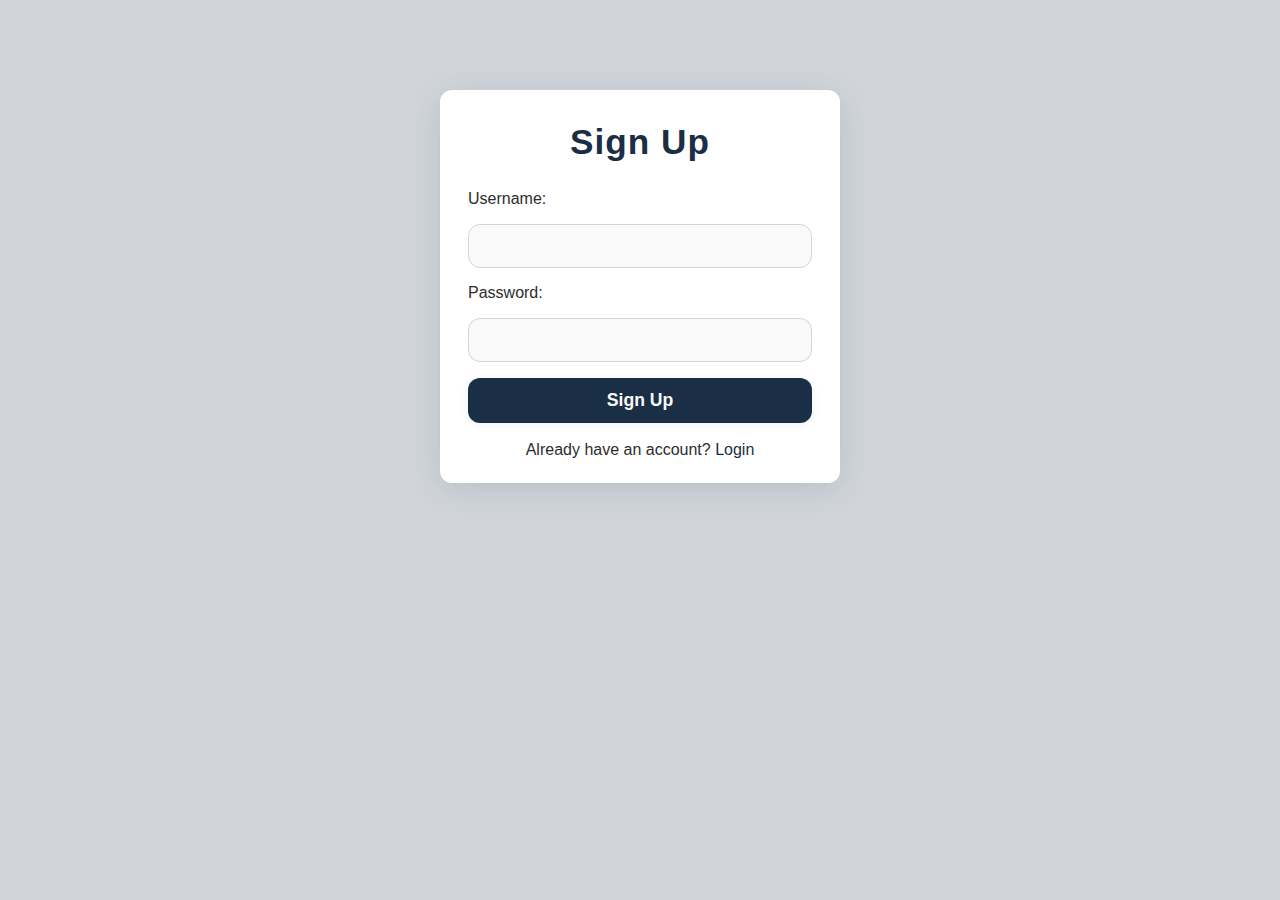
<file: signup.html>
<!DOCTYPE html>
<html lang="en">
<head>
    <meta charset="UTF-8">
    <meta name="viewport" content="width=device-width, initial-scale=1.0">
    <title>Signup</title>
    <style>
 :root {
    --base-color: #1A2E45;
    --light-color: #F9F9F9;
    --dark-color: #2D2D2D;
    --neutral-color: #D1D5DB;
    --accent-color: #F5A623;
    --primary-gradient: linear-gradient(135deg, #1A2E45 0%, #4A90E2 100%);
}

* {
    margin: 0;
    padding: 0;
    box-sizing: border-box;
}

body {
    font-family: 'Poppins', sans-serif;
    background: var(--neutral-color);
    color: var(--dark-color);
    min-height: 100vh;
    display: flex;
    justify-content: center;
    align-items: flex-start;
}

h1,
h2,
h3,
h4,
h5,
h6 {
    color: var(--base-color);
    font-weight: 700;
}

a {
    color: var(--base-color);
    text-decoration: none;
    transition: color 0.2s;
}

a:hover {
    color: var(--accent-color);
}

.login {
    background: #fff;
    border-radius: 12px;
    box-shadow: 0 6px 32px rgba(26, 46, 69, 0.13);
    padding: 32px 28px 24px 28px;
    margin-top: 10vh;
    width: 100%;
    max-width: 400px;
    display: flex;
    flex-direction: column;
    align-items: center;
    gap: 18px;
}

.login h1 {
    font-size: 2.2rem;
    margin-bottom: 10px;
    letter-spacing: 1px;
}

.loginForm {
    width: 100%;
    display: flex;
    flex-direction: column;
    gap: 16px;
    background: none;
    border: none;
    color: inherit;
    padding: 0;
}

.loginForm input {
    padding: 12px;
    border-radius: 12px;
    border: 1px solid var(--neutral-color);
    background: var(--light-color);
    color: var(--dark-color);
    font-size: 1rem;
    transition: border-color 0.2s, box-shadow 0.2s;
}

.loginForm input:focus {
    border-color: var(--accent-color);
    outline: none;
    box-shadow: 0 0 0 2px #f5a62333;
}

.loginForm button,
input[type="submit"] {
    padding: 12px;
    border: none;
    border-radius: 12px;
    background: var(--base-color);
    color: var(--light-color);
    font-size: 1.1rem;
    font-weight: 600;
    cursor: pointer;
    transition: background 0.2s, color 0.2s, transform 0.2s;
    box-shadow: 0 2px 8px rgba(26, 46, 69, 0.07);
}

.loginForm button:hover,
input[type="submit"]:hover {
    background: var(--accent-color);
    color: var(--base-color);
    transform: scale(1.03);
}

.error,
.usernameError,
.passwordError,
.invalidError {
    display: none;
    color: #721c24;
    background: #f8d7da;
    border: 1px solid #f5c6cb;
    border-radius: 12px;
    font-size: 0.95rem;
    font-weight: 500;
    padding: 8px 12px;
    margin: 0 0 8px 0;
    text-align: center;
}

.error[style*="display: block"],
.usernameError[style*="display: block"],
.passwordError[style*="display: block"],
.invalidError[style*="display: block"] {
    display: block;
}

@media (max-width: 600px) {
    .login {
        padding: 18px 6vw 16px 6vw;
        margin-top: 4vh;
        max-width: 98vw;
    }

    .login h1 {
        font-size: 1.5rem;
    }

    .loginForm input,
    .loginForm button,
    input[type="submit"] {
        font-size: 1rem;
        padding: 10px;
    }
}
body.dark {
            background: #181a1b;
            color: #f1f1f1;
        }
        body.dark .settings-card {
            background: #23272e;
            color: #f1f1f1;
        }
        body.dark nav {
            background: #23272e;
        }
        body.dark input, body.dark input:focus {
            background: #23272e;
            color: #f1f1f1;
            border-color: #444;
        }
        body.dark li{
            background: #23272e;
            color: #f1f1f1;
            border-color: #444;
        }
        body.dark .login{
            background: #23272e;
            color: #f1f1f1;
        }
        body.dark h1{
            color: #f1f1f1;
        }
        body.dark a{
            color: #f1f1f1;
        }
        body.dark a:hover{
            color: #fbc02d;
            text-decoration: underline;
        }
     
::-webkit-scrollbar {
    width: 8px;
    background: var(--background);
}

::-webkit-scrollbar-thumb {
    background: var(--primary);
    border-radius: 8px;
}

      
 
    </style>
</head>

<body>

    <div class="login">
        <h1>Sign Up</h1>
        <p class="error invalidError"></p>
        <div class="loginForm">
            <label for="username">Username:</label>
            <input type="text" id="username" name="username" class="username">
            <p class="usernameError error"></p>
            
            <label for="password">Password:</label>
            <input type="password" id="password" name="password">
            <p class="passwordError error"></p>
            
            <button id="loginButton">Sign Up</button>
        </div>
        <p>Already have an account? <a href="index.html">Login</a></p>
    </div>
    <script>
      document.addEventListener('DOMContentLoaded', function() {
    const loginButton = document.getElementById('loginButton');
    const usernameInput = document.querySelector('.username');
    const passwordInput = document.querySelector('#password');
    const usernameError = document.querySelector('.usernameError');
    const passwordError = document.querySelector('.passwordError');
    const invalidError = document.querySelector('.invalidError');

    // Load existing data from localStorage
    let userdata = JSON.parse(localStorage.getItem('loggersData')) || []; // Load existing data or initialize as an empty array

    loginButton.addEventListener('click', function() {
        if (usernameInput.value.trim() === '') {
            usernameError.textContent = 'Username is required.';
            usernameError.style.display = 'block';
        } else {
            usernameError.style.display = 'none';
        }

        if (passwordInput.value.trim() === '') {
            passwordError.textContent = 'Password is required.';
            passwordError.style.display = 'block';
        } else {
            passwordError.style.display = 'none';
        }

        if (usernameInput.value.trim() !== '' && passwordInput.value.trim() !== '') {
            // Check if the username already exists
            const existingUser = userdata.find(user => user.username === usernameInput.value.trim());
            if (existingUser) {
                invalidError.textContent = 'Username already exists. Please choose to Login.';
                invalidError.style.display = 'block';
            } else {
                invalidError.style.display = 'none';

                // Add the new user to the userdata array
                const newUser = {
                    username: usernameInput.value.trim(),
                    password: passwordInput.value.trim(),
                    cartid: []
                };
                userdata.push(newUser);
                savedata();
            }
        }
    });

    function savedata() {
        // Save the updated userdata array to localStorage
        const data = JSON.stringify(userdata);
        localStorage.setItem('loggersData', data);

        // Clear the input fields and hide error messages
        usernameInput.value = '';
        passwordInput.value = '';
        usernameError.style.display = 'none';
        passwordError.style.display = 'none';
        invalidError.style.display = 'none';

        alert('User registered successfully!, Kindly Login');
        window.location.href = 'index.html'; // Redirect to the login page
    }
    username.addEventListener("click", function () {
        usernameError.style.display = "none";
        username.style.border = "1px solid #ccc"; // Reset border color
    });
    password.addEventListener("click", function () {
        passwordError.style.display = "none";
        password.style.border = "1px solid #ccc"; // Reset border color
    });
    if (localStorage.getItem("darkMode") === "on") {
                document.body.classList.add("dark");
            }
            else
            {
                document.body.classList.remove("dark");
            }
});
    </script>
</body>
</html>
</file>
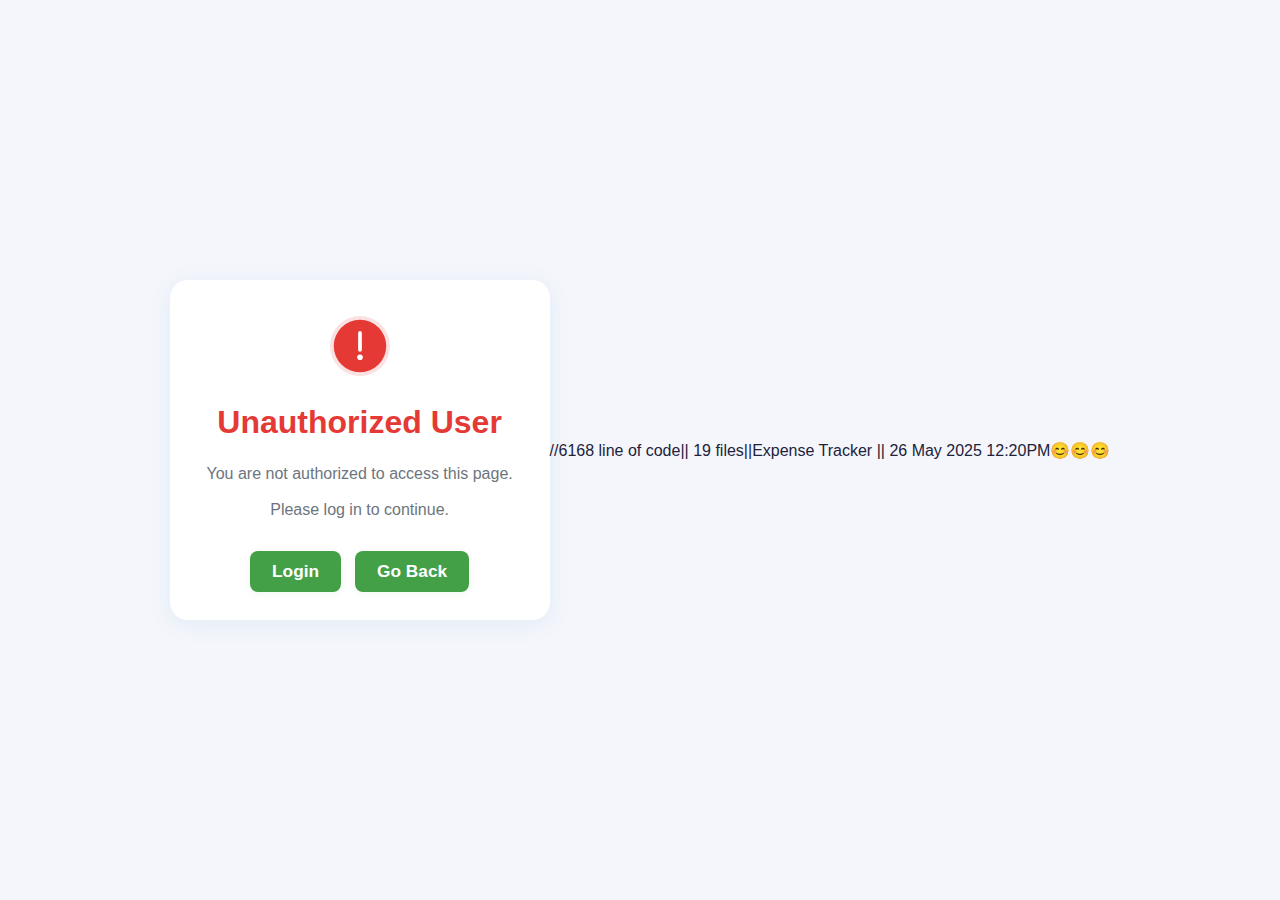
<file: success.html>
<!DOCTYPE html>
<html lang="en">
<head>
    <meta charset="UTF-8">
    <meta name="viewport" content="width=device-width, initial-scale=1.0">
    <title>Record Added Successfully</title>
    <style>
        :root {
            --primary: #1976d2;
            --secondary: #43a047;
            --danger: #e53935;
            --background: #f4f6fb;
            --card-bg: #fff;
            --text-main: #22223b;
            --text-muted: #6c757d;
            --accent: #fbc02d;
            --border: #e0e0e0;
            --shadow: 0 4px 24px rgba(25, 118, 210, 0.08);
        }
        * {
            box-sizing: border-box;
            margin: 0;
            padding: 0;
        }
        body {
            background: var(--background);
            color: var(--text-main);
            font-family: 'Poppins', Arial, sans-serif;
            min-height: 80vh;
            display: flex;
            align-items: center;
            justify-content: center;
            overscroll-behavior: none;
            transition: background 0.3s, color 0.3s;
        }
        body.dark {
            background: #181a1b;
            color: #f1f1f1;
        }
 
::-webkit-scrollbar {
    width: 8px;
    background: var(--background);
}

::-webkit-scrollbar-thumb {
    background: var(--primary);
    border-radius: 8px;
}

      
 
        .container {
            background: var(--card-bg);
            border-radius: 18px;
            box-shadow: var(--shadow);
            padding: 36px 28px 28px 28px;
            max-width: 380px;
            width: 100%;
            display: flex;
            flex-direction: column;
            gap: 18px;
            text-align: center;
            align-items: center;
            transition: background 0.3s, color 0.3s;
        }
        body.dark .container {
            background: #23272e;
            color: #f1f1f1;
        }
        .success-icon {
            width: 64px;
            height: 64px;
            margin: 0 auto 10px auto;
            display: block;
            animation: popIn 0.7s cubic-bezier(.68,-0.55,.27,1.55);
        }
        @keyframes popIn {
            0% { transform: scale(0.2); opacity: 0; }
            70% { transform: scale(1.15); opacity: 1; }
            100% { transform: scale(1); }
        }
        h1 {
            color: var(--secondary);
            font-size: 2rem;
            margin-bottom: 6px;
            font-weight: 700;
        }
        .username-msg {
            color: var(--primary);
            font-size: 1.05rem;
            margin-bottom: 8px;
            font-weight: 500;
        }
        .btns {
            display: flex;
            gap: 16px;
            justify-content: center;
            margin-top: 10px;
        }
        button {
            text-decoration: none;
            font-weight: 600;
            padding: 10px 22px;
            border-radius: 8px;
            background: var(--secondary);
            color: #fff;
            transition: background 0.18s, transform 0.15s, color 0.18s;
            border: none;
            cursor: pointer;
            font-size: 1.08rem;
            box-shadow: 0 2px 8px rgba(67, 160, 71, 0.08);
            outline: none;
        }
        button:focus {
            outline: 2px solid var(--accent);
        }
        button:hover, button:focus {
            background: var(--accent);
            color: var(--primary);
            transform: scale(1.05);
        }
        @media (max-width: 500px) {
            .container {
                padding: 18px 4vw 18px 4vw;
                max-width: 98vw;
            }
            .btns {
                flex-direction: column;
                gap: 10px;
            }
        }
    </style>
</head>
<body>
    <div class="container">
        <svg class="success-icon" viewBox="0 0 64 64" fill="none">
            <circle cx="32" cy="32" r="32" fill="#43a047" opacity="0.15"/>
            <circle cx="32" cy="32" r="28" fill="#43a047"/>
            <path d="M20 34l8 8 16-16" stroke="#fff" stroke-width="4" stroke-linecap="round" stroke-linejoin="round"/>
        </svg>
        <h1>Record Added!</h1>
        
        <div class="btns">
            <button class="add" tabindex="0">Add More</button>
            <button class="home" tabindex="0">Home</button>
        </div>
    </div>
    <script>
        document.addEventListener('DOMContentLoaded', function() {
            let params = new URLSearchParams(window.location.search);
            let username = params.get('username');
            let date = params.get('date');
            if (!username) {
                window.location.href = 'unauthorized.html';
                return;
            }
            
            // Add More: go to addRecord for same date if present, else today
            document.querySelector('.add').addEventListener('click', function() {
                let targetDate = date || new Date().toISOString().split('T')[0];
                window.location.href = 'addRecord.html?username=' + encodeURIComponent(username) + '&date=' + encodeURIComponent(targetDate);
            });
            // Home: go to dashboard
            document.querySelector('.home').addEventListener('click', function() {
                window.location.href = 'indexM.html?username=' + encodeURIComponent(username);
            });
            // Optional: support Enter key for first button
            document.querySelectorAll('button').forEach(btn => {
                btn.addEventListener('keyup', function(e) {
                    if (e.key === "Enter" || e.key === " ") btn.click();
                });
            });
            // Optional: dark mode support if user has it enabled
            if (localStorage.getItem("darkMode") === "on") {
                document.body.classList.add("dark");
            }
        });
    </script>
</body>
</html>
</file>
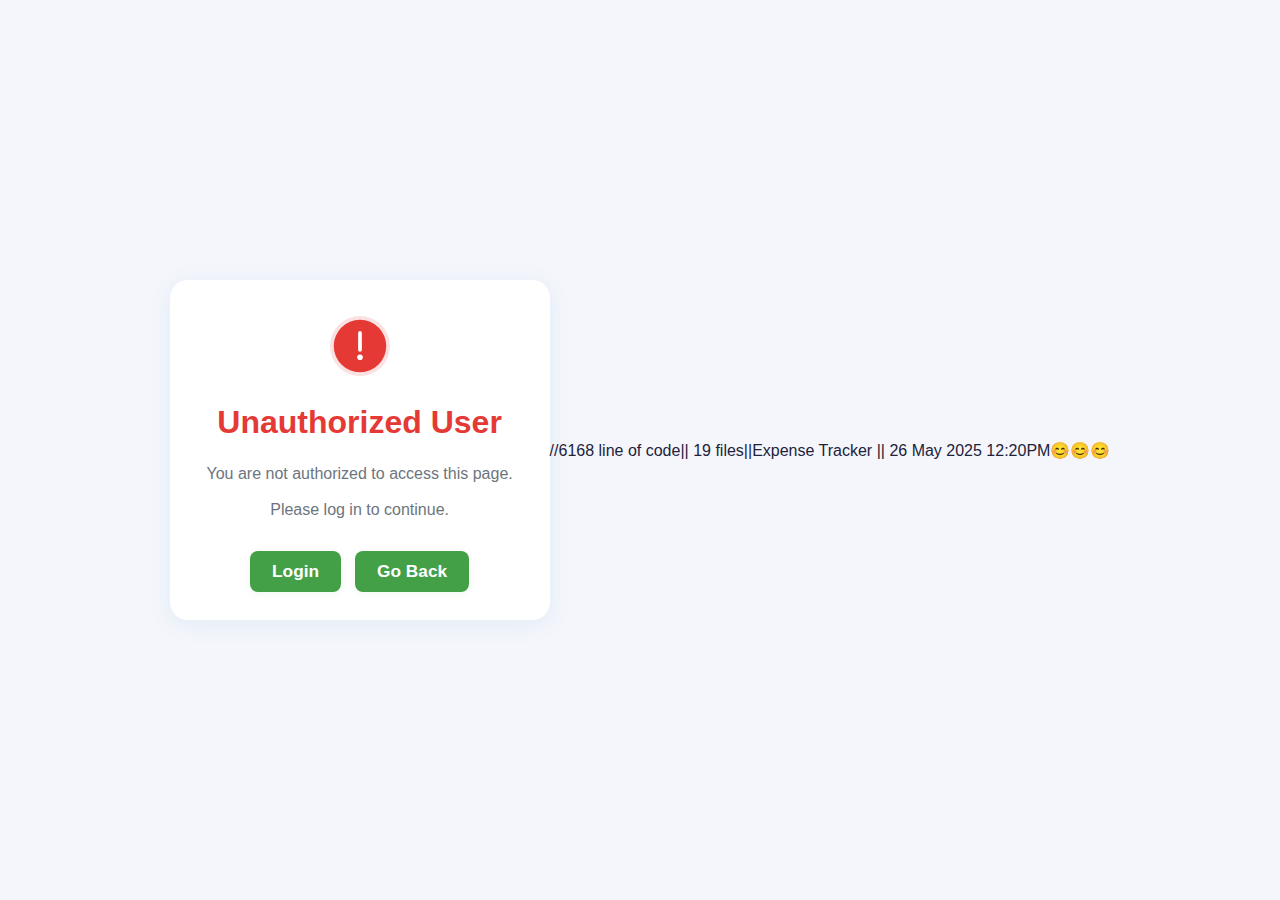
<file: terms.html>
<!DOCTYPE html>
<html lang="en">
<head>
  <meta charset="UTF-8">
  <meta name="viewport" content="width=device-width, initial-scale=1.0">
  <title>Terms of Service</title>
  <style>
    :root {
      --primary: #1976d2;
      --secondary: #43a047;
      --danger: #e53935;
      --background: #f4f6fb;
      --card-bg: #fff;
      --text-main: #22223b;
      --text-muted: #6c757d;
      --accent: #fbc02d;
      --border: #e0e0e0;
      --shadow: 0 4px 24px rgba(25, 118, 210, 0.08);
    }
    * { box-sizing: border-box; margin: 0; padding: 0; }
    body {
      font-family: 'Poppins', Arial, sans-serif;
      background: var(--background);
      color: var(--text-main);
      min-height: 100vh;
      overscroll-behavior: none;
    }
    body.dark {
      background: #181a1b;
      color: #f1f1f1;
    }
    nav {
      background: var(--primary);
      min-height: 100vh;
      width: 220px;
      position: fixed;
      top: 0; left: 0;
      display: flex;
      flex-direction: column;
      padding-top: 30px;
      box-shadow: var(--shadow);
      height: 100vh;
      z-index: 10;
    }
    nav ul {
      list-style: none;
      padding: 0;
      margin: 0;
    }
    nav li {
      margin-bottom: 20px;
    }
    nav a {
      display: flex;
      align-items: center;
      color: #fff;
      text-decoration: none;
      padding: 12px 20px;
      border-radius: 8px 0 0 8px;
      transition: background 0.2s;
      font-size: 1.1em;
      outline: none;
    }
    nav a.active, nav a:hover, nav a:focus {
      background: #1565c0;
    }
    nav svg {
      margin-right: 12px;
    }
    main {
      margin-left: 240px;
      padding: 40px 30px 30px 30px;
      flex: 1;
      display: flex;
      flex-direction: column;
      align-items: center;
      min-height: 100vh;
    }
    .terms-card {
      background: var(--card-bg);
      border-radius: 16px;
      box-shadow: var(--shadow);
      padding: 36px 28px 28px 28px;
      max-width: 800px;
      width: 100%;
      margin: 32px 0;
      display: flex;
      flex-direction: column;
      gap: 18px;
      animation: fadeIn 0.7s;
    }
    @keyframes fadeIn {
      from { opacity: 0; transform: translateY(40px);}
      to { opacity: 1; transform: translateY(0);}
    }
    h1, h2 {
      color: var(--primary);
      margin-bottom: 10px;
    }
    h1 {
      font-size: 2.2rem;
      text-align: center;
    }
    h2 {
      font-size: 1.3rem;
      margin-top: 18px;
    }
    .terms-list {
      list-style: none;
      padding: 0;
      margin: 0 0 18px 0;
      display: flex;
      flex-wrap: wrap;
      flex-direction: column;
      gap: 12px 24px;
    }
    .terms-list li {
      margin-bottom: 0;
    }
    .terms-list a {
      color: var(--primary);
      text-decoration: underline;
      font-weight: 500;
      cursor: pointer;
      transition: color 0.2s;
    }
    .terms-list a:hover, .terms-list a:focus {
      color: var(--accent);
      outline: none;
    }
    p {
      color: var(--text-main);
      font-size: 1.08rem;
      margin-bottom: 10px;
      line-height: 1.6;
    }
    body.dark .terms-card {
      background: #23272e;
      color: #f1f1f1;
    }
    body.dark p, body.dark h2, body.dark h1 {
      color: #f1f1f1;
    }
   
footer {
    background: var(--card-bg);
    padding: 1em 2em;
    text-align: center;
    font-size: 0.9rem;
    color: var(--text-muted);
    box-shadow: 0 -2px 12px rgba(25, 118, 210, 0.06);
}

footer p {
    margin: 0;
}

footer a {
    color: var(--primary);
    text-decoration: none;
    transition: color 0.2s;
}

footer a:hover {
    color: var(--accent);
}
.privacyPolicy {
  cursor: pointer;
}
.about{
    cursor: pointer;
}
.terms{
    cursor: pointer;
}
body.dark footer {
    background: #23272e;
    color: #f1f1f1;
}
::-webkit-scrollbar {
    width: 8px;
    background: var(--background);
}

::-webkit-scrollbar-thumb {
    background: var(--primary);
    border-radius: 8px;
}

    @media (max-width: 900px) {
      nav {
        position: static;
        width: 100%;
        min-height: unset;
        height: auto;
        flex-direction: row;
        padding: 0;
        box-shadow: none;
      }
      nav ul {
        display: flex;
        flex-direction: row;
        justify-content: space-around;
      }
      nav a {
        border-radius: 0;
        padding: 10px 8px;
        font-size: 1em;
      }
      main {
        margin-left: 0;
        padding: 18px 4vw;
      }
      .terms-card {
        padding: 18px 4vw;
        max-width: 98vw;
      }
    }
    html {
      scroll-behavior: smooth;
    }
    body.dark footer {
      background: #23272e;
    }
    body.dark nav{
        background: #23272e;
        color: #f1f1f1;
    }
    .Logo{
      cursor: pointer;
    }
  </style>
</head>
<body>
  <nav>
    <ul>
      <li>
        <a class="Logo"><img src="logo.svg" alt=""></a>
      </li>
      <li>
        <a class="records" >
          <svg width="32" height="32" viewBox="0 0 24 24" fill="fbc02d">
            <rect x="6" y="4" width="12" height="16" rx="2" fill="#fbc02d" />
            <rect x="9" y="2" width="6" height="4" rx="1" fill="#43a047" />
            <rect x="9" y="8" width="6" height="2" rx="1" fill="#fff" />
            <rect x="9" y="12" width="6" height="2" rx="1" fill="#fff" />
          </svg>
          <div>Records</div>
        </a>
      </li>
      <li>
        <a class="accounts">
          <svg width="32" height="32" viewBox="0 0 24 24" fill="none">
            <circle cx="12" cy="9" r="4" fill="#fbc02d" />
            <ellipse cx="12" cy="18" rx="7" ry="4" fill="#fbc02d" />
          </svg>
          <div>Accounts</div>
        </a>
      </li>
      <li>
        <a class="categories" >
          <svg width="32" height="32" viewBox="0 0 24 24" fill="fbc02d">
            <rect x="4" y="7" width="16" height="10" rx="2" fill="#fbc02d" />
            <circle cx="8" cy="12" r="2" fill="#1976d2" />
          </svg>
          <div>Categories</div>
        </a>
      </li>
      <li>
        <a class="settings" >
         <svg width="32" height="32" viewBox="0 0 24 24" fill="none" xmlns="http://www.w3.org/2000/svg" stroke="#fbc02d"><g id="SVGRepo_bgCarrier" stroke-width="0"></g><g id="SVGRepo_tracerCarrier" stroke-linecap="round" stroke-linejoin="round" stroke="#CCCCCC" stroke-width="0.336"></g><g id="SVGRepo_iconCarrier"> <path fill-rule="evenodd" clip-rule="evenodd" d="M12 8.25C9.92894 8.25 8.25 9.92893 8.25 12C8.25 14.0711 9.92894 15.75 12 15.75C14.0711 15.75 15.75 14.0711 15.75 12C15.75 9.92893 14.0711 8.25 12 8.25ZM9.75 12C9.75 10.7574 10.7574 9.75 12 9.75C13.2426 9.75 14.25 10.7574 14.25 12C14.25 13.2426 13.2426 14.25 12 14.25C10.7574 14.25 9.75 13.2426 9.75 12Z" fill="#43a047"></path> <path fill-rule="evenodd" clip-rule="evenodd" d="M11.9747 1.25C11.5303 1.24999 11.1592 1.24999 10.8546 1.27077C10.5375 1.29241 10.238 1.33905 9.94761 1.45933C9.27379 1.73844 8.73843 2.27379 8.45932 2.94762C8.31402 3.29842 8.27467 3.66812 8.25964 4.06996C8.24756 4.39299 8.08454 4.66251 7.84395 4.80141C7.60337 4.94031 7.28845 4.94673 7.00266 4.79568C6.64714 4.60777 6.30729 4.45699 5.93083 4.40743C5.20773 4.31223 4.47642 4.50819 3.89779 4.95219C3.64843 5.14353 3.45827 5.3796 3.28099 5.6434C3.11068 5.89681 2.92517 6.21815 2.70294 6.60307L2.67769 6.64681C2.45545 7.03172 2.26993 7.35304 2.13562 7.62723C1.99581 7.91267 1.88644 8.19539 1.84541 8.50701C1.75021 9.23012 1.94617 9.96142 2.39016 10.5401C2.62128 10.8412 2.92173 11.0602 3.26217 11.2741C3.53595 11.4461 3.68788 11.7221 3.68786 12C3.68785 12.2778 3.53592 12.5538 3.26217 12.7258C2.92169 12.9397 2.62121 13.1587 2.39007 13.4599C1.94607 14.0385 1.75012 14.7698 1.84531 15.4929C1.88634 15.8045 1.99571 16.0873 2.13552 16.3727C2.26983 16.6469 2.45535 16.9682 2.67758 17.3531L2.70284 17.3969C2.92507 17.7818 3.11058 18.1031 3.28089 18.3565C3.45817 18.6203 3.64833 18.8564 3.89769 19.0477C4.47632 19.4917 5.20763 19.6877 5.93073 19.5925C6.30717 19.5429 6.647 19.3922 7.0025 19.2043C7.28833 19.0532 7.60329 19.0596 7.8439 19.1986C8.08452 19.3375 8.24756 19.607 8.25964 19.9301C8.27467 20.3319 8.31403 20.7016 8.45932 21.0524C8.73843 21.7262 9.27379 22.2616 9.94761 22.5407C10.238 22.661 10.5375 22.7076 10.8546 22.7292C11.1592 22.75 11.5303 22.75 11.9747 22.75H12.0252C12.4697 22.75 12.8407 22.75 13.1454 22.7292C13.4625 22.7076 13.762 22.661 14.0524 22.5407C14.7262 22.2616 15.2616 21.7262 15.5407 21.0524C15.686 20.7016 15.7253 20.3319 15.7403 19.93C15.7524 19.607 15.9154 19.3375 16.156 19.1985C16.3966 19.0596 16.7116 19.0532 16.9974 19.2042C17.3529 19.3921 17.6927 19.5429 18.0692 19.5924C18.7923 19.6876 19.5236 19.4917 20.1022 19.0477C20.3516 18.8563 20.5417 18.6203 20.719 18.3565C20.8893 18.1031 21.0748 17.7818 21.297 17.3969L21.3223 17.3531C21.5445 16.9682 21.7301 16.6468 21.8644 16.3726C22.0042 16.0872 22.1135 15.8045 22.1546 15.4929C22.2498 14.7697 22.0538 14.0384 21.6098 13.4598C21.3787 13.1586 21.0782 12.9397 20.7378 12.7258C20.464 12.5538 20.3121 12.2778 20.3121 11.9999C20.3121 11.7221 20.464 11.4462 20.7377 11.2742C21.0783 11.0603 21.3788 10.8414 21.6099 10.5401C22.0539 9.96149 22.2499 9.23019 22.1547 8.50708C22.1136 8.19546 22.0043 7.91274 21.8645 7.6273C21.7302 7.35313 21.5447 7.03183 21.3224 6.64695L21.2972 6.60318C21.0749 6.21825 20.8894 5.89688 20.7191 5.64347C20.5418 5.37967 20.3517 5.1436 20.1023 4.95225C19.5237 4.50826 18.7924 4.3123 18.0692 4.4075C17.6928 4.45706 17.353 4.60782 16.9975 4.79572C16.7117 4.94679 16.3967 4.94036 16.1561 4.80144C15.9155 4.66253 15.7524 4.39297 15.7403 4.06991C15.7253 3.66808 15.686 3.2984 15.5407 2.94762C15.2616 2.27379 14.7262 1.73844 14.0524 1.45933C13.762 1.33905 13.4625 1.29241 13.1454 1.27077C12.8407 1.24999 12.4697 1.24999 12.0252 1.25H11.9747ZM10.5216 2.84515C10.5988 2.81319 10.716 2.78372 10.9567 2.76729C11.2042 2.75041 11.5238 2.75 12 2.75C12.4762 2.75 12.7958 2.75041 13.0432 2.76729C13.284 2.78372 13.4012 2.81319 13.4783 2.84515C13.7846 2.97202 14.028 3.21536 14.1548 3.52165C14.1949 3.61826 14.228 3.76887 14.2414 4.12597C14.271 4.91835 14.68 5.68129 15.4061 6.10048C16.1321 6.51968 16.9974 6.4924 17.6984 6.12188C18.0143 5.9549 18.1614 5.90832 18.265 5.89467C18.5937 5.8514 18.9261 5.94047 19.1891 6.14228C19.2554 6.19312 19.3395 6.27989 19.4741 6.48016C19.6125 6.68603 19.7726 6.9626 20.0107 7.375C20.2488 7.78741 20.4083 8.06438 20.5174 8.28713C20.6235 8.50382 20.6566 8.62007 20.6675 8.70287C20.7108 9.03155 20.6217 9.36397 20.4199 9.62698C20.3562 9.70995 20.2424 9.81399 19.9397 10.0041C19.2684 10.426 18.8122 11.1616 18.8121 11.9999C18.8121 12.8383 19.2683 13.574 19.9397 13.9959C20.2423 14.186 20.3561 14.29 20.4198 14.373C20.6216 14.636 20.7107 14.9684 20.6674 15.2971C20.6565 15.3799 20.6234 15.4961 20.5173 15.7128C20.4082 15.9355 20.2487 16.2125 20.0106 16.6249C19.7725 17.0373 19.6124 17.3139 19.474 17.5198C19.3394 17.72 19.2553 17.8068 19.189 17.8576C18.926 18.0595 18.5936 18.1485 18.2649 18.1053C18.1613 18.0916 18.0142 18.045 17.6983 17.8781C16.9973 17.5075 16.132 17.4803 15.4059 17.8995C14.68 18.3187 14.271 19.0816 14.2414 19.874C14.228 20.2311 14.1949 20.3817 14.1548 20.4784C14.028 20.7846 13.7846 21.028 13.4783 21.1549C13.4012 21.1868 13.284 21.2163 13.0432 21.2327C12.7958 21.2496 12.4762 21.25 12 21.25C11.5238 21.25 11.2042 21.2496 10.9567 21.2327C10.716 21.2163 10.5988 21.1868 10.5216 21.1549C10.2154 21.028 9.97201 20.7846 9.84514 20.4784C9.80512 20.3817 9.77195 20.2311 9.75859 19.874C9.72896 19.0817 9.31997 18.3187 8.5939 17.8995C7.86784 17.4803 7.00262 17.5076 6.30158 17.8781C5.98565 18.0451 5.83863 18.0917 5.73495 18.1053C5.40626 18.1486 5.07385 18.0595 4.81084 17.8577C4.74458 17.8069 4.66045 17.7201 4.52586 17.5198C4.38751 17.314 4.22736 17.0374 3.98926 16.625C3.75115 16.2126 3.59171 15.9356 3.4826 15.7129C3.37646 15.4962 3.34338 15.3799 3.33248 15.2971C3.28921 14.9684 3.37828 14.636 3.5801 14.373C3.64376 14.2901 3.75761 14.186 4.0602 13.9959C4.73158 13.5741 5.18782 12.8384 5.18786 12.0001C5.18791 11.1616 4.73165 10.4259 4.06021 10.004C3.75769 9.81389 3.64385 9.70987 3.58019 9.62691C3.37838 9.3639 3.28931 9.03149 3.33258 8.7028C3.34348 8.62001 3.37656 8.50375 3.4827 8.28707C3.59181 8.06431 3.75125 7.78734 3.98935 7.37493C4.22746 6.96253 4.3876 6.68596 4.52596 6.48009C4.66055 6.27983 4.74468 6.19305 4.81093 6.14222C5.07395 5.9404 5.40636 5.85133 5.73504 5.8946C5.83873 5.90825 5.98576 5.95483 6.30173 6.12184C7.00273 6.49235 7.86791 6.51962 8.59394 6.10045C9.31998 5.68128 9.72896 4.91837 9.75859 4.12602C9.77195 3.76889 9.80512 3.61827 9.84514 3.52165C9.97201 3.21536 10.2154 2.97202 10.5216 2.84515Z" fill="#43a047"></path> </g></svg>
          <div>Settings</div>
        </a>
      </li>
    </ul>
  </nav>

  <main>
    <div class="terms-card">
      <h1>Terms of Service</h1>
      <p><em>Last updated: 22-05-2025 5:20PM</em></p>
      <p>Welcome to Expense Tracker. These Terms of Service ("Terms") govern your use of our website, services, and products.</p>
      <p>This page outlines the terms and conditions of using our website and services.</p>
      <h2>Table of Contents</h2>
      <ul class="terms-list">
        <li><a href="#acceptance-of-terms">Acceptance of Terms</a></li>
        <li><a href="#use-of-our-website-and-services">Use of Our Website and Services</a></li>
        <li><a href="#intellectual-property">Intellectual Property</a></li>
        <li><a href="#user-conduct">User Conduct</a></li>
        <li><a href="#disclaimer-of-warranties">Disclaimer of Warranties</a></li>
        <li><a href="#limitation-of-liability">Limitation of Liability</a></li>
        <li><a href="#governing-law">Governing Law</a></li>
        <li><a href="#changes-to-terms">Changes to Terms</a></li>
      </ul>
      <h2 id="acceptance-of-terms">Acceptance of Terms</h2>
      <p>By using our website and services, you agree to be bound by these Terms.</p>
      <h2 id="use-of-our-website-and-services">Use of Our Website and Services</h2>
      <p>You may use our website, services, and products for personal, non-commercial purposes only. You may not use our website, services, or products for any unlawful or unauthorized purpose.</p>
      <h2 id="intellectual-property">Intellectual Property</h2>
      <p>All content on our website is the property of Expense Tracker or its licensors.</p>
      <h2 id="user-conduct">User Conduct</h2>
      <p>You agree to use our website, services, and products in a manner that is respectful of others and does not infringe on the rights of others. You may not use our website, services, or products to harass, threaten, or intimidate others.</p>
      <h2 id="disclaimer-of-warranties">Disclaimer of Warranties</h2>
      <p>Our website and services are provided "as is" and "as available" without any warranties of any kind.</p>
      <h2 id="limitation-of-liability">Limitation of Liability</h2>
      <p>In no event will Expense Tracker be liable for any damages or losses arising from your use of our website, services, or products.</p>
      <h2 id="governing-law">Governing Law</h2>
      <p>These Terms will be governed by and construed in accordance with the laws of India.</p>
      <h2 id="changes-to-terms">Changes to Terms</h2>
      <p>We reserve the right to change these Terms at any time without notice. Your continued use of our website, services, and products after any changes to these Terms will constitute your acceptance of the revised Terms.</p>
      <p>If you have any questions about these Terms, please contact us at <a href="mailto:sergiodragonov@gmail.com">sergiodragonov@gmail.com</a>.</p>
    </div>
  </main>
  <footer>
    <p>&copy; 2025 Expense Tracker. All rights reserved.</p>
    <p>Developed by <a class="about">Zameer A Nagaral</a></p>
    <div>
        <a class="privacyPolicy">Privacy Policy</a>
        <a class="terms">Terms and Conditions</a>
    </div>
</footer>
  <script>
    document.addEventListener("DOMContentLoaded", function() {
      let username = new URLSearchParams(window.location.search).get("username");
      if (!username) {
            window.location.href = "unauthorized.html";
        }
      // Navigation links with username
      document.querySelectorAll('nav a').forEach(a => {
        if (a.classList.contains('records')) a.href = 'indexM.html' + (username ? '?username=' + encodeURIComponent(username) : '');
        if (a.classList.contains('accounts')) a.href = 'account.html' + (username ? '?username=' + encodeURIComponent(username) : '');
        if (a.classList.contains('categories')) a.href = 'category.html' + (username ? '?username=' + encodeURIComponent(username) : '');
        if (a.classList.contains('settings')) a.href = 'settings.html' + (username ? '?username=' + encodeURIComponent(username) : '');
        if (a.classList.contains('budget')) a.href = 'budget.html' + (username ? '?username=' + encodeURIComponent(username) : '');
        if (a.classList.contains('analysis')) a.href = 'analysis.html' + (username ? '?username=' + encodeURIComponent(username) : '');
      });
      // Footer links
      document.querySelector('.privacyPolicy').addEventListener("click", function(e) {
        e.preventDefault();
        window.location.href = "privacy.html" + (username ? "?username=" + encodeURIComponent(username) : "");
      });
      document.querySelector('.terms').addEventListener("click", function(e) {
        e.preventDefault();
        window.location.href = "terms.html" + (username ? "?username=" + encodeURIComponent(username) : "");
      });
      document.querySelector('.about').addEventListener("click", function(e) {
        e.preventDefault();
        window.location.href = "aboutUs.html" + (username ? "?username=" + encodeURIComponent(username) : "");
      });
      // Optional: dark mode support if user has it enabled
      if (localStorage.getItem("darkMode") === "on") {
        document.body.classList.add("dark");
      }
      let Logo = document.querySelector(".Logo");
      Logo.addEventListener("click", () => {
        window.location.href = `indexM.html?username=${username}`;
      });
    });
  </script>
</body>
</html>
</file>
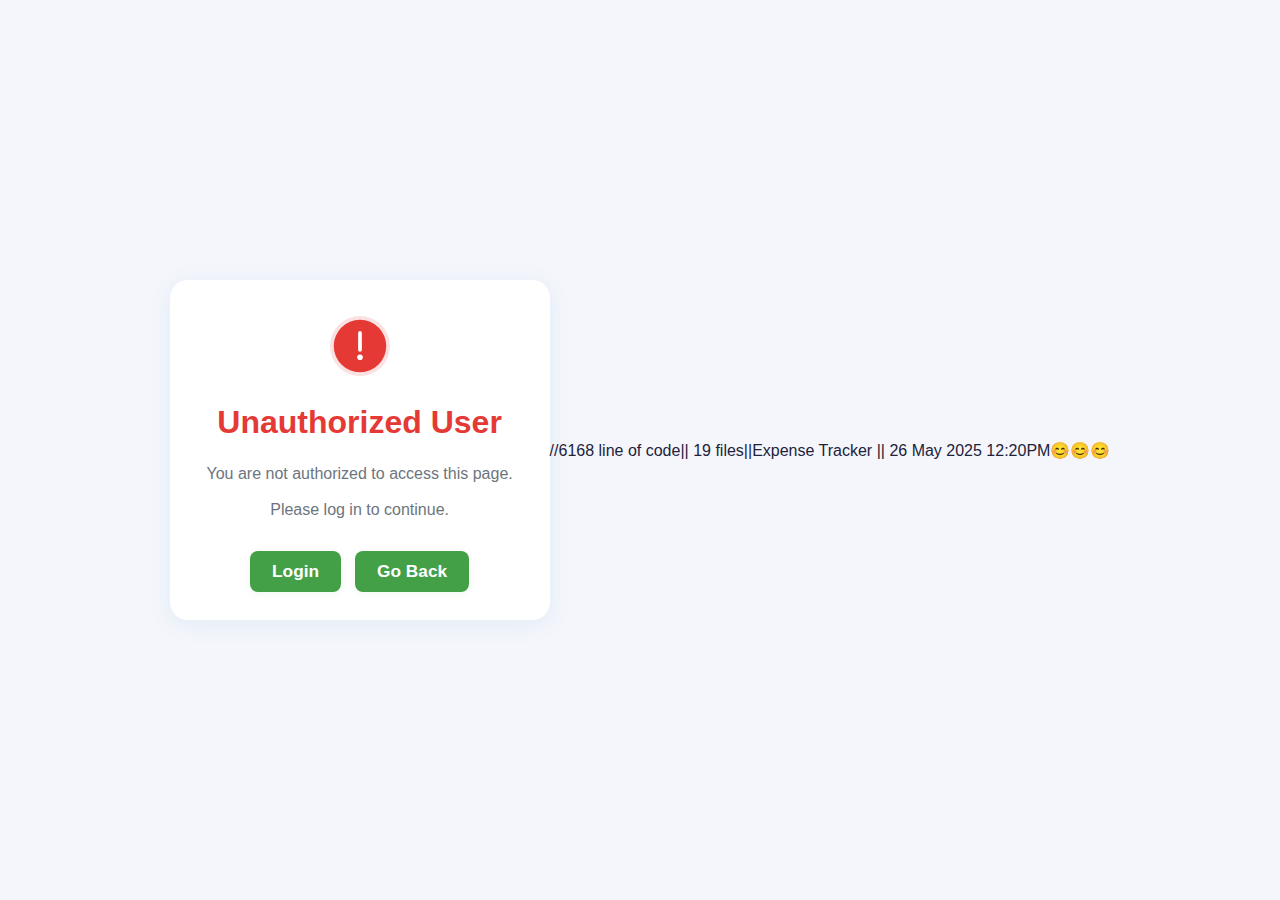
<file: unauthorized.html>
<!DOCTYPE html>
<html lang="en">
<head>
    <meta charset="UTF-8">
    <meta name="viewport" content="width=device-width, initial-scale=1.0">
    <title>Unauthorized User</title>
    <style>
        :root {
            --primary: #1976d2;
            --secondary: #43a047;
            --danger: #e53935;
            --background: #f4f6fb;
            --card-bg: #fff;
            --text-main: #22223b;
            --text-muted: #6c757d;
            --accent: #fbc02d;
            --border: #e0e0e0;
            --shadow: 0 4px 24px rgba(25, 118, 210, 0.08);
        }
        * {
            box-sizing: border-box;
            margin: 0;
            padding: 0;
        }
        body {
            background: var(--background);
            color: var(--text-main);
            font-family: 'Poppins', Arial, sans-serif;
            min-height: 100vh;
            display: flex;
            align-items: center;
            justify-content: center;
            overscroll-behavior: none;
            transition: background 0.3s, color 0.3s;
        }
        body.dark {
            background: #181a1b;
            color: #f1f1f1;
        }
        .container {
            background: var(--card-bg);
            border-radius: 18px;
            box-shadow: var(--shadow);
            padding: 36px 28px 28px 28px;
            max-width: 380px;
            width: 100%;
            margin: 32px 0;
            display: flex;
            flex-direction: column;
            gap: 18px;
            text-align: center;
            align-items: center;
            transition: background 0.3s, color 0.3s;
        }
        body.dark .container {
            background: #23272e;
            color: #f1f1f1;
        }
        .warning-icon {
            width: 60px;
            height: 60px;
            margin: 0 auto 10px auto;
            display: block;
            animation: popIn 0.7s cubic-bezier(.68,-0.55,.27,1.55);
        }
        @keyframes popIn {
            0% { transform: scale(0.2); opacity: 0; }
            70% { transform: scale(1.15); opacity: 1; }
            100% { transform: scale(1); }
        }
        h1 {
            font-size: 2rem;
            font-weight: 600;
            color: var(--danger);
            margin-bottom: 6px;
        }
        p {
            font-size: 1rem;
            font-weight: 500;
            color: var(--text-muted);
        }
        .btns {
            display: flex;
            gap: 14px;
            justify-content: center;
            margin-top: 10px;
        }
        a, button {
            text-decoration: none;
            font-weight: 600;
            padding: 10px 22px;
            border-radius: 8px;
            background: var(--secondary);
            color: #fff;
            transition: background 0.18s, transform 0.15s, color 0.18s;
            border: none;
            cursor: pointer;
            font-size: 1.08rem;
            box-shadow: 0 2px 8px rgba(67, 160, 71, 0.08);
            outline: none;
            margin-top: 4px;
        }
        a:focus, button:focus {
            outline: 2px solid var(--accent);
        }
        a:hover, button:hover, a:focus, button:focus {
            background: var(--accent);
            color: var(--primary);
            transform: scale(1.05);
        }
 
::-webkit-scrollbar {
    width: 8px;
    background: var(--background);
}

::-webkit-scrollbar-thumb {
    background: var(--primary);
    border-radius: 8px;
}

      
 
        @media (max-width: 500px) {
            .container {
                padding: 18px 4vw 18px 4vw;
                max-width: 98vw;
            }
            .btns {
                flex-direction: column;
                gap: 10px;
            }
        }
    </style>
</head>
<body>
    <div class="container">
        <svg class="warning-icon" viewBox="0 0 64 64" fill="none">
            <circle cx="32" cy="32" r="32" fill="#e53935" opacity="0.15"/>
            <circle cx="32" cy="32" r="28" fill="#e53935"/>
            <path d="M32 18v18" stroke="#fff" stroke-width="4" stroke-linecap="round"/>
            <circle cx="32" cy="44" r="3" fill="#fff"/>
        </svg>
        <h1>Unauthorized User</h1>
        <p>You are not authorized to access this page.</p>
        <p>Please log in to continue.</p>
        <div class="btns">
            <a href="index.html" tabindex="0">Login</a>
            <button id="goBackBtn" tabindex="0">Go Back</button>
        </div>
    </div>
    <script>
        // Dark mode support if user has it enabled
        if (localStorage.getItem("darkMode") === "on") {
            document.body.classList.add("dark");
        }
        // Go Back button
        document.getElementById('goBackBtn').addEventListener('click', function() {
            if (window.history.length > 1) {
                window.history.back();
            } else {
                window.location.href = "index.html";
            }
        });
        // Keyboard accessibility for Go Back
        document.getElementById('goBackBtn').addEventListener('keyup', function(e) {
            if (e.key === "Enter" || e.key === " ") this.click();
        });
    </script>
</body>
</html>

//6168 line of code|| 19 files||Expense Tracker || 26 May 2025 12:20PM😊😊😊
</file>
<file: style.css>
:root {
    --base-color: #1A2E45;
    --light-color: #F9F9F9;
    --dark-color: #2D2D2D;
    --neutral-color: #D1D5DB;
    --accent-color: #F5A623;
    --primary-gradient: linear-gradient(135deg, #1A2E45 0%, #4A90E2 100%);
    --success-bg: #d4edda;
    --success-text: #155724;
    --error-bg: #f8d7da;
    --error-text: #721c24;
    --shadow: 0 6px 32px rgba(26, 46, 69, 0.13);
}

* {
    margin: 0;
    padding: 0;
    box-sizing: border-box;
}

body {
    font-family: 'Poppins', sans-serif;
    background: linear-gradient(120deg, var(--neutral-color) 0%, var(--light-color) 100%);
    color: var(--dark-color);
    min-height: 100vh;
    display: flex;
    justify-content: center;
    align-items: flex-start;
    transition: background 0.3s, color 0.3s;
}

body.dark {
    background: linear-gradient(120deg, #23272e 0%, #181a1b 100%);
    color: #f1f1f1;
}

h1,
h2,
h3,
h4,
h5,
h6 {
    color: var(--base-color);
    font-weight: 700;
    letter-spacing: 0.5px;
}

a {
    color: var(--base-color);
    text-decoration: none;
    transition: color 0.2s;
}

a:hover,
a:focus {
    color: var(--accent-color);
    outline: none;
}

.login {
    background: #fff;
    border-radius: 16px;
    box-shadow: var(--shadow);
    padding: 36px 32px 28px 32px;
    margin-top: 10vh;
    width: 100%;
    max-width: 400px;
    display: flex;
    flex-direction: column;
    align-items: center;
    gap: 22px;
    transition: background 0.3s, color 0.3s;
}

body.dark .login {
    background: #23272e;
    color: #f1f1f1;
}

.login h1 {
    font-size: 2.2rem;
    margin-bottom: 10px;
    letter-spacing: 1px;
}

.loginForm {
    width: 100%;
    display: flex;
    flex-direction: column;
    gap: 18px;
    background: none;
    border: none;
    color: inherit;
    padding: 0;
}

.loginForm input {
    padding: 14px;
    border-radius: 8px;
    border: 1.5px solid var(--neutral-color);
    background: var(--light-color);
    color: var(--dark-color);
    font-size: 1.05rem;
    transition: border-color 0.2s, box-shadow 0.2s, background 0.2s;
}

body.dark .loginForm input {
    background: #23272e;
    color: #f1f1f1;
    border-color: #444;
}

.loginForm input:focus {
    border-color: var(--accent-color);
    outline: none;
    box-shadow: 0 0 0 2px #f5a62333;
    background: #fff;
}

body.dark .loginForm input:focus {
    background: #23272e;
}

.loginForm button,
input[type="submit"] {
    padding: 14px;
    border: none;
    border-radius: 14px;
    background: var(--base-color);
    color: var(--light-color);
    font-size: 1.1rem;
    font-weight: 600;
    cursor: pointer;
    transition: background 0.2s, color 0.2s, transform 0.1s;
    box-shadow: 0 2px 8px rgba(26, 46, 69, 0.07);
    margin-top: 4px;
    margin-bottom: 2px;
    outline: none;
}

.loginForm button:active,
input[type="submit"]:active {
    transform: scale(0.97);
}

.loginForm button:hover,
input[type="submit"]:hover,
.loginForm button:focus,
input[type="submit"]:focus {
    background: var(--accent-color);
    color: var(--base-color);
    transform: scale(1.03);
}

.success,
.error,
.usernameError,
.passwordError,
.invalidError {
    display: none;
    border-radius: 12px;
    font-size: 0.98rem;
    font-weight: 500;
    padding: 10px 14px;
    margin: 0 0 10px 0;
    text-align: center;
    border: 1px solid transparent;
}

.success[style*="display: block"] {
    display: block;
    color: var(--success-text);
    background: var(--success-bg);
    border-color: #c3e6cb;
}

.error,
.usernameError,
.passwordError,
.invalidError {
    color: var(--error-text);
    background: var(--error-bg);
    border: 1px solid #f5c6cb;
}

.error[style*="display: block"],
.usernameError[style*="display: block"],
.passwordError[style*="display: block"],
.invalidError[style*="display: block"] {
    display: block;
}

@media (max-width: 600px) {
    .login {
        padding: 18px 6vw 16px 6vw;
        margin-top: 4vh;
        max-width: 98vw;
    }

    .login h1 {
        font-size: 1.5rem;
    }

    .loginForm input,
    .loginForm button,
    input[type="submit"] {
        font-size: 1rem;
        padding: 10px;
    }
}
body.dark {
    background: #181a1b;
    color: #f1f1f1;
}

body.dark .settings-card {
    background: #23272e;
    color: #f1f1f1;
}

body.dark nav {
    background: #23272e;
}

body.dark input,
body.dark input:focus {
    background: #23272e;
    color: #f1f1f1;
    border-color: #444;
}

body.dark li {
    background: #23272e;
    color: #f1f1f1;
    border-color: #444;
}

body.dark .login {
    background: #23272e;
    color: #f1f1f1;
}

body.dark h1 {
    color: #f1f1f1;
}

body.dark a {
    color: #f1f1f1;
}

body.dark a:hover {
    color: #fbc02d;
    text-decoration: underline;
}
</file>
<file: styleM.css>
:root {
    --primary: #1976d2;
    --secondary: #43a047;
    --danger: #e53935;
    --background: #f4f6fb;
    --card-bg: #fff;
    --text-main: #22223b;
    --text-muted: #6c757d;
    --accent: #fbc02d;
    --border: #e0e0e0;
    --shadow: 0 4px 24px rgba(25, 118, 210, 0.08);
    --success-bg: #d4edda;
    --success-text: #155724;
    --error-bg: #f8d7da;
    --error-text: #721c24;
}

* {
    box-sizing: border-box;
    margin: 0;
    padding: 0;
}

body {
    background: var(--background);
    color: var(--text-main);
    font-family: 'Poppins', Arial, sans-serif;
    min-height: 100vh;
    overscroll-behavior: none;
    transition: background 0.3s, color 0.3s;
}

body.dark {
    background: #181a1b;
    color: #f1f1f1;
}

h1,
h2 {
    color: var(--primary);
    
    font-weight: 700;
    letter-spacing: 0.5px;
}

a {
    color: var(--primary);
    text-decoration: none;
    transition: color 0.2s;
}

a:hover,
a:focus {
    color: var(--accent);
    outline: none;
}

nav {
    background: #1976d2;
        min-height: 100vh;
        width: 220px;
        position: fixed;
        top: 0;
        left: 0;
        display: flex;
        flex-direction: column;
        padding-top: 30px;
}

nav ul {
    list-style: none;
    padding: 0;
        margin: 0;
    
}

nav li {
    margin-bottom: 20px;
}

nav li:hover{
    background-color: #1565c0;
}
nav a {
    display: flex;
        align-items: center;
        color: #fff;
        text-decoration: none;
        padding: 12px 20px;
        border-radius: 8px 0 0 8px;
        transition: background 0.2s;
        font-size: 1.1em;
}



nav a:hover,
nav a.active {
    color: var(--accent);
    
}
nav svg {
    margin-right: 12px;
}

.hero {
    display: flex;
    justify-content: center;
    align-items: center;
    gap: 16px;
    
}

.date {
    
    font-size: 1.1rem;
    color: var(--text-muted);
}

.arrowIconL,
.arrowIconR {
    cursor: pointer;
    font-size: 1.5rem;
    color: var(--primary);
    transition: color 0.2s, transform 0.2s;
}

.arrowIconL:hover,
.arrowIconR:hover,
.arrowIconL:focus,
.arrowIconR:focus {
    color: var(--accent);
    transform: scale(1.15);
    
}

.monthsBalance {
    display: flex;
    
    justify-content: space-around;
    
}

.card {
    background: var(--card-bg);
    border-radius: 16px;
    box-shadow: var(--shadow);
    padding: 28px 22px;
    
    max-width: 1200px;
    width: 100%;
    transition: background 0.3s, color 0.3s;
}

body.dark .card {
    background: #23272e;
    color: #f1f1f1;
}

.record {
    display: flex;
    justify-content: space-between;
    align-items: center;
    background: var(--card-bg);
    border-radius: 12px;
    box-shadow: 0 2px 8px rgba(25, 118, 210, 0.06);
    font-size: 1.05rem;
    transition: box-shadow 0.2s, background 0.2s;
}

.record:hover {
    box-shadow: 0 6px 24px rgba(25, 118, 210, 0.13);
    background: #f4f6fb;
}
.privacyPolicy {
    cursor: pointer;
}
.terms{
    cursor: pointer;
}
.about{
    cursor: pointer;
}
.balanceIncome {
    color: var(--secondary);
    font-weight: 700;
}

.balanceExpense {
    color: var(--danger);
    font-weight: 700;
}

.balanceTotal {
    font-weight: 700;
}

button,
.btn {
    background: var(--primary);
    color: #fff;
    border: none;
    border-radius: 8px;
    padding: 12px 24px;
    font-size: 1rem;
    cursor: pointer;
    transition: background 0.2s, transform 0.15s;
    font-weight: 600;
    box-shadow: 0 2px 8px rgba(25, 118, 210, 0.07);
}
main {
    margin-left: 240px;
    
    margin-top: 20px;
    margin-bottom: 20px;
}
header {
    margin-left: 240px;
    
    
}
button:hover,
.btn:hover,
button:focus,
.btn:focus {
    background: var(--secondary);
    transform: scale(1.04);
    outline: none;
}


table {
    width: 100%;
    
}

thead {
    background: var(--card-bg);
}

tr {
    border-bottom: 1px solid var(--border);
    transition: background 0.2s;
}

th,
td {
    padding: 12px;
    text-align: left;
    font-size: 1rem;
    color: var(--text-main);
}

tbody tr:nth-child(even) {
    background: #f9f9f9;
}

tbody tr:hover {
    background: #f4f6fb;
}

body.dark tbody tr:nth-child(even),
body.dark tbody tr:hover {
    background: #23272e;
}

input,
select {
    width: 100%;
    padding: 12px;
    border: 1px solid var(--border);
    border-radius: 8px;
    
    font-size: 1rem;
    background: #fafbfc;
    color: var(--text-main);
    transition: border-color 0.2s, box-shadow 0.2s;
}

input:focus,
select:focus {
    border-color: var(--accent);
    outline: none;
    box-shadow: 0 0 0 2px #fbc02d33;
}

.addIcon {
    cursor: pointer;
    position: fixed;
    bottom: 32px;
    right: 32px;
    width: 56px;
    height: 56px;
    display: flex;
    align-items: center;
    justify-content: center;
    background: linear-gradient(135deg, var(--primary) 60%, var(--accent) 100%);
    color: #fff;
    border-radius: 50%;
    box-shadow: 0 6px 24px rgba(25, 118, 210, 0.18);
    font-size: 2rem;
    z-index: 1000;
    transition: background 0.2s, box-shadow 0.2s, transform 0.15s;
    border: none;
    outline: none;
}

.addIcon:hover,
.addIcon:focus {
    background: linear-gradient(135deg, var(--secondary) 60%, var(--accent) 100%);
    box-shadow: 0 10px 32px rgba(25, 118, 210, 0.28);
    transform: scale(1.08);
}


.addIcon:hover::after,
.addIcon:focus::after {
    opacity: 1;
}

.extraInfo {
    position: absolute;
    left: 110%;
    top: 50%;
    transform: translateY(-50%);
    color: #fff;
    background: rgba(34, 34, 34, 0.95);
    border-radius: 7px;
    padding: 6px 14px;
    min-width: 90px;
    text-align: center;
    font-size: 0.97rem;
    box-shadow: 0 2px 8px rgba(34, 34, 34, 0.18);
    opacity: 0;
    pointer-events: none;
    transition: opacity 0.2s, left 0.2s;
    z-index: 1001;
}

.infoIcon {
    position: relative;
    display: inline-block;
}

.infoIcon:hover .extraInfo,
.infoIcon:focus-within .extraInfo {
    opacity: 1;
    left: 120%;
    pointer-events: auto;
}

.msg,
.success,
.error {
    min-height: 22px;
    font-size: 1em;
    margin-top: 2px;
    margin-bottom: 2px;
    font-weight: 500;
    letter-spacing: 0.01em;
    transition: color 0.2s;
    text-align: center;
    border-radius: 8px;
    padding: 6px 0;
}

.success {
    color: var(--success-text);
    background: var(--success-bg);
    border: 1px solid #c3e6cb;
}

.error,
.msg.error {
    color: var(--error-text);
    background: var(--error-bg);
    border: 1px solid #f5c6cb;
}

footer {
    background: var(--card-bg);
    padding: 1em 2em;
    text-align: center;
    font-size: 0.9rem;
    color: var(--text-muted);
    box-shadow: 0 -2px 12px rgba(25, 118, 210, 0.06);
}

footer p {
    margin: 0;
}

footer a {
    color: var(--primary);
    text-decoration: none;
    transition: color 0.2s;
}

footer a:hover {
    color: var(--accent);
}

::-webkit-scrollbar {
    width: 8px;
    background: var(--background);
}

::-webkit-scrollbar-thumb {
    background: var(--primary);
    border-radius: 8px;
}

@media (max-width: 900px) {
    nav ul {
        gap: 18px;
    }

    .card {
        padding: 16px 6vw;
        max-width: 98vw;
    }

    .record {
        padding: 10px 6px;
        font-size: 0.98rem;
    }

    .addIcon {
        width: 48px;
        height: 48px;
        font-size: 1.5rem;
        bottom: 18px;
        right: 18px;
    }
}

@media (max-width: 500px) {
    nav {
        padding: 0.5em 0.5em;
        font-size: 1rem;
    }

    .hero {
        gap: 8px;
        margin: 18px 0 10px 0;
    }

    .monthsBalance {
        gap: 6px;
    }

    .card {
        padding: 10px 2vw;
    }
}

.active {
    color: var(--primary);
    
    background-color: #1565c0;
}
.records{
    cursor: pointer;
}
.accounts{
    cursor: pointer;
}
.categories{
    cursor: pointer;
}
.settings{
    cursor: pointer;
}
.Logo{
    cursor: pointer;
}
body.dark nav{
    background: #23272e;
    color: #f1f1f1;
}
body.dark .accounts div{
    
    color: #f1f1f1;
}
body.dark .categories div{
    
    color: #f1f1f1;
}
body.dark .settings{
    
    color: #f1f1f1;
}
body.dark .accounts div:hover{
    
    color: var(--accent);
}
body.dark .categories div:hover{
    color: var(--accent);
}
body.dark .settings:hover{
    color: var(--accent);

}
body.dark .date{
    background: #23272e;
    color: #f1f1f1;
}
body.dark .recordList{
    background: #23272e;
    color: #f1f1f1;
}
body.dark td{
    background: #23272e;
    color: #f1f1f1;
}
body.dark th{
    background: #23272e;
    color: #f1f1f1;
}
body.dark footer {
    background: #23272e;
    color: #f1f1f1;
}
</file>
